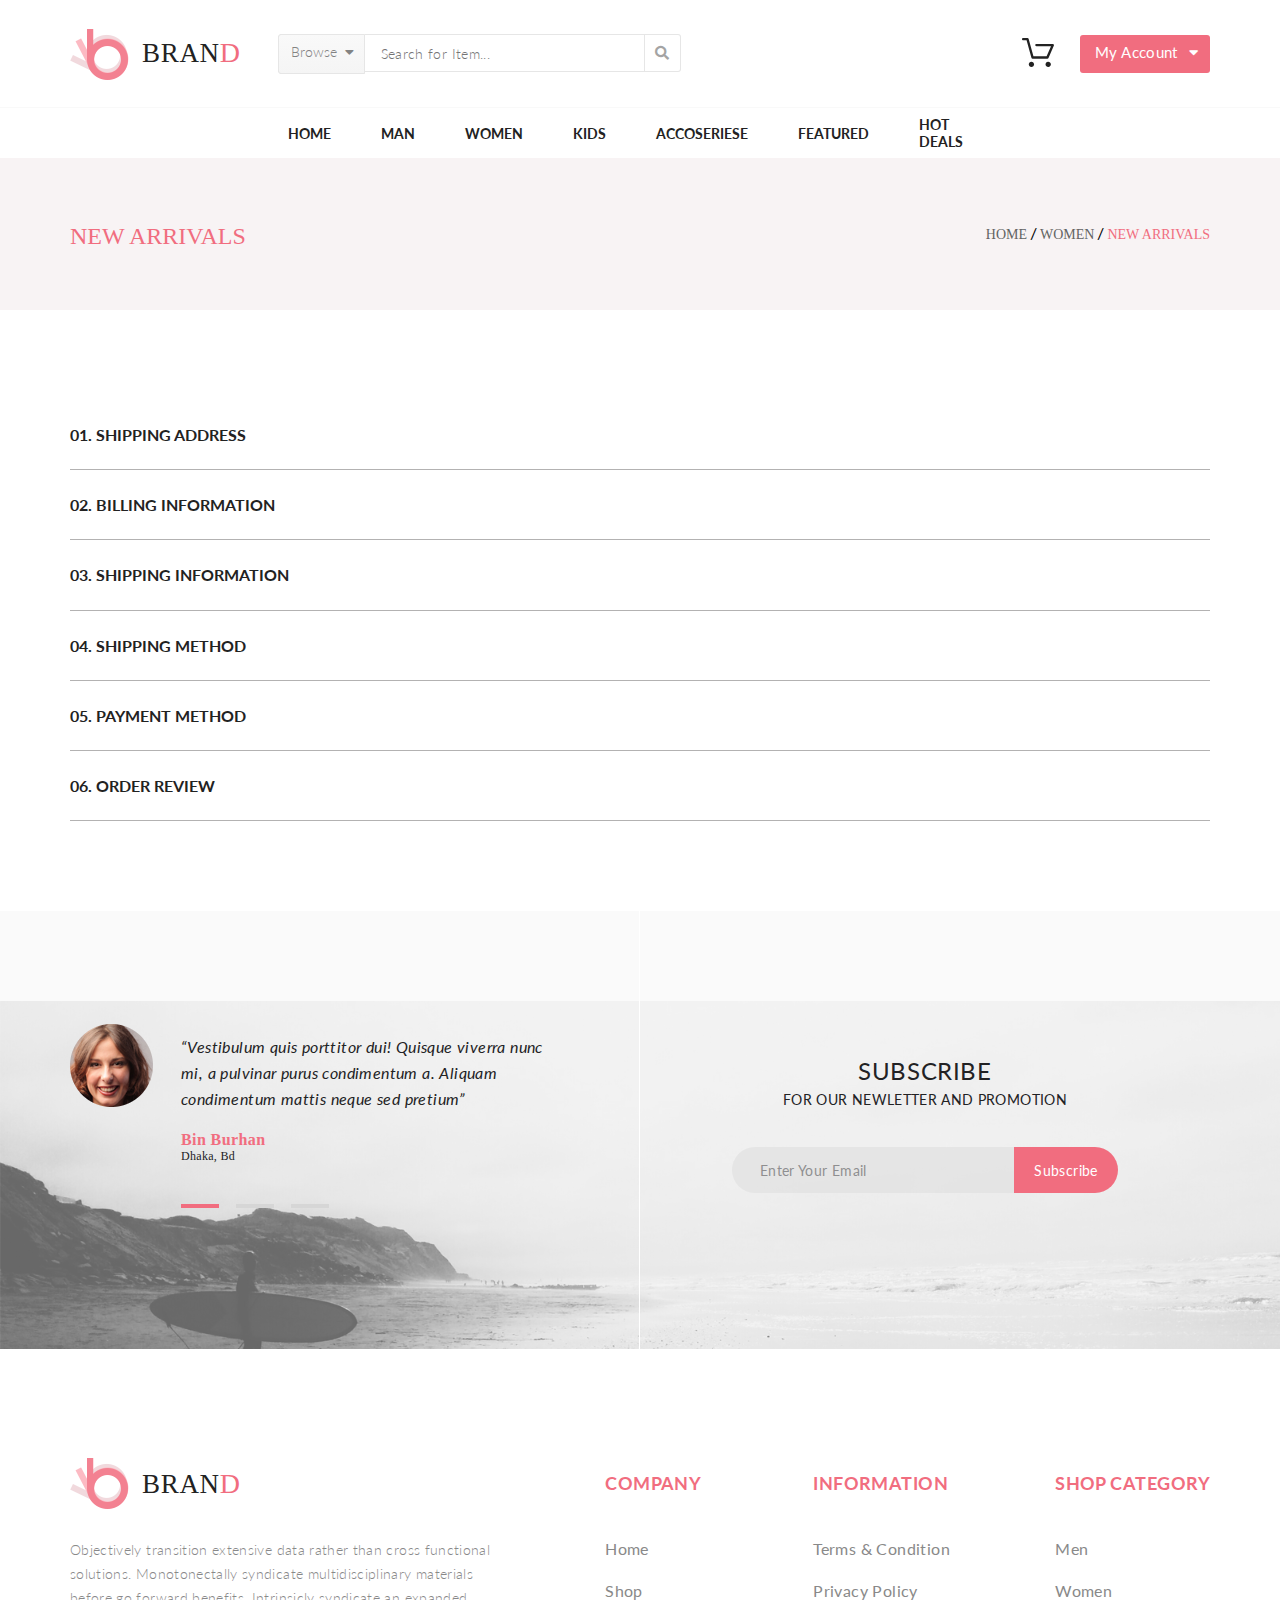
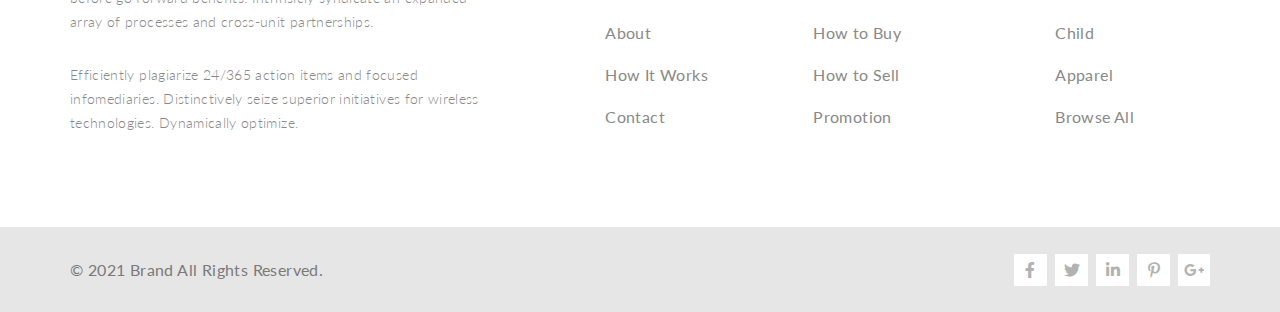
<file: lesson-1/checkout.html>
<!DOCTYPE html>
<html lang="en">

<head>
    <meta charset="UTF-8">
    <meta http-equiv="X-UA-Compatible" content="IE=edge">
    <meta name="viewport" content="width=device-width, initial-scale=1.0">
    <title>BRAND | Checkout</title>
    <link href="https://cdn.jsdelivr.net/npm/bootstrap@5.0.0-beta3/dist/css/bootstrap.min.css" rel="stylesheet"
        integrity="sha384-eOJMYsd53ii+scO/bJGFsiCZc+5NDVN2yr8+0RDqr0Ql0h+rP48ckxlpbzKgwra6" crossorigin="anonymous">
    <link rel="shortcut icon" href="img/logo.ico" type="image/x-icon">
    <link rel="stylesheet" href="css/checkout-style.css">
    <link rel="stylesheet" href="css/style.css">
    <link rel="stylesheet" href="FontAwesome/css/all.css">
</head>

<body>

    <header>
        <div class="center">

            <div class="header_top">
                <div class="header__left">
                    <a href="index.html">
                        <div class="header__logo">
                            <img src="img/logo.svg" alt="logo">
                            <p class="brand">BRAN<span>D</span></p>
                        </div>
                    </a>
                    <form class="header__form">
                        <details class="browse__button">
                            <summary>Browse</summary>
                            <div class="dropdown__container">
                                <div class="dropout">
                                    <div class="triangle"></div>
                                    <div class="browse__menu">
                                        <p>Women</p>
                                        <hr>
                                        <ul>
                                            <li><a href="#">Dresses</a></li>
                                            <li><a href="#">Tops</a></li>
                                            <li><a href="#">Sweaters/Knits</a></li>
                                            <li><a href="#">Jackets/Coats</a></li>
                                            <li><a href="#">Blazers</a></li>
                                            <li><a href="#">Denim</a></li>
                                            <li><a href="#">Leggings/Pants</a></li>
                                            <li><a href="#">Skirts/Shorts</a></li>
                                            <li><a href="#">Accessories</a></li>
                                        </ul>
                                        <p>Men</p>
                                        <hr>
                                        <ul>
                                            <li><a href="#">Tees/Tank tops</a></li>
                                            <li><a href="#">Shirts/Polos</a></li>
                                            <li><a href="#">Sweaters</a></li>
                                            <li><a href="#">Sweatshirts/Hoodies</a></li>
                                            <li><a href="#">Blazers</a></li>
                                            <li><a href="#">Jackets/Vests</a></li>
                                        </ul>
                                    </div>
                                </div>
                            </div>
                        </details>
                        <input class="header__search" type="text" placeholder="Search for Item...">
                        <button class="search__button" type="submit"><i class="fas fa-search"></i></button>
                    </form>
                </div>

                <div class="header__right">
                    <div class="cart__button">
                        <a href="shopping-cart.html" class="cart_icon">
                            <img src="img/cart.svg" alt="">
                        </a>
                        <div class="cart__box">
                            <div class="flex__cart">
                                <div class="cart_item-1">
                                    <figure class="cart__item">
                                        <div class="item_avatar">
                                            <img src="img/cart-item-1.png" alt="">
                                        </div>
                                        <div class="item_title">
                                            <a href="single-page.html">Rebox Zane</a>
                                            <img src="img/stars.png" alt="">
                                            <p>1 x $250</p>
                                        </div>
                                    </figure>
                                    <a href="#" class="close_button">
                                        <i class="fas fa-times-circle"></i>
                                    </a>
                                </div>
                                <div class="cart_item-2">
                                    <figure class="cart__item">
                                        <div class="item_avatar">
                                            <img src="img/cart-item-2.png" alt="">
                                        </div>
                                        <div class="item_title">
                                            <a href="single-page.html">Rebox Zane</a>
                                            <img src="img/stars.png" alt="">
                                            <p>1 x $250</p>
                                        </div>
                                    </figure>
                                    <a href="#" class="close_button">
                                        <i class="fas fa-times-circle"></i>
                                    </a>
                                </div>
                                <div class="total">
                                    <p>Total</p>
                                    <p>$500.00</p>
                                </div>
                                <a href="#" class="checkout">checkout</a>
                                <a href="shopping-cart.html" class="go-to-cart">go to cart</a>
                            </div>
                        </div>
                    </div>
                    <details class="account__button">
                        <summary>My Account</summary>
                    </details>
                </div>
            </div>

        </div>

        <hr>

        <nav class="navigation">
            <div class="center nav_container">
                <ul class="header_bottom">
                    <li class="menu__list">
                        <a href="#" class="menu__link">HOME</a>
                        <div class="mega__box">
                            <div class="flex__item">
                                <h3 class="item__heading">Man</h3>
                                <a href="#" class="item__link">Dresses</a>
                                <a href="#" class="item__link">Tops</a>
                                <a href="#" class="item__link">Sweaters/Knits</a>
                                <a href="#" class="item__link">Jackets/Coats</a>
                                <a href="#" class="item__link">Blazers</a>
                                <a href="#" class="item__link">Denim</a>
                                <a href="#" class="item__link">Leggings/Pants</a>
                                <a href="#" class="item__link">Skirts/Shorts</a>
                                <a href="#" class="item__link">Accessories</a>
                            </div>
                            <div class="item__column">
                                <div class="flex__item">
                                    <h3 class="item__heading">Man</h3>
                                    <a href="#" class="item__link">Dresses</a>
                                    <a href="#" class="item__link">Tops</a>
                                    <a href="#" class="item__link">Sweaters/Knits</a>
                                    <a href="#" class="item__link">Jackets/Coats</a>
                                </div>
                                <div class="flex__item bottom__item">
                                    <h3 class="item__heading">Man</h3>
                                    <a href="#" class="item__link">Dresses</a>
                                    <a href="#" class="item__link">Tops</a>
                                    <a href="#" class="item__link">Sweaters/Knits</a>
                                </div>
                            </div>
                            <div class="item__column">
                                <div class="flex__item last__item">
                                    <h3 class="item__heading">Man</h3>
                                    <a href="#" class="item__link">Dresses</a>
                                    <a href="#" class="item__link">Tops</a>
                                    <a href="#" class="item__link">Sweaters/Knits</a>
                                    <a href="#" class="item__link">Jackets/Coats</a>
                                </div>
                                <div class="item__sale">
                                    <p class="sale-text">Super sale!</p>
                                </div>
                            </div>
                        </div>
                    </li>
                    <li class="menu__list">
                        <a href="product.html" class="menu__link">MAN</a>
                        <div class="mega__box">
                            <div class="flex__item">
                                <h3 class="item__heading">Man</h3>
                                <a href="#" class="item__link">Dresses</a>
                                <a href="#" class="item__link">Tops</a>
                                <a href="#" class="item__link">Sweaters/Knits</a>
                                <a href="#" class="item__link">Jackets/Coats</a>
                                <a href="#" class="item__link">Blazers</a>
                                <a href="#" class="item__link">Denim</a>
                                <a href="#" class="item__link">Leggings/Pants</a>
                                <a href="#" class="item__link">Skirts/Shorts</a>
                                <a href="#" class="item__link">Accessories</a>
                            </div>
                            <div class="item__column">
                                <div class="flex__item">
                                    <h3 class="item__heading">Man</h3>
                                    <a href="#" class="item__link">Dresses</a>
                                    <a href="#" class="item__link">Tops</a>
                                    <a href="#" class="item__link">Sweaters/Knits</a>
                                    <a href="#" class="item__link">Jackets/Coats</a>
                                </div>
                                <div class="flex__item bottom__item">
                                    <h3 class="item__heading">Man</h3>
                                    <a href="#" class="item__link">Dresses</a>
                                    <a href="#" class="item__link">Tops</a>
                                    <a href="#" class="item__link">Sweaters/Knits</a>
                                </div>
                            </div>
                            <div class="item__column">
                                <div class="flex__item last__item">
                                    <h3 class="item__heading">Man</h3>
                                    <a href="#" class="item__link">Dresses</a>
                                    <a href="#" class="item__link">Tops</a>
                                    <a href="#" class="item__link">Sweaters/Knits</a>
                                    <a href="#" class="item__link">Jackets/Coats</a>
                                </div>
                                <div class="item__sale">
                                    <p class="sale-text">Super sale!</p>
                                </div>
                            </div>
                        </div>
                    </li>
                    <li class="menu__list">
                        <a href="#" class="menu__link">WOMEN</a>
                        <div class="mega__box">
                            <div class="flex__item">
                                <h3 class="item__heading">Women</h3>
                                <a href="#" class="item__link">Dresses</a>
                                <a href="#" class="item__link">Tops</a>
                                <a href="#" class="item__link">Sweaters/Knits</a>
                                <a href="#" class="item__link">Jackets/Coats</a>
                                <a href="#" class="item__link">Blazers</a>
                                <a href="#" class="item__link">Denim</a>
                                <a href="#" class="item__link">Leggings/Pants</a>
                                <a href="#" class="item__link">Skirts/Shorts</a>
                                <a href="#" class="item__link">Accessories</a>
                            </div>
                            <div class="item__column">
                                <div class="flex__item">
                                    <h3 class="item__heading">Women</h3>
                                    <a href="#" class="item__link">Dresses</a>
                                    <a href="#" class="item__link">Tops</a>
                                    <a href="#" class="item__link">Sweaters/Knits</a>
                                    <a href="#" class="item__link">Jackets/Coats</a>
                                </div>
                                <div class="flex__item bottom__item">
                                    <h3 class="item__heading">Women</h3>
                                    <a href="#" class="item__link">Dresses</a>
                                    <a href="#" class="item__link">Tops</a>
                                    <a href="#" class="item__link">Sweaters/Knits</a>
                                </div>
                            </div>
                            <div class="item__column">
                                <div class="flex__item last__item">
                                    <h3 class="item__heading">Women</h3>
                                    <a href="#" class="item__link">Dresses</a>
                                    <a href="#" class="item__link">Tops</a>
                                    <a href="#" class="item__link">Sweaters/Knits</a>
                                    <a href="#" class="item__link">Jackets/Coats</a>
                                </div>
                                <div class="item__sale">
                                    <p class="sale-text">Super sale!</p>
                                </div>
                            </div>
                        </div>
                    </li>
                    <li class="menu__list">
                        <a href="#" class="menu__link">KIDS</a>
                        <div class="mega__box">
                            <div class="flex__item">
                                <h3 class="item__heading">Kids</h3>
                                <a href="#" class="item__link">Dresses</a>
                                <a href="#" class="item__link">Tops</a>
                                <a href="#" class="item__link">Sweaters/Knits</a>
                                <a href="#" class="item__link">Jackets/Coats</a>
                                <a href="#" class="item__link">Blazers</a>
                                <a href="#" class="item__link">Denim</a>
                                <a href="#" class="item__link">Leggings/Pants</a>
                                <a href="#" class="item__link">Skirts/Shorts</a>
                                <a href="#" class="item__link">Accessories</a>
                            </div>
                            <div class="item__column">
                                <div class="flex__item">
                                    <h3 class="item__heading">Kids</h3>
                                    <a href="#" class="item__link">Dresses</a>
                                    <a href="#" class="item__link">Tops</a>
                                    <a href="#" class="item__link">Sweaters/Knits</a>
                                    <a href="#" class="item__link">Jackets/Coats</a>
                                </div>
                                <div class="flex__item bottom__item">
                                    <h3 class="item__heading">Kids</h3>
                                    <a href="#" class="item__link">Dresses</a>
                                    <a href="#" class="item__link">Tops</a>
                                    <a href="#" class="item__link">Sweaters/Knits</a>
                                </div>
                            </div>
                            <div class="item__column">
                                <div class="flex__item last__item">
                                    <h3 class="item__heading">Kids</h3>
                                    <a href="#" class="item__link">Dresses</a>
                                    <a href="#" class="item__link">Tops</a>
                                    <a href="#" class="item__link">Sweaters/Knits</a>
                                    <a href="#" class="item__link">Jackets/Coats</a>
                                </div>
                                <div class="item__sale">
                                    <p class="sale-text">Super sale!</p>
                                </div>
                            </div>
                        </div>
                    </li>
                    <li class="menu__list menu__list-last">
                        <a href="#" class="menu__link">ACCOSERIESE</a>
                        <div class="mega__box">
                            <div class="flex__item">
                                <h3 class="item__heading">Accessories</h3>
                                <a href="#" class="item__link">Dresses</a>
                                <a href="#" class="item__link">Tops</a>
                                <a href="#" class="item__link">Sweaters/Knits</a>
                                <a href="#" class="item__link">Jackets/Coats</a>
                                <a href="#" class="item__link">Blazers</a>
                                <a href="#" class="item__link">Denim</a>
                                <a href="#" class="item__link">Leggings/Pants</a>
                                <a href="#" class="item__link">Skirts/Shorts</a>
                                <a href="#" class="item__link">Accessories</a>
                            </div>
                            <div class="item__column">
                                <div class="flex__item">
                                    <h3 class="item__heading">Accessories</h3>
                                    <a href="#" class="item__link">Dresses</a>
                                    <a href="#" class="item__link">Tops</a>
                                    <a href="#" class="item__link">Sweaters/Knits</a>
                                    <a href="#" class="item__link">Jackets/Coats</a>
                                </div>
                                <div class="flex__item bottom__item">
                                    <h3 class="item__heading">Accessories</h3>
                                    <a href="#" class="item__link">Dresses</a>
                                    <a href="#" class="item__link">Tops</a>
                                    <a href="#" class="item__link">Sweaters/Knits</a>
                                </div>
                            </div>
                            <div class="item__column">
                                <div class="flex__item last__item">
                                    <h3 class="item__heading">Accessories</h3>
                                    <a href="#" class="item__link">Dresses</a>
                                    <a href="#" class="item__link">Tops</a>
                                    <a href="#" class="item__link">Sweaters/Knits</a>
                                    <a href="#" class="item__link">Jackets/Coats</a>
                                </div>
                                <div class="item__sale">
                                    <p class="sale-text">Super sale!</p>
                                </div>
                            </div>
                        </div>
                    </li>
                    <li class="menu__list menu__list-last">
                        <a href="#" class="menu__link">FEATURED</a>
                        <div class="mega__box">
                            <div class="flex__item">
                                <h3 class="item__heading">Featured</h3>
                                <a href="#" class="item__link">Dresses</a>
                                <a href="#" class="item__link">Tops</a>
                                <a href="#" class="item__link">Sweaters/Knits</a>
                                <a href="#" class="item__link">Jackets/Coats</a>
                                <a href="#" class="item__link">Blazers</a>
                                <a href="#" class="item__link">Denim</a>
                                <a href="#" class="item__link">Leggings/Pants</a>
                                <a href="#" class="item__link">Skirts/Shorts</a>
                                <a href="#" class="item__link">Accessories</a>
                            </div>
                            <div class="item__column">
                                <div class="flex__item">
                                    <h3 class="item__heading">Featured</h3>
                                    <a href="#" class="item__link">Dresses</a>
                                    <a href="#" class="item__link">Tops</a>
                                    <a href="#" class="item__link">Sweaters/Knits</a>
                                    <a href="#" class="item__link">Jackets/Coats</a>
                                </div>
                                <div class="flex__item bottom__item">
                                    <h3 class="item__heading">Featured</h3>
                                    <a href="#" class="item__link">Dresses</a>
                                    <a href="#" class="item__link">Tops</a>
                                    <a href="#" class="item__link">Sweaters/Knits</a>
                                </div>
                            </div>
                            <div class="item__column">
                                <div class="flex__item last__item">
                                    <h3 class="item__heading">Featured</h3>
                                    <a href="#" class="item__link">Dresses</a>
                                    <a href="#" class="item__link">Tops</a>
                                    <a href="#" class="item__link">Sweaters/Knits</a>
                                    <a href="#" class="item__link">Jackets/Coats</a>
                                </div>
                                <div class="item__sale">
                                    <p class="sale-text">Super sale!</p>
                                </div>
                            </div>
                        </div>
                    </li>
                    <li class="menu__list menu__list-last">
                        <a href="#" class="menu__link">HOT DEALS</a>
                        <div class="mega__box">
                            <div class="flex__item">
                                <h3 class="item__heading">Man</h3>
                                <a href="#" class="item__link">Dresses</a>
                                <a href="#" class="item__link">Tops</a>
                                <a href="#" class="item__link">Sweaters/Knits</a>
                                <a href="#" class="item__link">Jackets/Coats</a>
                                <a href="#" class="item__link">Blazers</a>
                                <a href="#" class="item__link">Denim</a>
                                <a href="#" class="item__link">Leggings/Pants</a>
                                <a href="#" class="item__link">Skirts/Shorts</a>
                                <a href="#" class="item__link">Accessories</a>
                            </div>
                            <div class="item__column">
                                <div class="flex__item">
                                    <h3 class="item__heading">Man</h3>
                                    <a href="#" class="item__link">Dresses</a>
                                    <a href="#" class="item__link">Tops</a>
                                    <a href="#" class="item__link">Sweaters/Knits</a>
                                    <a href="#" class="item__link">Jackets/Coats</a>
                                </div>
                                <div class="flex__item bottom__item">
                                    <h3 class="item__heading">Man</h3>
                                    <a href="#" class="item__link">Dresses</a>
                                    <a href="#" class="item__link">Tops</a>
                                    <a href="#" class="item__link">Sweaters/Knits</a>
                                </div>
                            </div>
                            <div class="item__column">
                                <div class="flex__item last__item">
                                    <h3 class="item__heading">Man</h3>
                                    <a href="#" class="item__link">Dresses</a>
                                    <a href="#" class="item__link">Tops</a>
                                    <a href="#" class="item__link">Sweaters/Knits</a>
                                    <a href="#" class="item__link">Jackets/Coats</a>
                                </div>
                                <div class="item__sale">
                                    <p class="sale-text">Super sale!</p>
                                </div>
                            </div>
                        </div>
                    </li>
                </ul>
            </div>
        </nav>

        <div class="page-name">
            <div class="center page-name__center">
                <h4 class="page-name__heading">new arrivals</h4>
                <nav>
                    <ul class="page-name__ul">
                        <li class="page-name__li"><a class="page-name__link" href="index.html">Home</a></li>
                        <li class="page-name__li"><a class="page-name__link" href="#">Women</a></li>
                        <li class="page-name__li"><a class="page-name__link" href="#">New Arrivals</a></li>
                    </ul>
                </nav>
            </div>
        </div>
    </header>

    <main>

        <div class="center">
            <div class="checkout__box">
                <details>
                    <summary class="checkout__head">01. Shipping Address</summary>
                    <div class="checkout__content">
                        <div class="checkout__left">
                            <div class="checkout__reg">
                                <h3 class="checkout__heading">Check as a guest or register</h3>
                                <p class="checkout__text">Register with us for future convenience</p>
                                <div class="checkout__input">
                                    <div class="checkout__register">
                                        <input id="ch1" type="radio" name="register__type">
                                        <label for="ch1" class="checkout__subtitle">checkout as guest</label>
                                    </div>
                                    <div class="checkout__register">
                                        <input id="ch2" checked type="radio" name="register__type">
                                        <label for="ch2" class="checkout__subtitle">register</label>
                                    </div>
                                </div>
                                <h3 class="checkout__heading">register and save time!</h3>
                                <p class="checkout__text">Register with us for future convenience</p>
                                <div class="checkout__recomend">
                                    <a href="#">
                                        <i class="fas fa-angle-double-right"></i>
                                        <p class="checkout__text">Fast and easy checkout</p>
                                    </a>
                                </div>
                                <div class="checkout__recomend">
                                    <a href="#">
                                        <i class="fas fa-angle-double-right"></i>
                                        <p class="checkout__text">Easy access to your order history and status</p>
                                    </a>
                                </div>
                                <button class="checkout__btn" type="submit">Continue</button>
                            </div>
                        </div>
                        <div class="checkout__right">
                            <h3 class="checkout__heading">Already registered?</h3>
                            <p class="checkout__text">Please log in below</p>
                            <form class="checkout__signup" action="#">
                                <div class="checkout__data">
                                    <p class="checkout__subtitle">EMAIL ADDRESS</p>
                                    <input class="checkout__input__area" type="text" name="username">
                                </div>
                                <div class="checkout__data">
                                    <p class="checkout__subtitle">PASSWORD</p>
                                    <input class="checkout__input__area" type="password" name="userpass">
                                </div>
                                <p class="checkout__alert">* Required Fields</p>
                                <div class="checkout__login">
                                    <button class="checkout__btn" type="submit">Log in</button>
                                    <a class="checkout__help" href="#">Forgot Password?</a>
                                </div>
                            </form>
                        </div>
                    </div>
                </details>
                <details>
                    <summary class="checkout__head">02. BILLING INFORMATION</summary>
                    <div class="checkout__content">
                        <div class="checkout__left">
                            <h3 class="checkout__heading">There will be something to choose from ...</h3>
                            <p class="checkout__text">Please wait, we are updating our site, thanks for your patience.
                            </p>
                        </div>
                    </div>
                </details>
                <details>
                    <summary class="checkout__head">03. SHIPPING INFORMATION</summary>
                    <div class="checkout__content">
                        <div class="checkout__left">
                            <h3 class="checkout__heading">There will be something to choose from ...</h3>
                            <p class="checkout__text">Please wait, we are updating our site, thanks for your patience.
                            </p>
                        </div>
                    </div>
                </details>
                <details>
                    <summary class="checkout__head">04. SHIPPING METHOD</summary>
                    <div class="checkout__content">
                        <div class="checkout__left">
                            <h3 class="checkout__heading">There will be something to choose from ...</h3>
                            <p class="checkout__text">Please wait, we are updating our site, thanks for your patience.
                            </p>
                        </div>
                    </div>
                </details>
                <details>
                    <summary class="checkout__head">05. PAYMENT METHOD</summary>
                    <div class="checkout__content">
                        <div class="checkout__left">
                            <h3 class="checkout__heading">There will be something to choose from ...</h3>
                            <p class="checkout__text">Please wait, we are updating our site, thanks for your patience.
                            </p>
                        </div>
                    </div>
                </details>
                <details>
                    <summary class="checkout__head">06. ORDER REVIEW</summary>
                    <div class="checkout__content">
                        <div class="checkout__left">
                            <h3 class="checkout__heading">There will be something to choose from ...</h3>
                            <p class="checkout__text">Please wait, we are updating our site, thanks for your patience.
                            </p>
                        </div>
                    </div>
                </details>
            </div>
        </div>

        <section class="subscribe">

            <div class="center subscribe__container">

                <div class="reviews">

                    <figure class="review-1">

                        <div class="avatar">

                            <img src="img/avatar.png" alt="">

                        </div>
                        <div class="review__text">

                            <p class="review__comment">
                                “Vestibulum quis porttitor dui! Quisque viverra nunc mi,
                                a pulvinar purus condimentum a. Aliquam condimentum mattis neque sed pretium”
                            </p>
                            <p class="review__name">Bin Burhan</p>
                            <p class="review__loc">Dhaka, Bd</p>

                        </div>

                    </figure>

                    <div class="carousel-review">

                        <div class="form_radio_btn">
                            <input id="radio-1" type="radio" name="radio" value="1" checked>
                            <label for="radio-1"></label>
                        </div>

                        <div class="form_radio_btn">
                            <input id="radio-2" type="radio" name="radio" value="2">
                            <label for="radio-2"></label>
                        </div>

                        <div class="form_radio_btn">
                            <input id="radio-3" type="radio" name="radio" value="3">
                            <label for="radio-3"></label>
                        </div>

                    </div>

                </div>

                <div class="subscribe__bd"></div>

                <div class="subscribe__email">

                    <div class="subscribe__text">

                        <h4>Subscribe</h4>
                        <p>FOR OUR NEWLETTER AND PROMOTION</p>

                    </div>

                    <form class="email__sub">

                        <input type="email" name="email" id="email" placeholder="Enter Your Email">
                        <button type="submit">Subscribe</button>

                    </form>

                </div>

            </div>

        </section>

    </main>

    <footer>

        <div class="center">


            <section class="about_brand">

                <article class="footer__brand">

                    <a href="index.html">
                        <div class="footer__logo">
                            <img src="img/logo.svg" alt="logo" width="59px" height="51px">
                            <p class="brand">BRAN<span>D</span></p>
                        </div>
                    </a>

                    <p class="footer__text footer__text-1">
                        Objectively transition extensive data rather than cross functional solutions. Monotonectally
                        syndicate multidisciplinary
                        materials before go forward benefits. Intrinsicly syndicate an expanded array of processes and
                        cross-unit partnerships.
                    </p>
                    <p class="footer__text">
                        Efficiently plagiarize 24/365 action items and focused infomediaries.
                        Distinctively seize superior initiatives for wireless technologies. Dynamically optimize.
                    </p>

                </article>

                <nav class="footer__company">

                    <h4 class="company__heading">Company</h4>
                    <ul class="company__list">
                        <li>

                            <a href="index.html">Home</a>

                        </li>
                        <li>

                            <a href="product.html">Shop</a>

                        </li>
                        <li>

                            <a href="#">About</a>

                        </li>
                        <li>

                            <a href="#">How It Works</a>

                        </li>
                        <li>

                            <a href="#">Contact</a>

                        </li>
                    </ul>

                </nav>
                <nav class="footer__info">

                    <h4 class="info__heading">Information</h4>
                    <ul class="info__list">
                        <li>

                            <a href="#">Terms & Condition</a>

                        </li>
                        <li>

                            <a href="#">Privacy Policy</a>

                        </li>
                        <li>

                            <a href="#">How to Buy</a>

                        </li>
                        <li>

                            <a href="#">How to Sell</a>

                        </li>
                        <li>

                            <a href="#">Promotion</a>

                        </li>
                    </ul>

                </nav>
                <nav class="footer__shop">

                    <h4 class="shop__heading">Shop category</h4>
                    <ul class="shop__list">
                        <li>

                            <a href="product.html">Men</a>

                        </li>
                        <li>

                            <a href="#">Women</a>

                        </li>
                        <li>

                            <a href="#">Child</a>

                        </li>
                        <li>

                            <a href="#">Apparel</a>

                        </li>
                        <li>

                            <a href="#">Browse All</a>

                        </li>
                    </ul>

                </nav>

            </section>

        </div>

        <section class="copyright">

            <div class="center copy_container">

                <p class="copy">
                    &copy; 2021 Brand All Rights Reserved.
                </p>
                <nav class="copy__social">

                    <a href="#" class="facebook">
                        <i class="fab fa-facebook-f"></i>
                    </a>
                    <a href="#" class="twitter">
                        <i class="fab fa-twitter"></i>
                    </a>
                    <a href="#" class="linkedin">
                        <i class="fab fa-linkedin-in"></i>
                    </a>
                    <a href="#" class="pinterest">
                        <i class="fab fa-pinterest-p"></i>
                    </a>
                    <a href="#" class="google_plus">
                        <i class="fab fa-google-plus-g"></i>
                    </a>

                </nav>

            </div>

        </section>

    </footer>
</body>

</html>
</file>
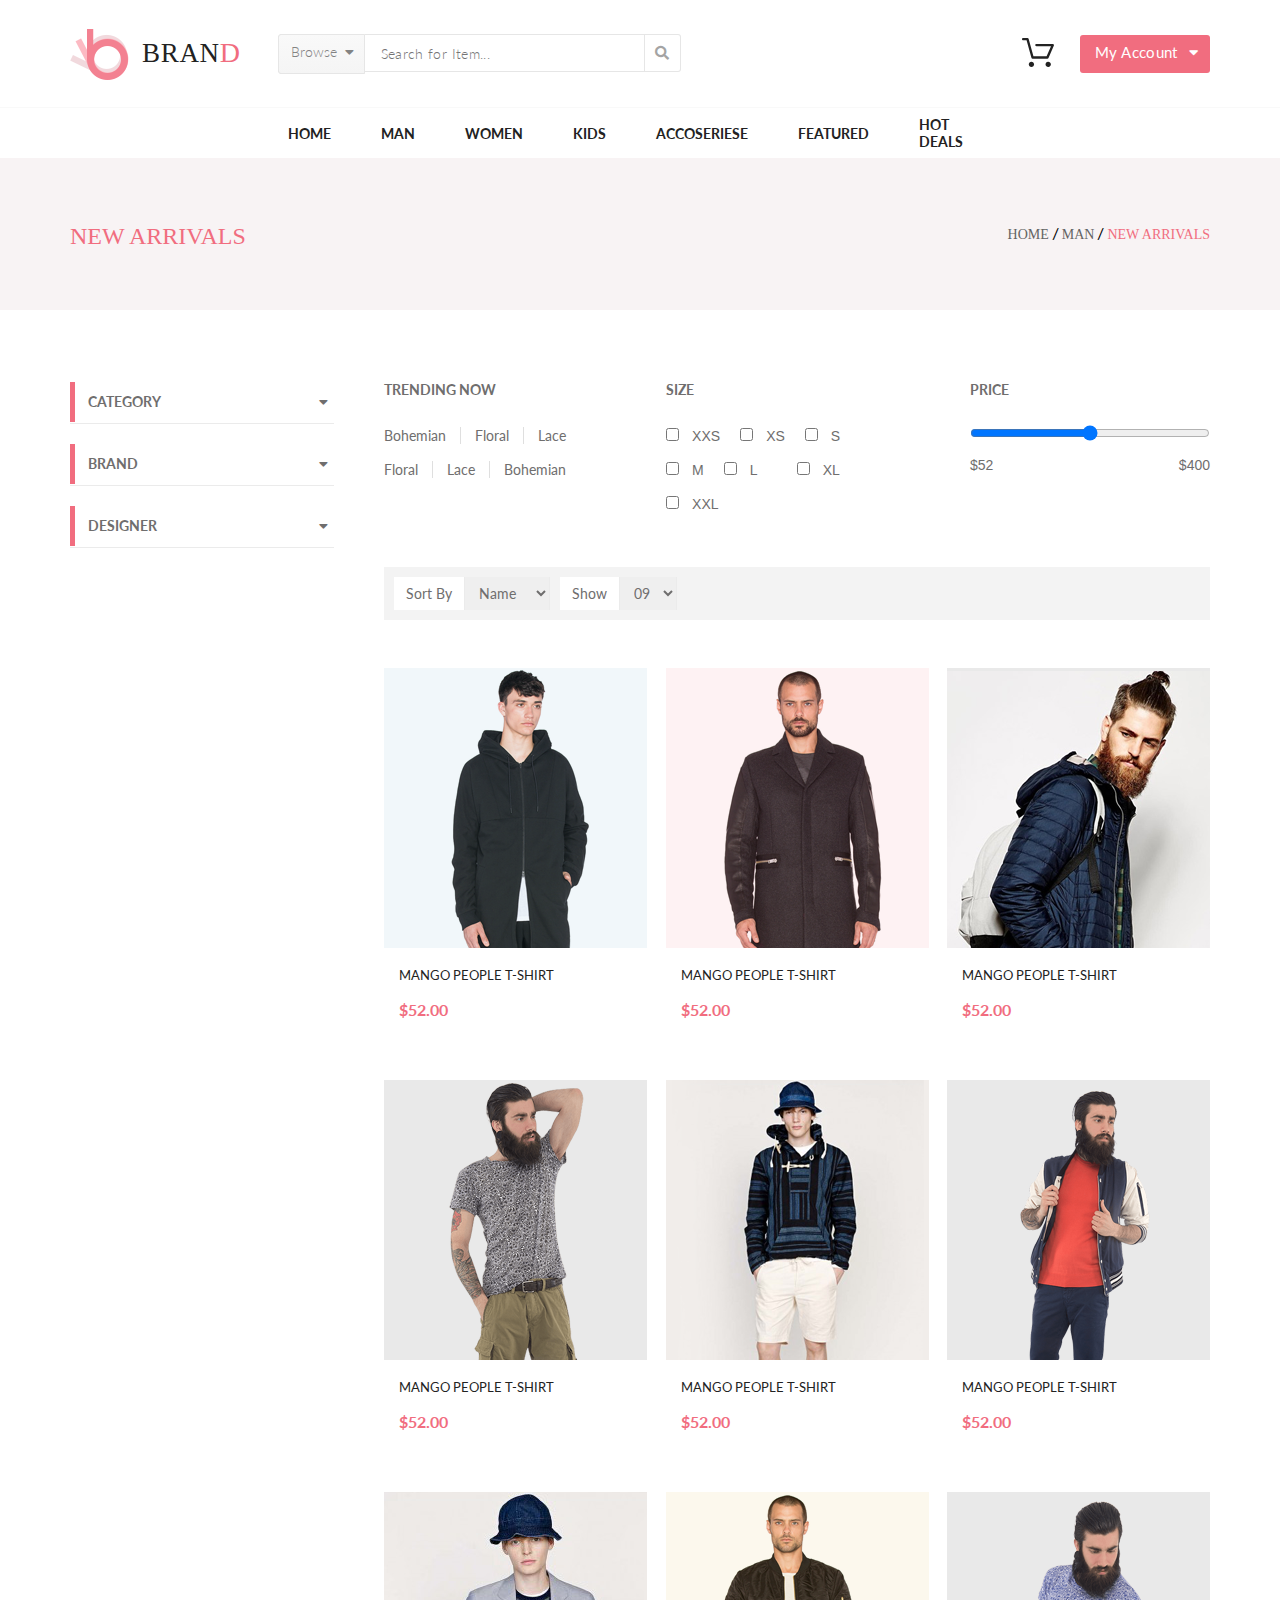
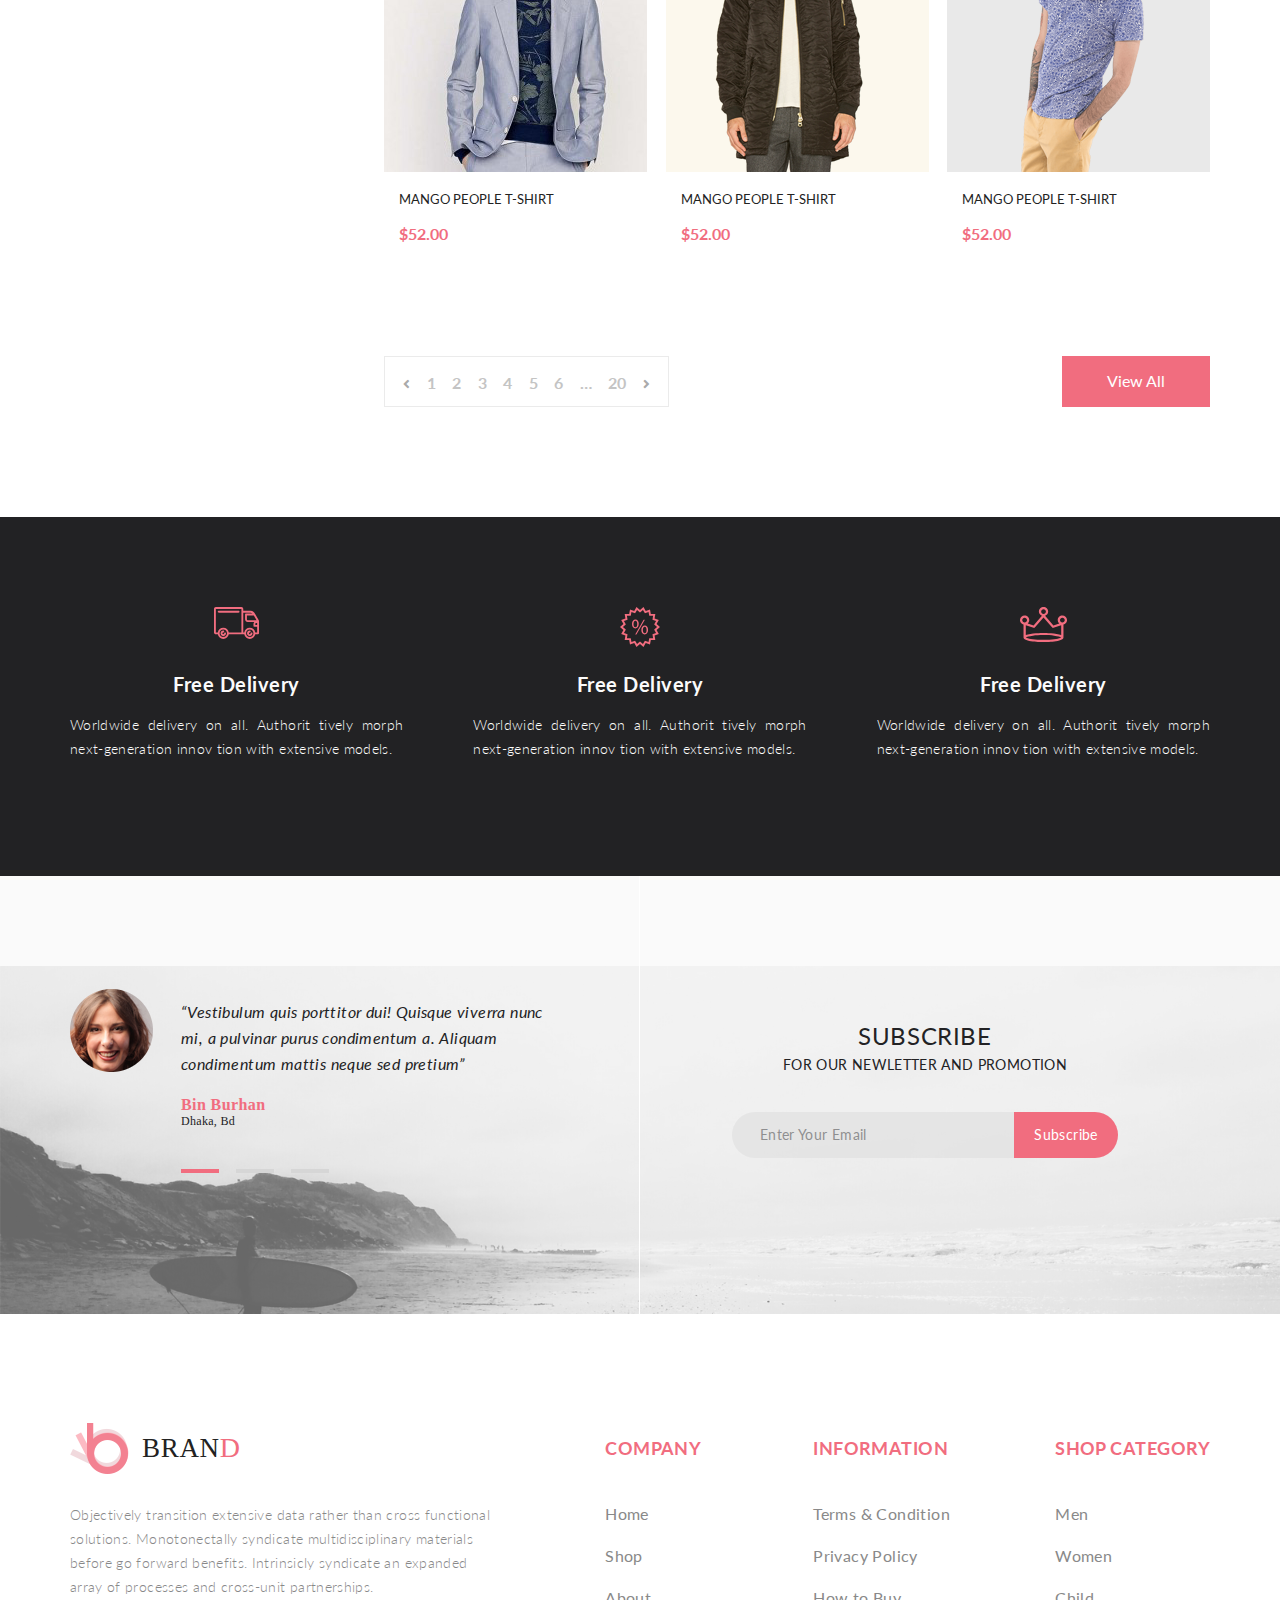
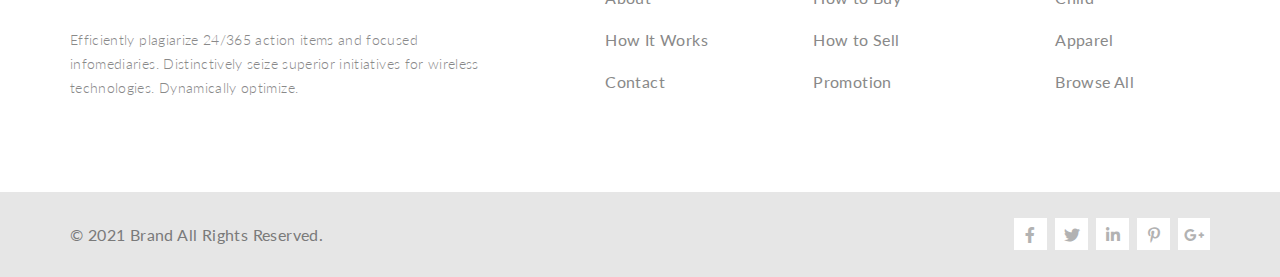
<file: lesson-1/product.html>
<!DOCTYPE html>
<html lang="en">

<head>
    <meta charset="UTF-8">
    <meta http-equiv="X-UA-Compatible" content="IE=edge">
    <meta name="viewport" content="width=device-width, initial-scale=1.0">
    <title>BRAND | Product</title>
    <link href="https://cdn.jsdelivr.net/npm/bootstrap@5.0.0-beta3/dist/css/bootstrap.min.css" rel="stylesheet"
        integrity="sha384-eOJMYsd53ii+scO/bJGFsiCZc+5NDVN2yr8+0RDqr0Ql0h+rP48ckxlpbzKgwra6" crossorigin="anonymous">
    <link rel="shortcut icon" href="img/logo.ico" type="image/x-icon">
    <link rel="stylesheet" href="css/product-style.css">
    <link rel="stylesheet" href="css/style.css">
    <link rel="stylesheet" href="FontAwesome/css/all.css">
</head>

<body>

    <header>
        <div class="center">

            <div class="header_top">
                <div class="header__left">
                    <a href="index.html">
                        <div class="header__logo">
                            <img src="img/logo.svg" alt="logo">
                            <p class="brand">BRAN<span>D</span></p>
                        </div>
                    </a>
                    <form class="header__form">
                        <details class="browse__button">
                            <summary>Browse</summary>
                            <div class="dropdown__container">
                                <div class="dropout">
                                    <div class="triangle"></div>
                                    <div class="browse__menu">
                                        <p>Women</p>
                                        <hr>
                                        <ul>
                                            <li><a href="#">Dresses</a></li>
                                            <li><a href="#">Tops</a></li>
                                            <li><a href="#">Sweaters/Knits</a></li>
                                            <li><a href="#">Jackets/Coats</a></li>
                                            <li><a href="#">Blazers</a></li>
                                            <li><a href="#">Denim</a></li>
                                            <li><a href="#">Leggings/Pants</a></li>
                                            <li><a href="#">Skirts/Shorts</a></li>
                                            <li><a href="#">Accessories</a></li>
                                        </ul>
                                        <p>Men</p>
                                        <hr>
                                        <ul>
                                            <li><a href="#">Tees/Tank tops</a></li>
                                            <li><a href="#">Shirts/Polos</a></li>
                                            <li><a href="#">Sweaters</a></li>
                                            <li><a href="#">Sweatshirts/Hoodies</a></li>
                                            <li><a href="#">Blazers</a></li>
                                            <li><a href="#">Jackets/Vests</a></li>
                                        </ul>
                                    </div>
                                </div>
                            </div>
                        </details>
                        <input class="header__search" type="text" placeholder="Search for Item...">
                        <button class="search__button" type="submit"><i class="fas fa-search"></i></button>
                    </form>
                </div>

                <div class="header__right">
                    <div class="cart__button">
                        <a href="#" class="cart_icon">
                            <img src="img/cart.svg" alt="">
                        </a>
                        <div class="cart__box">
                            <div class="flex__cart">
                                <div class="cart_item-1">
                                    <figure class="cart__item">
                                        <div class="item_avatar">
                                            <img src="img/cart-item-1.png" alt="">
                                        </div>
                                        <div class="item_title">
                                            <a href="single-page.html">Rebox Zane</a>
                                            <img src="img/stars.png" alt="">
                                            <p>1 x $250</p>
                                        </div>
                                    </figure>
                                    <a href="#" class="close_button">
                                        <i class="fas fa-times-circle"></i>
                                    </a>
                                </div>
                                <div class="cart_item-2">
                                    <figure class="cart__item">
                                        <div class="item_avatar">
                                            <img src="img/cart-item-2.png" alt="">
                                        </div>
                                        <div class="item_title">
                                            <a href="single-page.html">Rebox Zane</a>
                                            <img src="img/stars.png" alt="">
                                            <p>1 x $250</p>
                                        </div>
                                    </figure>
                                    <a href="#" class="close_button">
                                        <i class="fas fa-times-circle"></i>
                                    </a>
                                </div>
                                <div class="total">
                                    <p>Total</p>
                                    <p>$500.00</p>
                                </div>
                                <a href="checkout.html" class="checkout">checkout</a>
                                <a href="shopping-cart.html" class="go-to-cart">go to cart</a>
                            </div>
                        </div>
                    </div>
                    <details class="account__button">
                        <summary>My Account</summary>
                    </details>
                </div>
            </div>

        </div>

        <hr>

        <nav class="navigation">
            <div class="center nav_container">
                <ul class="header_bottom">
                    <li class="menu__list">
                        <a href="#" class="menu__link">HOME</a>
                        <div class="mega__box">
                            <div class="flex__item">
                                <h3 class="item__heading">Man</h3>
                                <a href="#" class="item__link">Dresses</a>
                                <a href="#" class="item__link">Tops</a>
                                <a href="#" class="item__link">Sweaters/Knits</a>
                                <a href="#" class="item__link">Jackets/Coats</a>
                                <a href="#" class="item__link">Blazers</a>
                                <a href="#" class="item__link">Denim</a>
                                <a href="#" class="item__link">Leggings/Pants</a>
                                <a href="#" class="item__link">Skirts/Shorts</a>
                                <a href="#" class="item__link">Accessories</a>
                            </div>
                            <div class="item__column">
                                <div class="flex__item">
                                    <h3 class="item__heading">Man</h3>
                                    <a href="#" class="item__link">Dresses</a>
                                    <a href="#" class="item__link">Tops</a>
                                    <a href="#" class="item__link">Sweaters/Knits</a>
                                    <a href="#" class="item__link">Jackets/Coats</a>
                                </div>
                                <div class="flex__item bottom__item">
                                    <h3 class="item__heading">Man</h3>
                                    <a href="#" class="item__link">Dresses</a>
                                    <a href="#" class="item__link">Tops</a>
                                    <a href="#" class="item__link">Sweaters/Knits</a>
                                </div>
                            </div>
                            <div class="item__column">
                                <div class="flex__item last__item">
                                    <h3 class="item__heading">Man</h3>
                                    <a href="#" class="item__link">Dresses</a>
                                    <a href="#" class="item__link">Tops</a>
                                    <a href="#" class="item__link">Sweaters/Knits</a>
                                    <a href="#" class="item__link">Jackets/Coats</a>
                                </div>
                                <div class="item__sale">
                                    <p class="sale-text">Super sale!</p>
                                </div>
                            </div>
                        </div>
                    </li>
                    <li class="menu__list">
                        <a href="product.html" class="menu__link">MAN</a>
                        <div class="mega__box">
                            <div class="flex__item">
                                <h3 class="item__heading">Man</h3>
                                <a href="#" class="item__link">Dresses</a>
                                <a href="#" class="item__link">Tops</a>
                                <a href="#" class="item__link">Sweaters/Knits</a>
                                <a href="#" class="item__link">Jackets/Coats</a>
                                <a href="#" class="item__link">Blazers</a>
                                <a href="#" class="item__link">Denim</a>
                                <a href="#" class="item__link">Leggings/Pants</a>
                                <a href="#" class="item__link">Skirts/Shorts</a>
                                <a href="#" class="item__link">Accessories</a>
                            </div>
                            <div class="item__column">
                                <div class="flex__item">
                                    <h3 class="item__heading">Man</h3>
                                    <a href="#" class="item__link">Dresses</a>
                                    <a href="#" class="item__link">Tops</a>
                                    <a href="#" class="item__link">Sweaters/Knits</a>
                                    <a href="#" class="item__link">Jackets/Coats</a>
                                </div>
                                <div class="flex__item bottom__item">
                                    <h3 class="item__heading">Man</h3>
                                    <a href="#" class="item__link">Dresses</a>
                                    <a href="#" class="item__link">Tops</a>
                                    <a href="#" class="item__link">Sweaters/Knits</a>
                                </div>
                            </div>
                            <div class="item__column">
                                <div class="flex__item last__item">
                                    <h3 class="item__heading">Man</h3>
                                    <a href="#" class="item__link">Dresses</a>
                                    <a href="#" class="item__link">Tops</a>
                                    <a href="#" class="item__link">Sweaters/Knits</a>
                                    <a href="#" class="item__link">Jackets/Coats</a>
                                </div>
                                <div class="item__sale">
                                    <p class="sale-text">Super sale!</p>
                                </div>
                            </div>
                        </div>
                    </li>
                    <li class="menu__list">
                        <a href="#" class="menu__link">WOMEN</a>
                        <div class="mega__box">
                            <div class="flex__item">
                                <h3 class="item__heading">Women</h3>
                                <a href="#" class="item__link">Dresses</a>
                                <a href="#" class="item__link">Tops</a>
                                <a href="#" class="item__link">Sweaters/Knits</a>
                                <a href="#" class="item__link">Jackets/Coats</a>
                                <a href="#" class="item__link">Blazers</a>
                                <a href="#" class="item__link">Denim</a>
                                <a href="#" class="item__link">Leggings/Pants</a>
                                <a href="#" class="item__link">Skirts/Shorts</a>
                                <a href="#" class="item__link">Accessories</a>
                            </div>
                            <div class="item__column">
                                <div class="flex__item">
                                    <h3 class="item__heading">Women</h3>
                                    <a href="#" class="item__link">Dresses</a>
                                    <a href="#" class="item__link">Tops</a>
                                    <a href="#" class="item__link">Sweaters/Knits</a>
                                    <a href="#" class="item__link">Jackets/Coats</a>
                                </div>
                                <div class="flex__item bottom__item">
                                    <h3 class="item__heading">Women</h3>
                                    <a href="#" class="item__link">Dresses</a>
                                    <a href="#" class="item__link">Tops</a>
                                    <a href="#" class="item__link">Sweaters/Knits</a>
                                </div>
                            </div>
                            <div class="item__column">
                                <div class="flex__item last__item">
                                    <h3 class="item__heading">Women</h3>
                                    <a href="#" class="item__link">Dresses</a>
                                    <a href="#" class="item__link">Tops</a>
                                    <a href="#" class="item__link">Sweaters/Knits</a>
                                    <a href="#" class="item__link">Jackets/Coats</a>
                                </div>
                                <div class="item__sale">
                                    <p class="sale-text">Super sale!</p>
                                </div>
                            </div>
                        </div>
                    </li>
                    <li class="menu__list">
                        <a href="#" class="menu__link">KIDS</a>
                        <div class="mega__box">
                            <div class="flex__item">
                                <h3 class="item__heading">Kids</h3>
                                <a href="#" class="item__link">Dresses</a>
                                <a href="#" class="item__link">Tops</a>
                                <a href="#" class="item__link">Sweaters/Knits</a>
                                <a href="#" class="item__link">Jackets/Coats</a>
                                <a href="#" class="item__link">Blazers</a>
                                <a href="#" class="item__link">Denim</a>
                                <a href="#" class="item__link">Leggings/Pants</a>
                                <a href="#" class="item__link">Skirts/Shorts</a>
                                <a href="#" class="item__link">Accessories</a>
                            </div>
                            <div class="item__column">
                                <div class="flex__item">
                                    <h3 class="item__heading">Kids</h3>
                                    <a href="#" class="item__link">Dresses</a>
                                    <a href="#" class="item__link">Tops</a>
                                    <a href="#" class="item__link">Sweaters/Knits</a>
                                    <a href="#" class="item__link">Jackets/Coats</a>
                                </div>
                                <div class="flex__item bottom__item">
                                    <h3 class="item__heading">Kids</h3>
                                    <a href="#" class="item__link">Dresses</a>
                                    <a href="#" class="item__link">Tops</a>
                                    <a href="#" class="item__link">Sweaters/Knits</a>
                                </div>
                            </div>
                            <div class="item__column">
                                <div class="flex__item last__item">
                                    <h3 class="item__heading">Kids</h3>
                                    <a href="#" class="item__link">Dresses</a>
                                    <a href="#" class="item__link">Tops</a>
                                    <a href="#" class="item__link">Sweaters/Knits</a>
                                    <a href="#" class="item__link">Jackets/Coats</a>
                                </div>
                                <div class="item__sale">
                                    <p class="sale-text">Super sale!</p>
                                </div>
                            </div>
                        </div>
                    </li>
                    <li class="menu__list menu__list-last">
                        <a href="#" class="menu__link">ACCOSERIESE</a>
                        <div class="mega__box">
                            <div class="flex__item">
                                <h3 class="item__heading">Accessories</h3>
                                <a href="#" class="item__link">Dresses</a>
                                <a href="#" class="item__link">Tops</a>
                                <a href="#" class="item__link">Sweaters/Knits</a>
                                <a href="#" class="item__link">Jackets/Coats</a>
                                <a href="#" class="item__link">Blazers</a>
                                <a href="#" class="item__link">Denim</a>
                                <a href="#" class="item__link">Leggings/Pants</a>
                                <a href="#" class="item__link">Skirts/Shorts</a>
                                <a href="#" class="item__link">Accessories</a>
                            </div>
                            <div class="item__column">
                                <div class="flex__item">
                                    <h3 class="item__heading">Accessories</h3>
                                    <a href="#" class="item__link">Dresses</a>
                                    <a href="#" class="item__link">Tops</a>
                                    <a href="#" class="item__link">Sweaters/Knits</a>
                                    <a href="#" class="item__link">Jackets/Coats</a>
                                </div>
                                <div class="flex__item bottom__item">
                                    <h3 class="item__heading">Accessories</h3>
                                    <a href="#" class="item__link">Dresses</a>
                                    <a href="#" class="item__link">Tops</a>
                                    <a href="#" class="item__link">Sweaters/Knits</a>
                                </div>
                            </div>
                            <div class="item__column">
                                <div class="flex__item last__item">
                                    <h3 class="item__heading">Accessories</h3>
                                    <a href="#" class="item__link">Dresses</a>
                                    <a href="#" class="item__link">Tops</a>
                                    <a href="#" class="item__link">Sweaters/Knits</a>
                                    <a href="#" class="item__link">Jackets/Coats</a>
                                </div>
                                <div class="item__sale">
                                    <p class="sale-text">Super sale!</p>
                                </div>
                            </div>
                        </div>
                    </li>
                    <li class="menu__list menu__list-last">
                        <a href="#" class="menu__link">FEATURED</a>
                        <div class="mega__box">
                            <div class="flex__item">
                                <h3 class="item__heading">Featured</h3>
                                <a href="#" class="item__link">Dresses</a>
                                <a href="#" class="item__link">Tops</a>
                                <a href="#" class="item__link">Sweaters/Knits</a>
                                <a href="#" class="item__link">Jackets/Coats</a>
                                <a href="#" class="item__link">Blazers</a>
                                <a href="#" class="item__link">Denim</a>
                                <a href="#" class="item__link">Leggings/Pants</a>
                                <a href="#" class="item__link">Skirts/Shorts</a>
                                <a href="#" class="item__link">Accessories</a>
                            </div>
                            <div class="item__column">
                                <div class="flex__item">
                                    <h3 class="item__heading">Featured</h3>
                                    <a href="#" class="item__link">Dresses</a>
                                    <a href="#" class="item__link">Tops</a>
                                    <a href="#" class="item__link">Sweaters/Knits</a>
                                    <a href="#" class="item__link">Jackets/Coats</a>
                                </div>
                                <div class="flex__item bottom__item">
                                    <h3 class="item__heading">Featured</h3>
                                    <a href="#" class="item__link">Dresses</a>
                                    <a href="#" class="item__link">Tops</a>
                                    <a href="#" class="item__link">Sweaters/Knits</a>
                                </div>
                            </div>
                            <div class="item__column">
                                <div class="flex__item last__item">
                                    <h3 class="item__heading">Featured</h3>
                                    <a href="#" class="item__link">Dresses</a>
                                    <a href="#" class="item__link">Tops</a>
                                    <a href="#" class="item__link">Sweaters/Knits</a>
                                    <a href="#" class="item__link">Jackets/Coats</a>
                                </div>
                                <div class="item__sale">
                                    <p class="sale-text">Super sale!</p>
                                </div>
                            </div>
                        </div>
                    </li>
                    <li class="menu__list menu__list-last">
                        <a href="#" class="menu__link">HOT DEALS</a>
                        <div class="mega__box">
                            <div class="flex__item">
                                <h3 class="item__heading">Man</h3>
                                <a href="#" class="item__link">Dresses</a>
                                <a href="#" class="item__link">Tops</a>
                                <a href="#" class="item__link">Sweaters/Knits</a>
                                <a href="#" class="item__link">Jackets/Coats</a>
                                <a href="#" class="item__link">Blazers</a>
                                <a href="#" class="item__link">Denim</a>
                                <a href="#" class="item__link">Leggings/Pants</a>
                                <a href="#" class="item__link">Skirts/Shorts</a>
                                <a href="#" class="item__link">Accessories</a>
                            </div>
                            <div class="item__column">
                                <div class="flex__item">
                                    <h3 class="item__heading">Man</h3>
                                    <a href="#" class="item__link">Dresses</a>
                                    <a href="#" class="item__link">Tops</a>
                                    <a href="#" class="item__link">Sweaters/Knits</a>
                                    <a href="#" class="item__link">Jackets/Coats</a>
                                </div>
                                <div class="flex__item bottom__item">
                                    <h3 class="item__heading">Man</h3>
                                    <a href="#" class="item__link">Dresses</a>
                                    <a href="#" class="item__link">Tops</a>
                                    <a href="#" class="item__link">Sweaters/Knits</a>
                                </div>
                            </div>
                            <div class="item__column">
                                <div class="flex__item last__item">
                                    <h3 class="item__heading">Man</h3>
                                    <a href="#" class="item__link">Dresses</a>
                                    <a href="#" class="item__link">Tops</a>
                                    <a href="#" class="item__link">Sweaters/Knits</a>
                                    <a href="#" class="item__link">Jackets/Coats</a>
                                </div>
                                <div class="item__sale">
                                    <p class="sale-text">Super sale!</p>
                                </div>
                            </div>
                        </div>
                    </li>
                </ul>
            </div>
        </nav>

        <div class="page-name">
            <div class="center page-name__center">
                <h4 class="page-name__heading">new arrivals</h4>
                <nav>
                    <ul class="page-name__ul">
                        <li class="page-name__li"><a class="page-name__link" href="index.html">Home</a></li>
                        <li class="page-name__li"><a class="page-name__link" href="#">Man</a></li>
                        <li class="page-name__li"><a class="page-name__link" href="#">New Arrivals</a></li>
                    </ul>
                </nav>
            </div>
        </div>
    </header>

    <main>

        <div class="center">
            <div class="product__box">
                <section class="product__menu">
                    <details class="product__acco">
                        <summary class="product__heading">
                            <span class="product__logo">Category</span>
                            <i class="fas fa-caret-down"></i>
                        </summary>
                        <ul class="product__list">
                            <li>
                                <a class="product__link" href="#">Accessories</a>
                            </li>
                            <li>
                                <a class="product__link" href="#">Bags</a>
                            </li>
                            <li>
                                <a class="product__link" href="#">Denim</a>
                            </li>
                            <li>
                                <a class="product__link" href="#">Hoodies & Sweatshirts</a>
                            </li>
                            <li>
                                <a class="product__link" href="#">Jackets & Coats</a>
                            </li>
                            <li>
                                <a class="product__link" href="#">Pants</a>
                            </li>
                            <li>
                                <a class="product__link" href="#">Polos</a>
                            </li>
                            <li>
                                <a class="product__link" href="#">Shirts</a>
                            </li>
                            <li>
                                <a class="product__link" href="#">Shoes</a>
                            </li>
                            <li>
                                <a class="product__link" href="#">Shorts</a>
                            </li>
                            <li>
                                <a class="product__link" href="#">Sweaters & Knits</a>
                            </li>
                            <li>
                                <a class="product__link" href="#">T-Shirts</a>
                            </li>
                            <li>
                                <a class="product__link" href="#">Tanks</a>
                            </li>
                        </ul>
                    </details>
                    <details class="product__acco">
                        <summary class="product__heading">
                            <span class="product__logo">BRAND</span>
                            <i class="fas fa-caret-down"></i>
                        </summary>
                        <ul class="product__list">
                            <li>
                                <a class="product__link" href="#">Accessories</a>
                            </li>
                            <li>
                                <a class="product__link" href="#">Bags</a>
                            </li>
                            <li>
                                <a class="product__link" href="#">Denim</a>
                            </li>
                            <li>
                                <a class="product__link" href="#">Hoodies & Sweatshirts</a>
                            </li>
                            <li>
                                <a class="product__link" href="#">Jackets & Coats</a>
                            </li>
                            <li>
                                <a class="product__link" href="#">Pants</a>
                            </li>
                            <li>
                                <a class="product__link" href="#">Polos</a>
                            </li>
                            <li>
                                <a class="product__link" href="#">Shirts</a>
                            </li>
                        </ul>
                    </details>
                    <details class="product__acco">
                        <summary class="product__heading">
                            <span class="product__logo">dESIGNER</span>
                            <i class="fas fa-caret-down"></i>
                        </summary>
                        <ul class="product__list">
                            <li>
                                <a class="product__link" href="#">Accessories</a>
                            </li>
                            <li>
                                <a class="product__link" href="#">Bags</a>
                            </li>
                            <li>
                                <a class="product__link" href="#">Denim</a>
                            </li>
                            <li>
                                <a class="product__link" href="#">Hoodies & Sweatshirts</a>
                            </li>
                            <li>
                                <a class="product__link" href="#">Jackets & Coats</a>
                            </li>
                            <li>
                                <a class="product__link" href="#">Pants</a>
                            </li>
                            <li>
                                <a class="product__link" href="#">Polos</a>
                            </li>
                            <li>
                                <a class="product__link" href="#">Shirts</a>
                            </li>
                            <li>
                                <a class="product__link" href="#">Shoes</a>
                            </li>
                        </ul>
                    </details>
                </section>
                <div class="product__place">
                    <form class="product__char">
                        <div class="product__spec">
                            <div class="spec">
                                <h4 class="spec__heading">Trending now</h4>
                                <ul class="product__option">
                                    <li class="product__space">
                                        <a class="product__description product__bdr" href="#">Bohemian</a>
                                    </li>
                                    <li class="product__space">
                                        <a class="product__description product__bdr" href="#">Floral</a>
                                    </li>
                                    <li class="product__space">
                                        <a class="product__description product__bdr last__prod" href="#">Lace</a>
                                    </li>
                                    <li class="product__space">
                                        <a class="product__description product__bdr" href="#">Floral</a>
                                    </li>
                                    <li class="product__space">
                                        <a class="product__description product__bdr" href="#">Lace</a>
                                    </li>
                                    <li class="product__space">
                                        <a class="product__description product__bdr last__prod" href="#">Bohemian</a>
                                    </li>
                                </ul>
                            </div>
                        </div>
                        <div class="product__spec">
                            <div class="spec">
                                <h4 class="spec__heading">Size</h4>
                                <div class="product__option">
                                    <div class="product__size__check product__space">
                                        <input type="checkbox" name="size" value="xxs">
                                        <span class="product__description">XXS</span>
                                    </div>
                                    <div class="product__size__check product__space">
                                        <input type="checkbox" name="size" value="xs">
                                        <span class="product__description">XS</span>
                                    </div>
                                    <div class="product__size__check product__space">
                                        <input type="checkbox" name="size" value="s">
                                        <span class="product__description">S</span>
                                    </div>
                                    <div class="product__size__check product__space">
                                        <input type="checkbox" name="size" value="m">
                                        <span class="product__description">M</span>
                                    </div>
                                    <div class="product__size__check product__space product__size_l">
                                        <input type="checkbox" name="size" value="l">
                                        <span class="product__description">L</span>
                                    </div>
                                    <div class="product__size__check product__space product__size_xl">
                                        <input type="checkbox" name="size" value="xl">
                                        <span class="product__description">XL</span>
                                    </div>
                                    <div class="product__size__check product__space">
                                        <input type="checkbox" name="size" value="xxl">
                                        <span class="product__description">XXL</span>
                                    </div>
                                </div>
                            </div>
                        </div>
                        <div class="product__spec">
                            <div class="spec">
                                <h4 class="spec__heading">pRICE</h4>
                                <div class="product__option">
                                    <div class="product__range">
                                        <input class="range__length" type="range">
                                        <div class="product__price">
                                            <p class="range__price">$52</p>
                                            <p class="range__price">$400</p>
                                        </div>
                                    </div>
                                </div>
                            </div>
                        </div>
                    </form>
                    <div class="product__sort">
                        <div class="sorting__menu">
                            <p class="sort__heading">Sort By</p>
                            <select class="sort__select" name="sort">
                                <option selected class="sorting__option" value="name">Name</option>
                                <option class="sorting__option" value="season">Season</option>
                                <option class="sorting__option" value="price">Price</option>
                                <option class="sorting__option" value="a-z">A - Z</option>
                                <option class="sorting__option" value="z-a">Z - A</option>
                            </select>
                        </div>
                        <div class="sorting__menu">
                            <p class="sort__heading">Show</p>
                            <select class="sort__select" name="show">
                                <option class="sorting__option" value="3">03</option>
                                <option class="sorting__option" value="6">06</option>
                                <option selected class="sorting__option" value="9">09</option>
                                <option class="sorting__option" value="12">12</option>
                                <option class="sorting__option" value="15">15</option>
                            </select>
                        </div>
                    </div>
                    <div class="card_box">
                        <div class="card card__1">

                            <div class="card__top view">
                                <img src="img/product-1.png" alt="card-1">
                                <div class="mask">
                                    <a href="#"><img src="img/cart-white.svg" alt=""><span>Add to Cart</span></a>
                                </div>
                            </div>
                            <div class="card__bottom">
                                <a href="#">
                                    <p class="card__title">
                                        Mango People T-shirt
                                    </p>
                                    <p class="card__price">$52.00</p>
                                </a>
                            </div>

                        </div>
                        <div class="card card__2">

                            <div class="card__top view">
                                <img src="img/product-2.png" alt="card-2">
                                <div class="mask">
                                    <a href="#"><img src="img/cart-white.svg" alt=""><span>Add to Cart</span></a>
                                </div>
                            </div>
                            <div class="card__bottom">
                                <a href="#">
                                    <p class="card__title">
                                        Mango People T-shirt
                                    </p>
                                    <p class="card__price">$52.00</p>
                                </a>
                            </div>

                        </div>
                        <div class="card card__3">

                            <div class="card__top view">
                                <img src="img/product-3.png" alt="card-3">
                                <div class="mask">
                                    <a href="#"><img src="img/cart-white.svg" alt=""><span>Add to Cart</span></a>
                                </div>
                            </div>
                            <div class="card__bottom">
                                <a href="#">
                                    <p class="card__title">
                                        Mango People T-shirt
                                    </p>
                                    <p class="card__price">$52.00</p>
                                </a>
                            </div>

                        </div>
                        <div class="card card__4">

                            <div class="card__top view">
                                <img src="img/product-4.png" alt="card-4">
                                <div class="mask">
                                    <a href="#"><img src="img/cart-white.svg" alt=""><span>Add to Cart</span></a>
                                </div>
                            </div>
                            <div class="card__bottom">
                                <a href="#">
                                    <p class="card__title">
                                        Mango People T-shirt
                                    </p>
                                    <p class="card__price">$52.00</p>
                                </a>
                            </div>

                        </div>
                        <div class="card card__5">

                            <div class="card__top view">
                                <img src="img/product-5.png" alt="card-5">
                                <div class="mask">
                                    <a href="#"><img src="img/cart-white.svg" alt=""><span>Add to Cart</span></a>
                                </div>
                            </div>
                            <div class="card__bottom">
                                <a href="#">
                                    <p class="card__title">
                                        Mango People T-shirt
                                    </p>
                                    <p class="card__price">$52.00</p>
                                </a>
                            </div>

                        </div>
                        <div class="card card__6">

                            <div class="card__top view">
                                <img src="img/product-6.png" alt="card-6">
                                <div class="mask">
                                    <a href="#"><img src="img/cart-white.svg" alt=""><span>Add to Cart</span></a>
                                </div>
                            </div>
                            <div class="card__bottom">
                                <a href="#">
                                    <p class="card__title">
                                        Mango People T-shirt
                                    </p>
                                    <p class="card__price">$52.00</p>
                                </a>
                            </div>

                        </div>
                        <div class="card card__7">

                            <div class="card__top view">
                                <img src="img/product-7.png" alt="card-7">
                                <div class="mask">
                                    <a href="#"><img src="img/cart-white.svg" alt=""><span>Add to Cart</span></a>
                                </div>
                            </div>
                            <div class="card__bottom">
                                <a href="#">
                                    <p class="card__title">
                                        Mango People T-shirt
                                    </p>
                                    <p class="card__price">$52.00</p>
                                </a>
                            </div>

                        </div>
                        <div class="card card__8">

                            <div class="card__top view">
                                <img src="img/product-8.png" alt="card-8">
                                <div class="mask">
                                    <a href="#"><img src="img/cart-white.svg" alt=""><span>Add to Cart</span></a>
                                </div>
                            </div>
                            <div class="card__bottom">
                                <a href="#">
                                    <p class="card__title">
                                        Mango People T-shirt
                                    </p>
                                    <p class="card__price">$52.00</p>
                                </a>
                            </div>

                        </div>
                        <div class="card card__9">

                            <div class="card__top view">
                                <img src="img/product-9.png" alt="card-8">
                                <div class="mask">
                                    <a href="#"><img src="img/cart-white.svg" alt=""><span>Add to Cart</span></a>
                                </div>
                            </div>
                            <div class="card__bottom">
                                <a href="#">
                                    <p class="card__title">
                                        Mango People T-shirt
                                    </p>
                                    <p class="card__price">$52.00</p>
                                </a>
                            </div>

                        </div>
                    </div>
                    <div class="product__pages">
                        <div class="product__counter">
                            <div class="changer__list">
                                <button class="changer__arrow">
                                    <i class="fas fa-angle-left"></i>
                                </button>
                                <a class="changer__link" href="">1</a>
                                <a class="changer__link" href="">2</a>
                                <a class="changer__link" href="">3</a>
                                <a class="changer__link" href="">4</a>
                                <a class="changer__link" href="">5</a>
                                <a class="changer__link" href="">6</a>
                                <span>&hellip;</span>
                                <a class="changer__link" href="">20</a>
                                <button class="changer__arrow">
                                    <i class="fas fa-angle-right"></i>
                                </button>
                            </div>
                        </div>
                        <div class="product__all__button">
                            <a href="#">View All</a>
                        </div>
                    </div>
                </div>
            </div>
        </div>

        <div class="conditions">
            <div class="center">
                <article class="conditions__all">
                    <div class="conditions__column">
                        <img src="img/delivery.svg" alt="delivery">
                        <h2 class="conditions__heading conditions__heading_first">Free Delivery</h2>
                        <p>Worldwide delivery on all. Authorit tively morph next-generation innov tion with extensive
                            models.
                        </p>
                    </div>
                    <div class="conditions__column">
                        <img src="img/sales.svg" alt="delivery">
                        <h2 class="conditions__heading">Free Delivery</h2>
                        <p>Worldwide delivery on all. Authorit tively morph next-generation innov tion with extensive
                            models.
                        </p>
                    </div>
                    <div class="conditions__column conditions__column_last">
                        <img src="img/quality.svg" alt="delivery">
                        <h2 class="conditions__heading conditions__heading_last">Free Delivery</h2>
                        <p>Worldwide delivery on all. Authorit tively morph next-generation innov tion with extensive
                            models.
                        </p>
                    </div>
                </article>
            </div>
        </div>

        <section class="subscribe">

            <div class="center subscribe__container">

                <div class="reviews">

                    <figure class="review-1">

                        <div class="avatar">

                            <img src="img/avatar.png" alt="">

                        </div>
                        <div class="review__text">

                            <p class="review__comment">
                                “Vestibulum quis porttitor dui! Quisque viverra nunc mi,
                                a pulvinar purus condimentum a. Aliquam condimentum mattis neque sed pretium”
                            </p>
                            <p class="review__name">Bin Burhan</p>
                            <p class="review__loc">Dhaka, Bd</p>

                        </div>

                    </figure>

                    <div class="carousel-review">

                        <div class="form_radio_btn">
                            <input id="radio-1" type="radio" name="radio" value="1" checked>
                            <label for="radio-1"></label>
                        </div>

                        <div class="form_radio_btn">
                            <input id="radio-2" type="radio" name="radio" value="2">
                            <label for="radio-2"></label>
                        </div>

                        <div class="form_radio_btn">
                            <input id="radio-3" type="radio" name="radio" value="3">
                            <label for="radio-3"></label>
                        </div>

                    </div>

                </div>

                <div class="subscribe__bd"></div>

                <div class="subscribe__email">

                    <div class="subscribe__text">

                        <h4>Subscribe</h4>
                        <p>FOR OUR NEWLETTER AND PROMOTION</p>

                    </div>

                    <form class="email__sub">

                        <input type="email" name="email" id="email" placeholder="Enter Your Email">
                        <button type="submit">Subscribe</button>

                    </form>

                </div>

            </div>

        </section>

    </main>

    <footer>

        <div class="center">


            <section class="about_brand">

                <article class="footer__brand">

                    <a href="index.html">
                        <div class="footer__logo">
                            <img src="img/logo.svg" alt="logo" width="59px" height="51px">
                            <p class="brand">BRAN<span>D</span></p>
                        </div>
                    </a>

                    <p class="footer__text footer__text-1">
                        Objectively transition extensive data rather than cross functional solutions. Monotonectally
                        syndicate multidisciplinary
                        materials before go forward benefits. Intrinsicly syndicate an expanded array of processes and
                        cross-unit partnerships.
                    </p>
                    <p class="footer__text">
                        Efficiently plagiarize 24/365 action items and focused infomediaries.
                        Distinctively seize superior initiatives for wireless technologies. Dynamically optimize.
                    </p>

                </article>

                <nav class="footer__company">

                    <h4 class="company__heading">Company</h4>
                    <ul class="company__list">
                        <li>

                            <a href="index.html">Home</a>

                        </li>
                        <li>

                            <a href="#">Shop</a>

                        </li>
                        <li>

                            <a href="#">About</a>

                        </li>
                        <li>

                            <a href="#">How It Works</a>

                        </li>
                        <li>

                            <a href="#">Contact</a>

                        </li>
                    </ul>

                </nav>
                <nav class="footer__info">

                    <h4 class="info__heading">Information</h4>
                    <ul class="info__list">
                        <li>

                            <a href="#">Terms & Condition</a>

                        </li>
                        <li>

                            <a href="#">Privacy Policy</a>

                        </li>
                        <li>

                            <a href="#">How to Buy</a>

                        </li>
                        <li>

                            <a href="#">How to Sell</a>

                        </li>
                        <li>

                            <a href="#">Promotion</a>

                        </li>
                    </ul>

                </nav>
                <nav class="footer__shop">

                    <h4 class="shop__heading">Shop category</h4>
                    <ul class="shop__list">
                        <li>

                            <a href="#">Men</a>

                        </li>
                        <li>

                            <a href="#">Women</a>

                        </li>
                        <li>

                            <a href="#">Child</a>

                        </li>
                        <li>

                            <a href="#">Apparel</a>

                        </li>
                        <li>

                            <a href="#">Browse All</a>

                        </li>
                    </ul>

                </nav>

            </section>

        </div>

        <section class="copyright">

            <div class="center copy_container">

                <p class="copy">
                    &copy; 2021 Brand All Rights Reserved.
                </p>
                <nav class="copy__social">

                    <a href="#" class="facebook">
                        <i class="fab fa-facebook-f"></i>
                    </a>
                    <a href="#" class="twitter">
                        <i class="fab fa-twitter"></i>
                    </a>
                    <a href="#" class="linkedin">
                        <i class="fab fa-linkedin-in"></i>
                    </a>
                    <a href="#" class="pinterest">
                        <i class="fab fa-pinterest-p"></i>
                    </a>
                    <a href="#" class="google_plus">
                        <i class="fab fa-google-plus-g"></i>
                    </a>

                </nav>

            </div>

        </section>

    </footer>
</body>

</html>
</file>
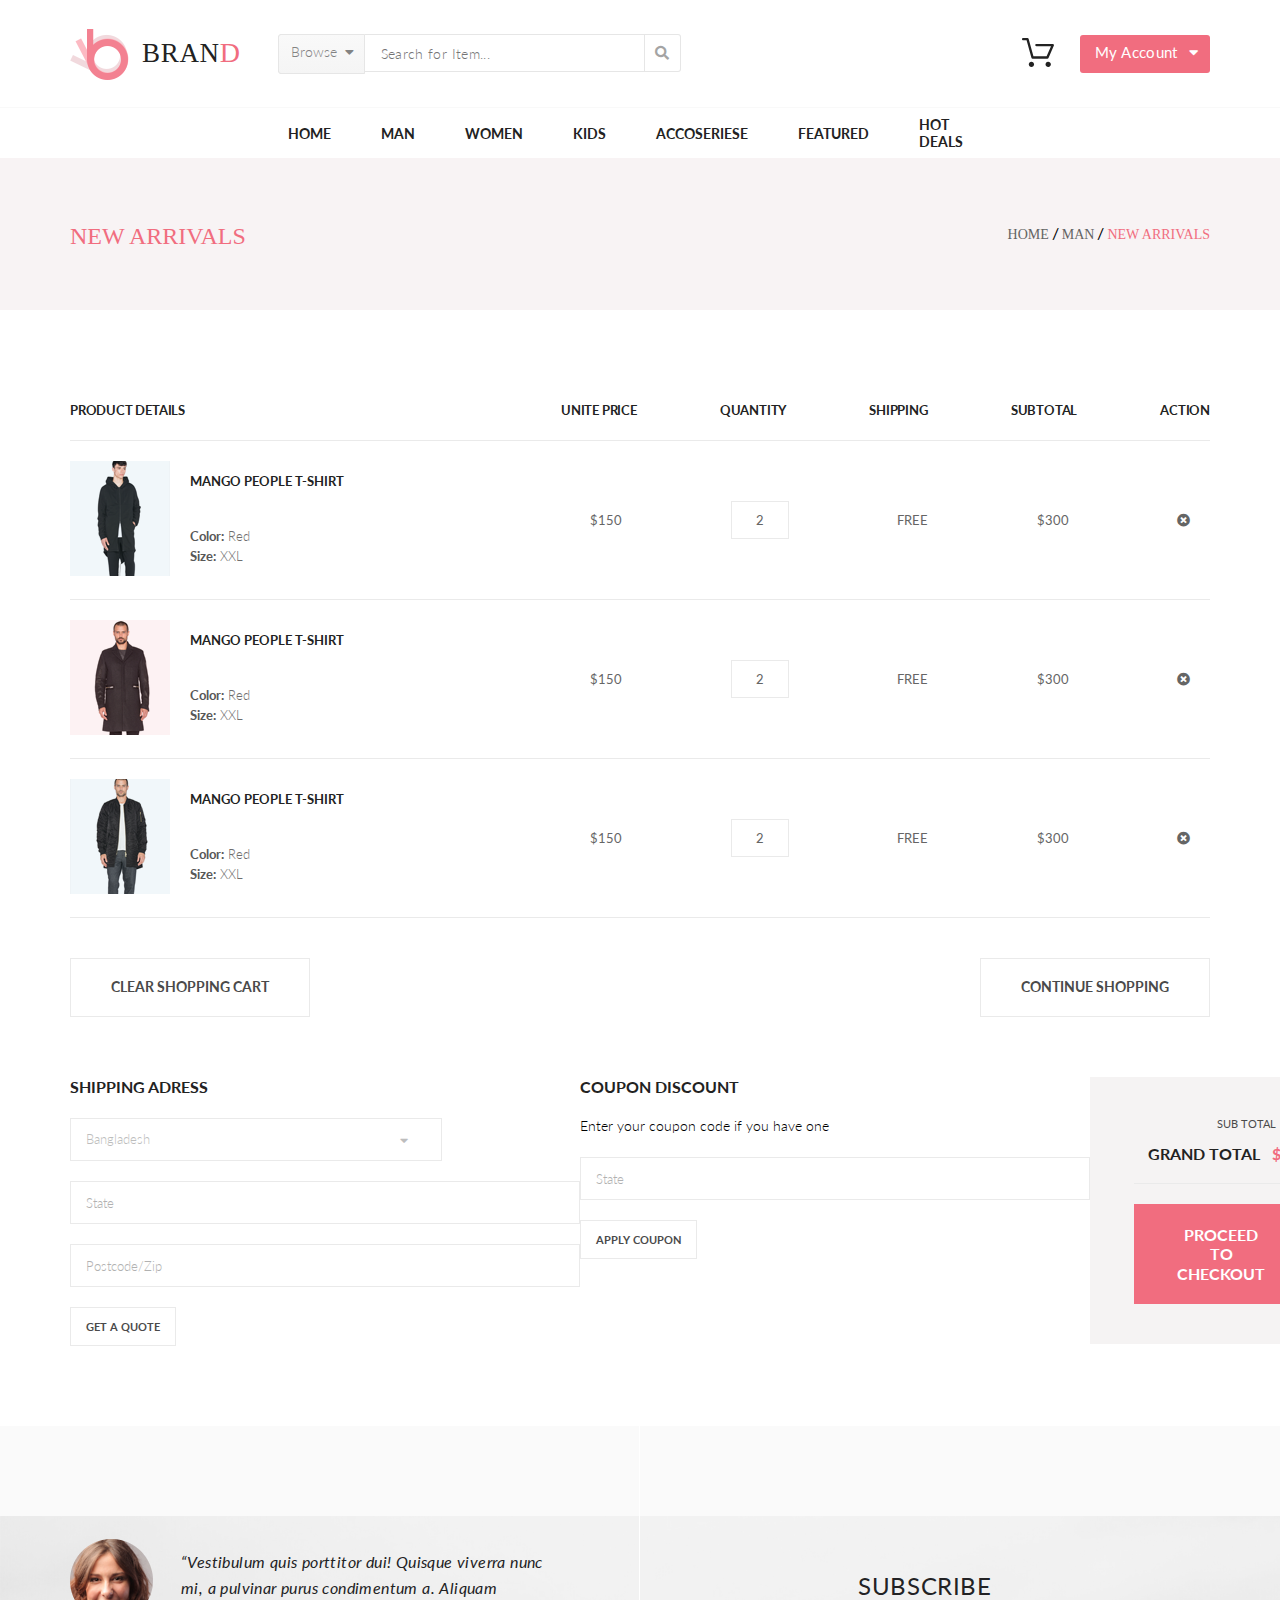
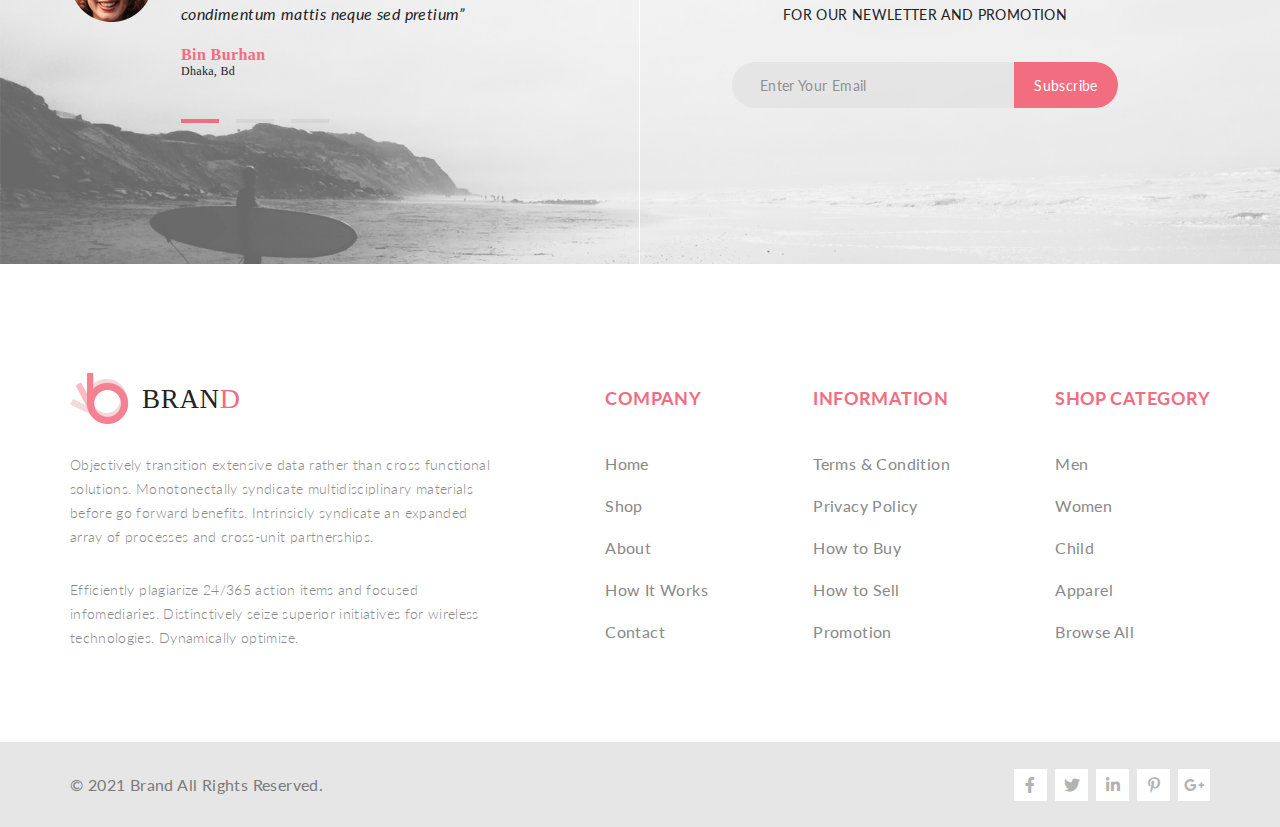
<file: lesson-1/shopping-cart.html>
<!DOCTYPE html>
<html lang="en">

<head>
    <meta charset="UTF-8">
    <meta http-equiv="X-UA-Compatible" content="IE=edge">
    <meta name="viewport" content="width=device-width, initial-scale=1.0">
    <title>BRAND | Cart</title>
    <link href="https://cdn.jsdelivr.net/npm/bootstrap@5.0.0-beta3/dist/css/bootstrap.min.css" rel="stylesheet"
        integrity="sha384-eOJMYsd53ii+scO/bJGFsiCZc+5NDVN2yr8+0RDqr0Ql0h+rP48ckxlpbzKgwra6" crossorigin="anonymous">
    <link rel="shortcut icon" href="img/logo.ico" type="image/x-icon">
    <link rel="stylesheet" href="css/shopping-cart-style.css">
    <link rel="stylesheet" href="css/style.css">
    <link rel="stylesheet" href="FontAwesome/css/all.css">
</head>

<body>

    <header>
        <div class="center">

            <div class="header_top">
                <div class="header__left">
                    <a href="index.html">
                        <div class="header__logo">
                            <img src="img/logo.svg" alt="logo">
                            <p class="brand">BRAN<span>D</span></p>
                        </div>
                    </a>
                    <form class="header__form">
                        <details class="browse__button">
                            <summary>Browse</summary>
                            <div class="dropdown__container">
                                <div class="dropout">
                                    <div class="triangle"></div>
                                    <div class="browse__menu">
                                        <p>Women</p>
                                        <hr>
                                        <ul>
                                            <li><a href="#">Dresses</a></li>
                                            <li><a href="#">Tops</a></li>
                                            <li><a href="#">Sweaters/Knits</a></li>
                                            <li><a href="#">Jackets/Coats</a></li>
                                            <li><a href="#">Blazers</a></li>
                                            <li><a href="#">Denim</a></li>
                                            <li><a href="#">Leggings/Pants</a></li>
                                            <li><a href="#">Skirts/Shorts</a></li>
                                            <li><a href="#">Accessories</a></li>
                                        </ul>
                                        <p>Men</p>
                                        <hr>
                                        <ul>
                                            <li><a href="#">Tees/Tank tops</a></li>
                                            <li><a href="#">Shirts/Polos</a></li>
                                            <li><a href="#">Sweaters</a></li>
                                            <li><a href="#">Sweatshirts/Hoodies</a></li>
                                            <li><a href="#">Blazers</a></li>
                                            <li><a href="#">Jackets/Vests</a></li>
                                        </ul>
                                    </div>
                                </div>
                            </div>
                        </details>
                        <input class="header__search" type="text" placeholder="Search for Item...">
                        <button class="search__button" type="submit"><i class="fas fa-search"></i></button>
                    </form>
                </div>

                <div class="header__right">
                    <div class="cart__button">
                        <a href="#" class="cart_icon">
                            <img src="img/cart.svg" alt="">
                        </a>
                        <div class="cart__box">
                            <div class="flex__cart">
                                <div class="cart_item-1">
                                    <figure class="cart__item">
                                        <div class="item_avatar">
                                            <img src="img/cart-item-1.png" alt="">
                                        </div>
                                        <div class="item_title">
                                            <a href="single-page.html">Rebox Zane</a>
                                            <img src="img/stars.png" alt="">
                                            <p>1 x $250</p>
                                        </div>
                                    </figure>
                                    <a href="#" class="close_button">
                                        <i class="fas fa-times-circle"></i>
                                    </a>
                                </div>
                                <div class="cart_item-2">
                                    <figure class="cart__item">
                                        <div class="item_avatar">
                                            <img src="img/cart-item-2.png" alt="">
                                        </div>
                                        <div class="item_title">
                                            <a href="single-page.html">Rebox Zane</a>
                                            <img src="img/stars.png" alt="">
                                            <p>1 x $250</p>
                                        </div>
                                    </figure>
                                    <a href="#" class="close_button">
                                        <i class="fas fa-times-circle"></i>
                                    </a>
                                </div>
                                <div class="total">
                                    <p>Total</p>
                                    <p>$500.00</p>
                                </div>
                                <a href="checkout.html" class="checkout">checkout</a>
                                <a href="#" class="go-to-cart">go to cart</a>
                            </div>
                        </div>
                    </div>
                    <details class="account__button">
                        <summary>My Account</summary>
                    </details>
                </div>
            </div>

        </div>

        <hr>

        <nav class="navigation">
            <div class="center nav_container">
                <ul class="header_bottom">
                    <li class="menu__list">
                        <a href="#" class="menu__link">HOME</a>
                        <div class="mega__box">
                            <div class="flex__item">
                                <h3 class="item__heading">Man</h3>
                                <a href="#" class="item__link">Dresses</a>
                                <a href="#" class="item__link">Tops</a>
                                <a href="#" class="item__link">Sweaters/Knits</a>
                                <a href="#" class="item__link">Jackets/Coats</a>
                                <a href="#" class="item__link">Blazers</a>
                                <a href="#" class="item__link">Denim</a>
                                <a href="#" class="item__link">Leggings/Pants</a>
                                <a href="#" class="item__link">Skirts/Shorts</a>
                                <a href="#" class="item__link">Accessories</a>
                            </div>
                            <div class="item__column">
                                <div class="flex__item">
                                    <h3 class="item__heading">Man</h3>
                                    <a href="#" class="item__link">Dresses</a>
                                    <a href="#" class="item__link">Tops</a>
                                    <a href="#" class="item__link">Sweaters/Knits</a>
                                    <a href="#" class="item__link">Jackets/Coats</a>
                                </div>
                                <div class="flex__item bottom__item">
                                    <h3 class="item__heading">Man</h3>
                                    <a href="#" class="item__link">Dresses</a>
                                    <a href="#" class="item__link">Tops</a>
                                    <a href="#" class="item__link">Sweaters/Knits</a>
                                </div>
                            </div>
                            <div class="item__column">
                                <div class="flex__item last__item">
                                    <h3 class="item__heading">Man</h3>
                                    <a href="#" class="item__link">Dresses</a>
                                    <a href="#" class="item__link">Tops</a>
                                    <a href="#" class="item__link">Sweaters/Knits</a>
                                    <a href="#" class="item__link">Jackets/Coats</a>
                                </div>
                                <div class="item__sale">
                                    <p class="sale-text">Super sale!</p>
                                </div>
                            </div>
                        </div>
                    </li>
                    <li class="menu__list">
                        <a href="product.html" class="menu__link">MAN</a>
                        <div class="mega__box">
                            <div class="flex__item">
                                <h3 class="item__heading">Man</h3>
                                <a href="#" class="item__link">Dresses</a>
                                <a href="#" class="item__link">Tops</a>
                                <a href="#" class="item__link">Sweaters/Knits</a>
                                <a href="#" class="item__link">Jackets/Coats</a>
                                <a href="#" class="item__link">Blazers</a>
                                <a href="#" class="item__link">Denim</a>
                                <a href="#" class="item__link">Leggings/Pants</a>
                                <a href="#" class="item__link">Skirts/Shorts</a>
                                <a href="#" class="item__link">Accessories</a>
                            </div>
                            <div class="item__column">
                                <div class="flex__item">
                                    <h3 class="item__heading">Man</h3>
                                    <a href="#" class="item__link">Dresses</a>
                                    <a href="#" class="item__link">Tops</a>
                                    <a href="#" class="item__link">Sweaters/Knits</a>
                                    <a href="#" class="item__link">Jackets/Coats</a>
                                </div>
                                <div class="flex__item bottom__item">
                                    <h3 class="item__heading">Man</h3>
                                    <a href="#" class="item__link">Dresses</a>
                                    <a href="#" class="item__link">Tops</a>
                                    <a href="#" class="item__link">Sweaters/Knits</a>
                                </div>
                            </div>
                            <div class="item__column">
                                <div class="flex__item last__item">
                                    <h3 class="item__heading">Man</h3>
                                    <a href="#" class="item__link">Dresses</a>
                                    <a href="#" class="item__link">Tops</a>
                                    <a href="#" class="item__link">Sweaters/Knits</a>
                                    <a href="#" class="item__link">Jackets/Coats</a>
                                </div>
                                <div class="item__sale">
                                    <p class="sale-text">Super sale!</p>
                                </div>
                            </div>
                        </div>
                    </li>
                    <li class="menu__list">
                        <a href="#" class="menu__link">WOMEN</a>
                        <div class="mega__box">
                            <div class="flex__item">
                                <h3 class="item__heading">Women</h3>
                                <a href="#" class="item__link">Dresses</a>
                                <a href="#" class="item__link">Tops</a>
                                <a href="#" class="item__link">Sweaters/Knits</a>
                                <a href="#" class="item__link">Jackets/Coats</a>
                                <a href="#" class="item__link">Blazers</a>
                                <a href="#" class="item__link">Denim</a>
                                <a href="#" class="item__link">Leggings/Pants</a>
                                <a href="#" class="item__link">Skirts/Shorts</a>
                                <a href="#" class="item__link">Accessories</a>
                            </div>
                            <div class="item__column">
                                <div class="flex__item">
                                    <h3 class="item__heading">Women</h3>
                                    <a href="#" class="item__link">Dresses</a>
                                    <a href="#" class="item__link">Tops</a>
                                    <a href="#" class="item__link">Sweaters/Knits</a>
                                    <a href="#" class="item__link">Jackets/Coats</a>
                                </div>
                                <div class="flex__item bottom__item">
                                    <h3 class="item__heading">Women</h3>
                                    <a href="#" class="item__link">Dresses</a>
                                    <a href="#" class="item__link">Tops</a>
                                    <a href="#" class="item__link">Sweaters/Knits</a>
                                </div>
                            </div>
                            <div class="item__column">
                                <div class="flex__item last__item">
                                    <h3 class="item__heading">Women</h3>
                                    <a href="#" class="item__link">Dresses</a>
                                    <a href="#" class="item__link">Tops</a>
                                    <a href="#" class="item__link">Sweaters/Knits</a>
                                    <a href="#" class="item__link">Jackets/Coats</a>
                                </div>
                                <div class="item__sale">
                                    <p class="sale-text">Super sale!</p>
                                </div>
                            </div>
                        </div>
                    </li>
                    <li class="menu__list">
                        <a href="#" class="menu__link">KIDS</a>
                        <div class="mega__box">
                            <div class="flex__item">
                                <h3 class="item__heading">Kids</h3>
                                <a href="#" class="item__link">Dresses</a>
                                <a href="#" class="item__link">Tops</a>
                                <a href="#" class="item__link">Sweaters/Knits</a>
                                <a href="#" class="item__link">Jackets/Coats</a>
                                <a href="#" class="item__link">Blazers</a>
                                <a href="#" class="item__link">Denim</a>
                                <a href="#" class="item__link">Leggings/Pants</a>
                                <a href="#" class="item__link">Skirts/Shorts</a>
                                <a href="#" class="item__link">Accessories</a>
                            </div>
                            <div class="item__column">
                                <div class="flex__item">
                                    <h3 class="item__heading">Kids</h3>
                                    <a href="#" class="item__link">Dresses</a>
                                    <a href="#" class="item__link">Tops</a>
                                    <a href="#" class="item__link">Sweaters/Knits</a>
                                    <a href="#" class="item__link">Jackets/Coats</a>
                                </div>
                                <div class="flex__item bottom__item">
                                    <h3 class="item__heading">Kids</h3>
                                    <a href="#" class="item__link">Dresses</a>
                                    <a href="#" class="item__link">Tops</a>
                                    <a href="#" class="item__link">Sweaters/Knits</a>
                                </div>
                            </div>
                            <div class="item__column">
                                <div class="flex__item last__item">
                                    <h3 class="item__heading">Kids</h3>
                                    <a href="#" class="item__link">Dresses</a>
                                    <a href="#" class="item__link">Tops</a>
                                    <a href="#" class="item__link">Sweaters/Knits</a>
                                    <a href="#" class="item__link">Jackets/Coats</a>
                                </div>
                                <div class="item__sale">
                                    <p class="sale-text">Super sale!</p>
                                </div>
                            </div>
                        </div>
                    </li>
                    <li class="menu__list menu__list-last">
                        <a href="#" class="menu__link">ACCOSERIESE</a>
                        <div class="mega__box">
                            <div class="flex__item">
                                <h3 class="item__heading">Accessories</h3>
                                <a href="#" class="item__link">Dresses</a>
                                <a href="#" class="item__link">Tops</a>
                                <a href="#" class="item__link">Sweaters/Knits</a>
                                <a href="#" class="item__link">Jackets/Coats</a>
                                <a href="#" class="item__link">Blazers</a>
                                <a href="#" class="item__link">Denim</a>
                                <a href="#" class="item__link">Leggings/Pants</a>
                                <a href="#" class="item__link">Skirts/Shorts</a>
                                <a href="#" class="item__link">Accessories</a>
                            </div>
                            <div class="item__column">
                                <div class="flex__item">
                                    <h3 class="item__heading">Accessories</h3>
                                    <a href="#" class="item__link">Dresses</a>
                                    <a href="#" class="item__link">Tops</a>
                                    <a href="#" class="item__link">Sweaters/Knits</a>
                                    <a href="#" class="item__link">Jackets/Coats</a>
                                </div>
                                <div class="flex__item bottom__item">
                                    <h3 class="item__heading">Accessories</h3>
                                    <a href="#" class="item__link">Dresses</a>
                                    <a href="#" class="item__link">Tops</a>
                                    <a href="#" class="item__link">Sweaters/Knits</a>
                                </div>
                            </div>
                            <div class="item__column">
                                <div class="flex__item last__item">
                                    <h3 class="item__heading">Accessories</h3>
                                    <a href="#" class="item__link">Dresses</a>
                                    <a href="#" class="item__link">Tops</a>
                                    <a href="#" class="item__link">Sweaters/Knits</a>
                                    <a href="#" class="item__link">Jackets/Coats</a>
                                </div>
                                <div class="item__sale">
                                    <p class="sale-text">Super sale!</p>
                                </div>
                            </div>
                        </div>
                    </li>
                    <li class="menu__list menu__list-last">
                        <a href="#" class="menu__link">FEATURED</a>
                        <div class="mega__box">
                            <div class="flex__item">
                                <h3 class="item__heading">Featured</h3>
                                <a href="#" class="item__link">Dresses</a>
                                <a href="#" class="item__link">Tops</a>
                                <a href="#" class="item__link">Sweaters/Knits</a>
                                <a href="#" class="item__link">Jackets/Coats</a>
                                <a href="#" class="item__link">Blazers</a>
                                <a href="#" class="item__link">Denim</a>
                                <a href="#" class="item__link">Leggings/Pants</a>
                                <a href="#" class="item__link">Skirts/Shorts</a>
                                <a href="#" class="item__link">Accessories</a>
                            </div>
                            <div class="item__column">
                                <div class="flex__item">
                                    <h3 class="item__heading">Featured</h3>
                                    <a href="#" class="item__link">Dresses</a>
                                    <a href="#" class="item__link">Tops</a>
                                    <a href="#" class="item__link">Sweaters/Knits</a>
                                    <a href="#" class="item__link">Jackets/Coats</a>
                                </div>
                                <div class="flex__item bottom__item">
                                    <h3 class="item__heading">Featured</h3>
                                    <a href="#" class="item__link">Dresses</a>
                                    <a href="#" class="item__link">Tops</a>
                                    <a href="#" class="item__link">Sweaters/Knits</a>
                                </div>
                            </div>
                            <div class="item__column">
                                <div class="flex__item last__item">
                                    <h3 class="item__heading">Featured</h3>
                                    <a href="#" class="item__link">Dresses</a>
                                    <a href="#" class="item__link">Tops</a>
                                    <a href="#" class="item__link">Sweaters/Knits</a>
                                    <a href="#" class="item__link">Jackets/Coats</a>
                                </div>
                                <div class="item__sale">
                                    <p class="sale-text">Super sale!</p>
                                </div>
                            </div>
                        </div>
                    </li>
                    <li class="menu__list menu__list-last">
                        <a href="#" class="menu__link">HOT DEALS</a>
                        <div class="mega__box">
                            <div class="flex__item">
                                <h3 class="item__heading">Man</h3>
                                <a href="#" class="item__link">Dresses</a>
                                <a href="#" class="item__link">Tops</a>
                                <a href="#" class="item__link">Sweaters/Knits</a>
                                <a href="#" class="item__link">Jackets/Coats</a>
                                <a href="#" class="item__link">Blazers</a>
                                <a href="#" class="item__link">Denim</a>
                                <a href="#" class="item__link">Leggings/Pants</a>
                                <a href="#" class="item__link">Skirts/Shorts</a>
                                <a href="#" class="item__link">Accessories</a>
                            </div>
                            <div class="item__column">
                                <div class="flex__item">
                                    <h3 class="item__heading">Man</h3>
                                    <a href="#" class="item__link">Dresses</a>
                                    <a href="#" class="item__link">Tops</a>
                                    <a href="#" class="item__link">Sweaters/Knits</a>
                                    <a href="#" class="item__link">Jackets/Coats</a>
                                </div>
                                <div class="flex__item bottom__item">
                                    <h3 class="item__heading">Man</h3>
                                    <a href="#" class="item__link">Dresses</a>
                                    <a href="#" class="item__link">Tops</a>
                                    <a href="#" class="item__link">Sweaters/Knits</a>
                                </div>
                            </div>
                            <div class="item__column">
                                <div class="flex__item last__item">
                                    <h3 class="item__heading">Man</h3>
                                    <a href="#" class="item__link">Dresses</a>
                                    <a href="#" class="item__link">Tops</a>
                                    <a href="#" class="item__link">Sweaters/Knits</a>
                                    <a href="#" class="item__link">Jackets/Coats</a>
                                </div>
                                <div class="item__sale">
                                    <p class="sale-text">Super sale!</p>
                                </div>
                            </div>
                        </div>
                    </li>
                </ul>
            </div>
        </nav>

        <div class="page-name">
            <div class="center page-name__center">
                <h4 class="page-name__heading">new arrivals</h4>
                <nav>
                    <ul class="page-name__ul">
                        <li class="page-name__li"><a class="page-name__link" href="index.html">Home</a></li>
                        <li class="page-name__li"><a class="page-name__link" href="#">Man</a></li>
                        <li class="page-name__li"><a class="page-name__link" href="#">New Arrivals</a></li>
                    </ul>
                </nav>
            </div>
        </div>
    </header>

    <main>

        <div class="center">
            <div class="shopping__box">
                <div class="shopping__contents">
                    <div class="shopping__details">
                        <h2 class="shopping__heading">Product Details</h2>
                    </div>
                    <div class="shopping__char">
                        <h2 class="shopping__heading">unite Price</h2>
                        <h2 class="shopping__heading">Quantity</h2>
                        <h2 class="shopping__heading">shipping</h2>
                        <h2 class="shopping__heading">Subtotal</h2>
                        <h2 class="shopping__heading">ACTION</h2>
                    </div>
                </div>
                <div class="shopping__cart">
                    <div class="shopping__single">
                        <div class="shopping__item">
                            <a href="#"><img src="img/shopping-1.png" alt="product"></a>
                            <div class="item__prop">
                                <a href="#" class="item__prop__heading">Mango People T-shirt</a>
                                <div class="item__prop__all">
                                    <p class="item__prop__text"><span>Color:</span> Red</p>
                                    <p class="item__prop__text"><span>Size:</span> XXL</p>
                                </div>
                            </div>
                        </div>
                        <div class="shopping__item__char">
                            <p class="char__text">$150</p>
                            <p class="char__text">2</p>
                            <p class="char__text">FREE</p>
                            <p class="char__text">$300</p>
                            <button type="reset"><i class="fas fa-times-circle char__text"></i></button>
                        </div>
                    </div>
                    <div class="shopping__single">
                        <div class="shopping__item">
                            <a href="#"><img src="img/shopping-2.png" alt="product"></a>
                            <div class="item__prop">
                                <a href="#" class="item__prop__heading">Mango People T-shirt</a>
                                <div class="item__prop__all">
                                    <p class="item__prop__text"><span>Color:</span> Red</p>
                                    <p class="item__prop__text"><span>Size:</span> XXL</p>
                                </div>
                            </div>
                        </div>
                        <div class="shopping__item__char">
                            <p class="char__text">$150</p>
                            <p class="char__text">2</p>
                            <p class="char__text">FREE</p>
                            <p class="char__text">$300</p>
                            <button type="reset"><i class="fas fa-times-circle char__text"></i></button>
                        </div>
                    </div>
                    <div class="shopping__single">
                        <div class="shopping__item">
                            <a href="#"><img src="img/shopping-3.png" alt="product"></a>
                            <div class="item__prop">
                                <a href="#" class="item__prop__heading">Mango People T-shirt</a>
                                <div class="item__prop__all">
                                    <p class="item__prop__text"><span>Color:</span> Red</p>
                                    <p class="item__prop__text"><span>Size:</span> XXL</p>
                                </div>
                            </div>
                        </div>
                        <div class="shopping__item__char">
                            <p class="char__text">$150</p>
                            <p class="char__text">2</p>
                            <p class="char__text">FREE</p>
                            <p class="char__text">$300</p>
                            <button type="reset"><i class="fas fa-times-circle char__text"></i></button>
                        </div>
                    </div>
                </div>
            </div>
            <div class="shopping__submit">
                <button class="shopping__btn" type="reset">cLEAR SHOPPING CART</button>
                <a class="shopping__btn" href="#">cONTINUE sHOPPING</a>
            </div>
            <div class="shipping__continuing">
                <div class="shipping__data">
                    <h2 class="shipping__heading">Shipping Adress</h2>
                    <details>
                        <summary class="shipping__country shipping__country_padding">Bangladesh<i
                                class="fas fa-caret-down"></i> </summary>
                        <div class="shipping__list">
                            <span>Bangladesh</span>
                            <span>Russian Federation</span>
                            <span>United States</span>
                            <span>United Arabian Emirates</span>
                            <span>Ukraine</span>
                            <span>Italia</span>
                            <span>Germany</span>
                            <span>France</span>
                            <span>China</span>
                        </div>
                    </details>
                    <input class="paddinger shipping__country" type="text" placeholder="State">
                    <input class="paddinger shipping__country" type="text" placeholder="Postcode/Zip">
                    <a class="shipping__quote" href="#">get a quote</a>
                </div>
                <div class="shipping__data">
                    <h2 class="shipping__heading">coupon discount</h2>
                    <p class="shipping__text">Enter your coupon code if you have one</p>
                    <input class="paddinger shipping__country" type="text" placeholder="State">
                    <a class="shipping__quote" href="#">Apply coupon</a>
                </div>
                <div class="shipping__data">
                    <div class="shipping__proceed">
                        <div class="shipping__total">
                            <p class="proceed__text">Sub total&emsp;$900</p>
                            <h2 class="proceed__heading">GRAND TOTAL&emsp;<span>$900</span></h2>
                        </div>
                        <button class="proceed__btn" type="submit">proceed to checkout</button>
                    </div>
                </div>
            </div>
        </div>

        <section class="subscribe">

            <div class="center subscribe__container">

                <div class="reviews">

                    <figure class="review-1">

                        <div class="avatar">

                            <img src="img/avatar.png" alt="">

                        </div>
                        <div class="review__text">

                            <p class="review__comment">
                                “Vestibulum quis porttitor dui! Quisque viverra nunc mi,
                                a pulvinar purus condimentum a. Aliquam condimentum mattis neque sed pretium”
                            </p>
                            <p class="review__name">Bin Burhan</p>
                            <p class="review__loc">Dhaka, Bd</p>

                        </div>

                    </figure>

                    <div class="carousel-review">

                        <div class="form_radio_btn">
                            <input id="radio-1" type="radio" name="radio" value="1" checked>
                            <label for="radio-1"></label>
                        </div>

                        <div class="form_radio_btn">
                            <input id="radio-2" type="radio" name="radio" value="2">
                            <label for="radio-2"></label>
                        </div>

                        <div class="form_radio_btn">
                            <input id="radio-3" type="radio" name="radio" value="3">
                            <label for="radio-3"></label>
                        </div>

                    </div>

                </div>

                <div class="subscribe__bd"></div>

                <div class="subscribe__email">

                    <div class="subscribe__text">

                        <h4>Subscribe</h4>
                        <p>FOR OUR NEWLETTER AND PROMOTION</p>

                    </div>

                    <form class="email__sub">

                        <input type="email" name="email" id="email" placeholder="Enter Your Email">
                        <button type="submit">Subscribe</button>

                    </form>

                </div>

            </div>

        </section>

    </main>

    <footer>

        <div class="center">


            <section class="about_brand">

                <article class="footer__brand">

                    <a href="index.html">
                        <div class="footer__logo">
                            <img src="img/logo.svg" alt="logo" width="59px" height="51px">
                            <p class="brand">BRAN<span>D</span></p>
                        </div>
                    </a>

                    <p class="footer__text footer__text-1">
                        Objectively transition extensive data rather than cross functional solutions. Monotonectally
                        syndicate multidisciplinary
                        materials before go forward benefits. Intrinsicly syndicate an expanded array of processes and
                        cross-unit partnerships.
                    </p>
                    <p class="footer__text">
                        Efficiently plagiarize 24/365 action items and focused infomediaries.
                        Distinctively seize superior initiatives for wireless technologies. Dynamically optimize.
                    </p>

                </article>

                <nav class="footer__company">

                    <h4 class="company__heading">Company</h4>
                    <ul class="company__list">
                        <li>

                            <a href="index.html">Home</a>

                        </li>
                        <li>

                            <a href="product.html">Shop</a>

                        </li>
                        <li>

                            <a href="#">About</a>

                        </li>
                        <li>

                            <a href="#">How It Works</a>

                        </li>
                        <li>

                            <a href="#">Contact</a>

                        </li>
                    </ul>

                </nav>
                <nav class="footer__info">

                    <h4 class="info__heading">Information</h4>
                    <ul class="info__list">
                        <li>

                            <a href="#">Terms & Condition</a>

                        </li>
                        <li>

                            <a href="#">Privacy Policy</a>

                        </li>
                        <li>

                            <a href="#">How to Buy</a>

                        </li>
                        <li>

                            <a href="#">How to Sell</a>

                        </li>
                        <li>

                            <a href="#">Promotion</a>

                        </li>
                    </ul>

                </nav>
                <nav class="footer__shop">

                    <h4 class="shop__heading">Shop category</h4>
                    <ul class="shop__list">
                        <li>

                            <a href="product.html">Men</a>

                        </li>
                        <li>

                            <a href="#">Women</a>

                        </li>
                        <li>

                            <a href="#">Child</a>

                        </li>
                        <li>

                            <a href="#">Apparel</a>

                        </li>
                        <li>

                            <a href="#">Browse All</a>

                        </li>
                    </ul>

                </nav>

            </section>

        </div>

        <section class="copyright">

            <div class="center copy_container">

                <p class="copy">
                    &copy; 2021 Brand All Rights Reserved.
                </p>
                <nav class="copy__social">

                    <a href="#" class="facebook">
                        <i class="fab fa-facebook-f"></i>
                    </a>
                    <a href="#" class="twitter">
                        <i class="fab fa-twitter"></i>
                    </a>
                    <a href="#" class="linkedin">
                        <i class="fab fa-linkedin-in"></i>
                    </a>
                    <a href="#" class="pinterest">
                        <i class="fab fa-pinterest-p"></i>
                    </a>
                    <a href="#" class="google_plus">
                        <i class="fab fa-google-plus-g"></i>
                    </a>

                </nav>

            </div>

        </section>

    </footer>
</body>

</html>
</file>
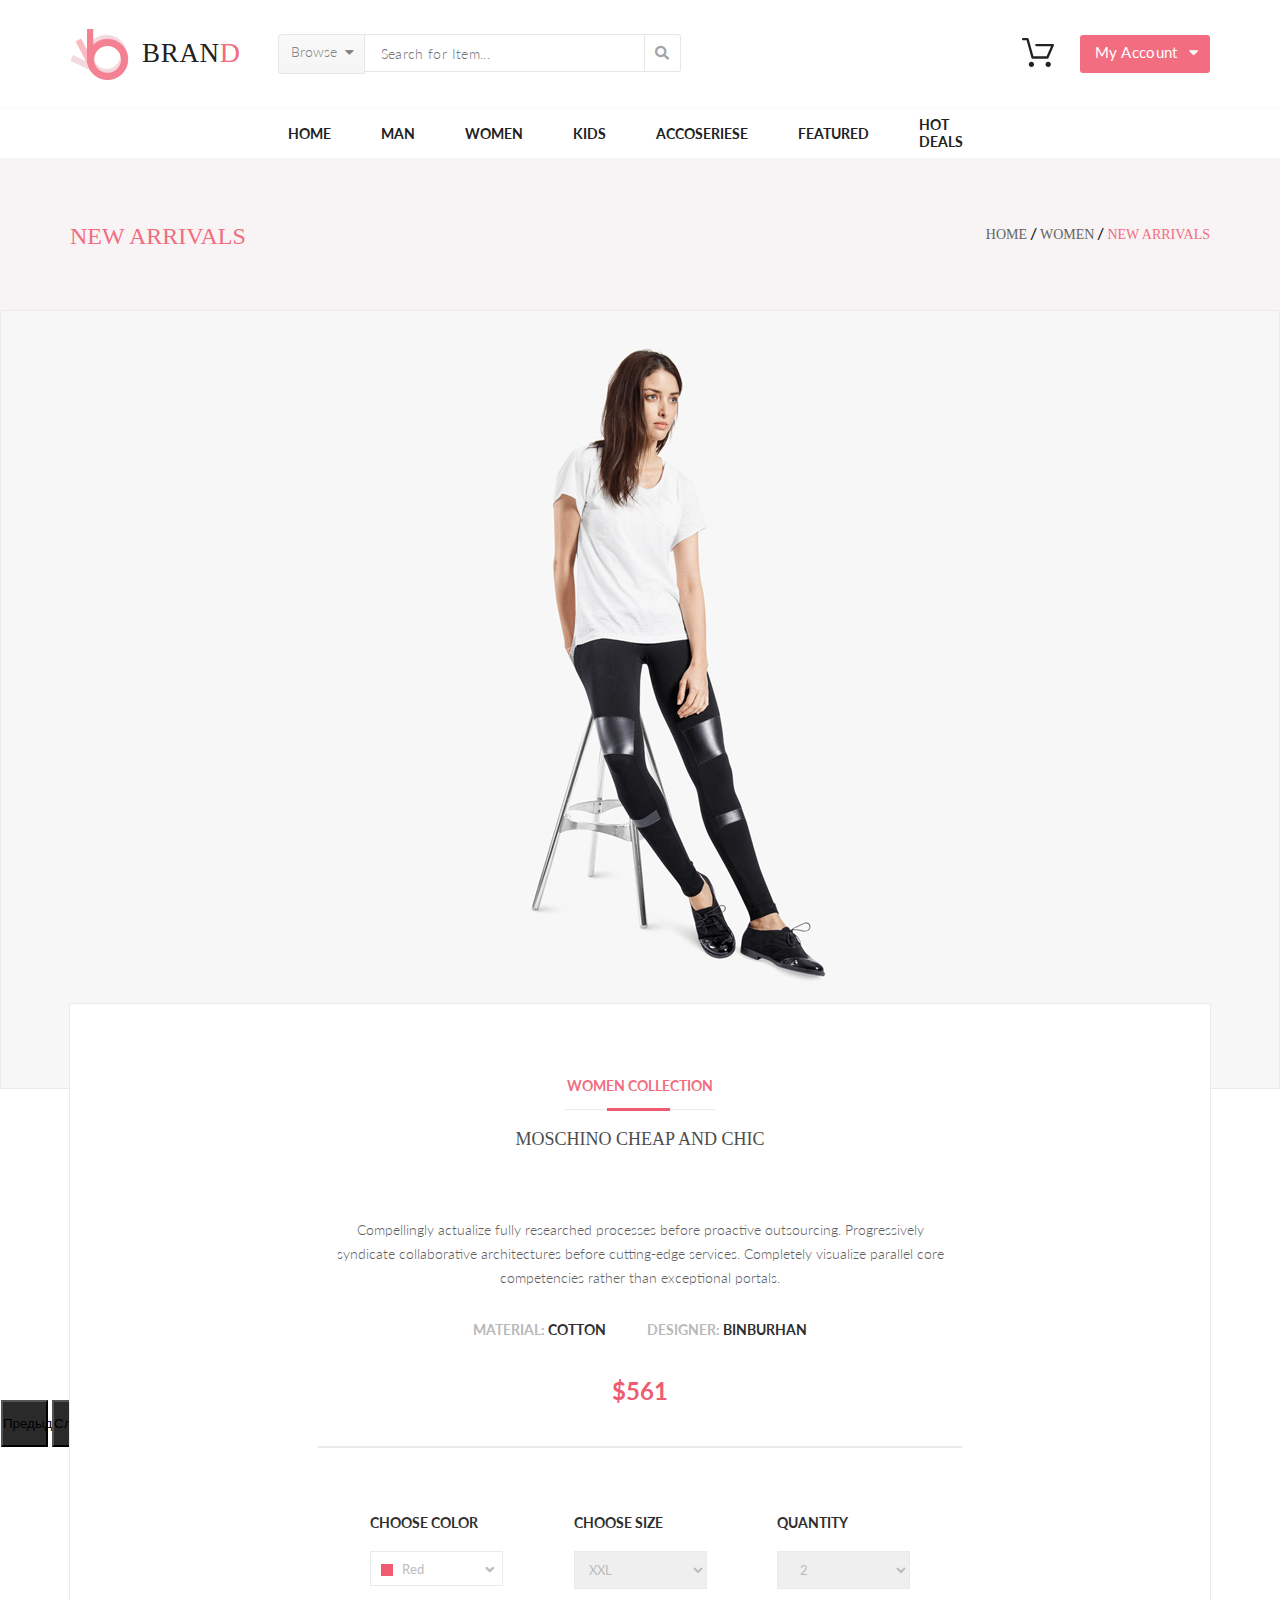
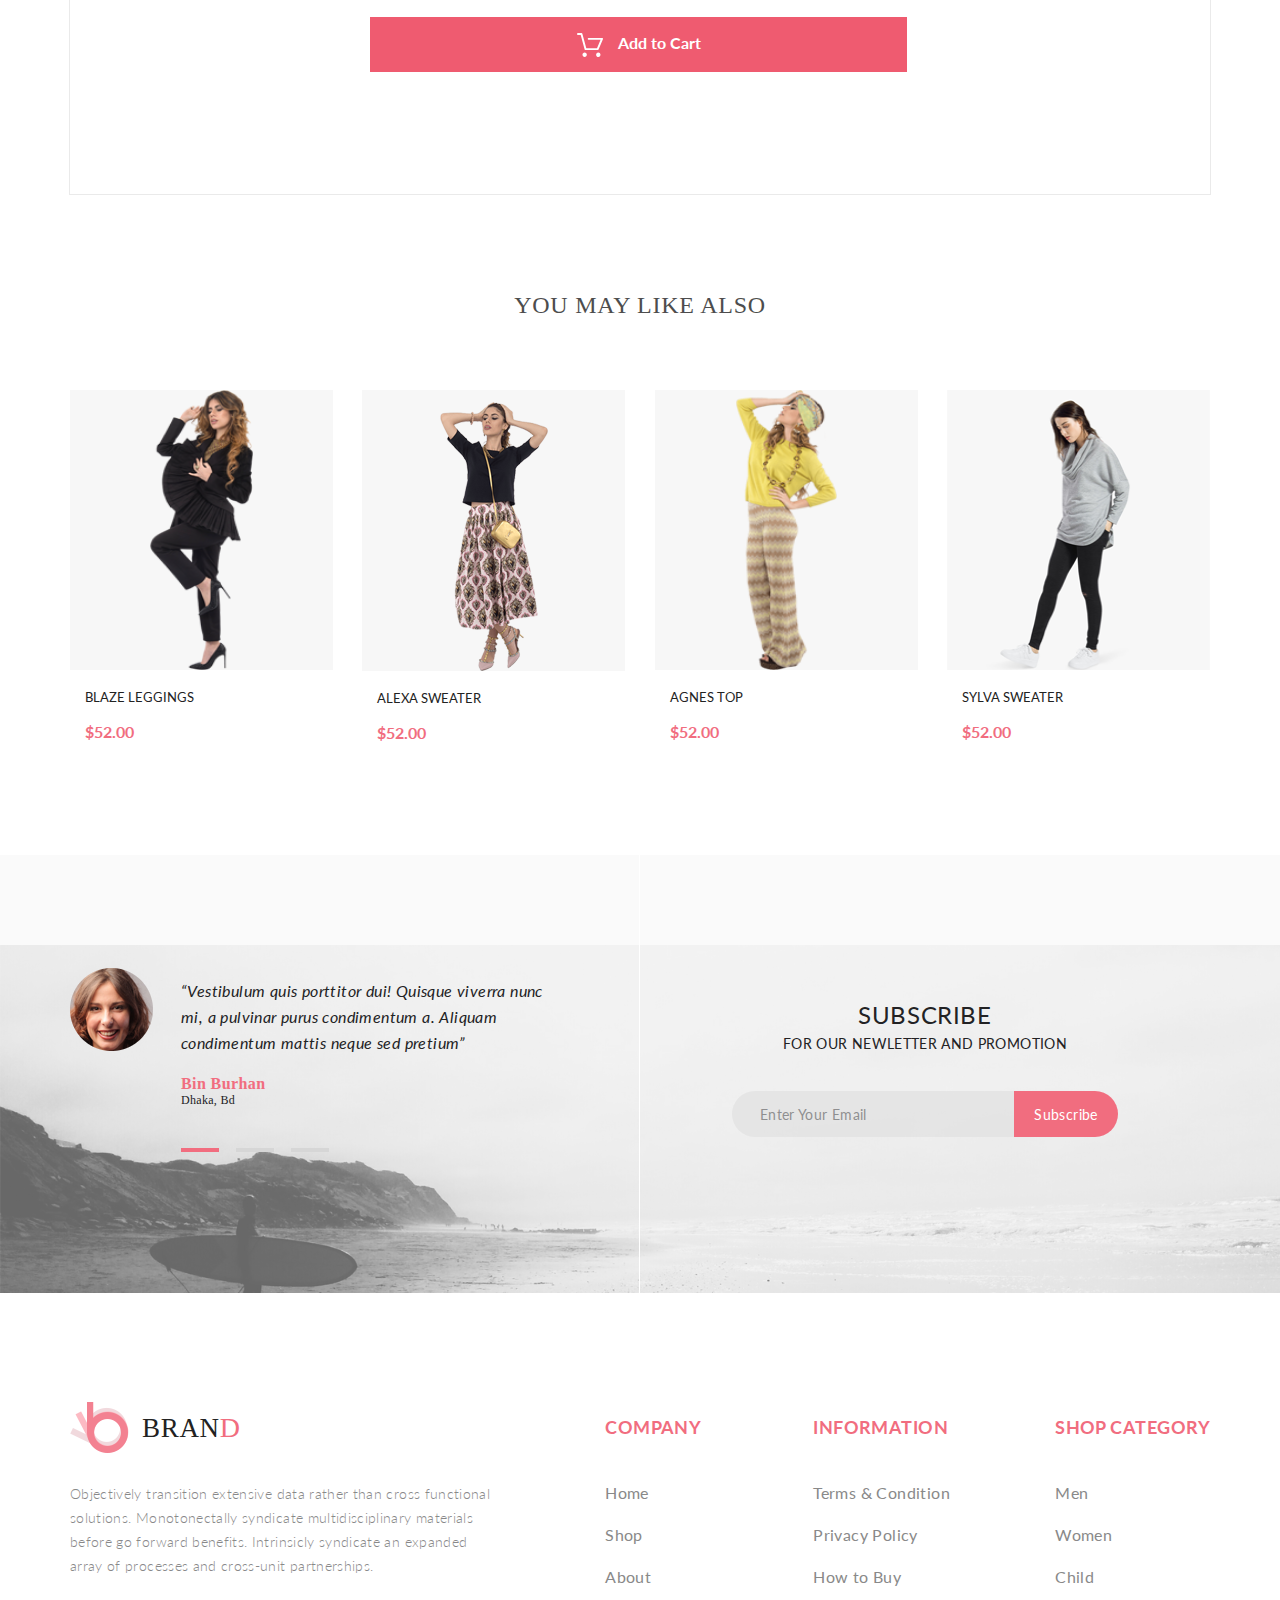
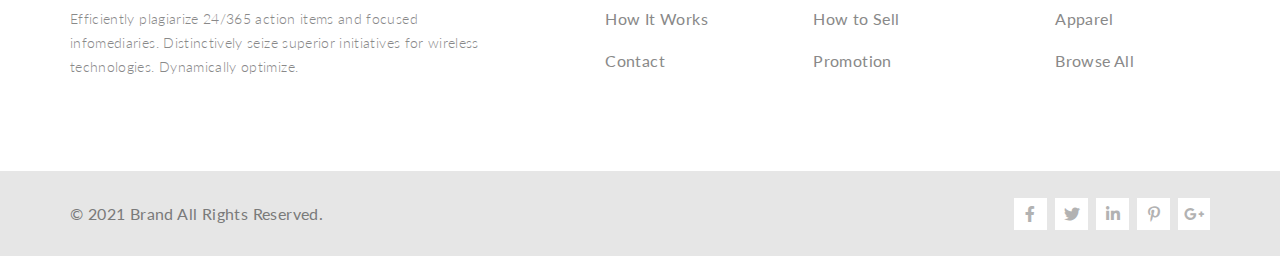
<file: lesson-1/single-page.html>
<!DOCTYPE html>
<html lang="en">

<head>
    <meta charset="UTF-8">
    <meta http-equiv="X-UA-Compatible" content="IE=edge">
    <meta name="viewport" content="width=device-width, initial-scale=1.0">
    <title>BRAND | Single Page</title>
    <link href="https://cdn.jsdelivr.net/npm/bootstrap@5.0.0-beta3/dist/css/bootstrap.min.css" rel="stylesheet"
        integrity="sha384-eOJMYsd53ii+scO/bJGFsiCZc+5NDVN2yr8+0RDqr0Ql0h+rP48ckxlpbzKgwra6" crossorigin="anonymous">
    <link rel="shortcut icon" href="img/logo.ico" type="image/x-icon">
    <link rel="stylesheet" href="css/style-single-page.css">
    <link rel="stylesheet" href="css/style.css">
    <link rel="stylesheet" href="FontAwesome/css/all.css">
</head>

<body>

    <header>
        <div class="center">

            <div class="header_top">
                <div class="header__left">
                    <a href="index.html">
                        <div class="header__logo">
                            <img src="img/logo.svg" alt="logo">
                            <p class="brand">BRAN<span>D</span></p>
                        </div>
                    </a>
                    <form class="header__form">
                        <details class="browse__button">
                            <summary>Browse</summary>
                            <div class="dropdown__container">
                                <div class="dropout">
                                    <div class="triangle"></div>
                                    <div class="browse__menu">
                                        <p>Women</p>
                                        <hr>
                                        <ul>
                                            <li><a href="#">Dresses</a></li>
                                            <li><a href="#">Tops</a></li>
                                            <li><a href="#">Sweaters/Knits</a></li>
                                            <li><a href="#">Jackets/Coats</a></li>
                                            <li><a href="#">Blazers</a></li>
                                            <li><a href="#">Denim</a></li>
                                            <li><a href="#">Leggings/Pants</a></li>
                                            <li><a href="#">Skirts/Shorts</a></li>
                                            <li><a href="#">Accessories</a></li>
                                        </ul>
                                        <p>Men</p>
                                        <hr>
                                        <ul>
                                            <li><a href="#">Tees/Tank tops</a></li>
                                            <li><a href="#">Shirts/Polos</a></li>
                                            <li><a href="#">Sweaters</a></li>
                                            <li><a href="#">Sweatshirts/Hoodies</a></li>
                                            <li><a href="#">Blazers</a></li>
                                            <li><a href="#">Jackets/Vests</a></li>
                                        </ul>
                                    </div>
                                </div>
                            </div>
                        </details>
                        <input class="header__search" type="text" placeholder="Search for Item...">
                        <button class="search__button" type="submit"><i class="fas fa-search"></i></button>
                    </form>
                </div>

                <div class="header__right">
                    <div class="cart__button">
                        <a href="shopping-cart.html" class="cart_icon">
                            <img src="img/cart.svg" alt="">
                        </a>
                        <div class="cart__box">
                            <div class="flex__cart">
                                <div class="cart_item-1">
                                    <figure class="cart__item">
                                        <div class="item_avatar">
                                            <img src="img/cart-item-1.png" alt="">
                                        </div>
                                        <div class="item_title">
                                            <a href="single-page.html">Rebox Zane</a>
                                            <img src="img/stars.png" alt="">
                                            <p>1 x $250</p>
                                        </div>
                                    </figure>
                                    <a href="#" class="close_button">
                                        <i class="fas fa-times-circle"></i>
                                    </a>
                                </div>
                                <div class="cart_item-2">
                                    <figure class="cart__item">
                                        <div class="item_avatar">
                                            <img src="img/cart-item-2.png" alt="">
                                        </div>
                                        <div class="item_title">
                                            <a href="#">Rebox Zane</a>
                                            <img src="img/stars.png" alt="">
                                            <p>1 x $250</p>
                                        </div>
                                    </figure>
                                    <a href="#" class="close_button">
                                        <i class="fas fa-times-circle"></i>
                                    </a>
                                </div>
                                <div class="total">
                                    <p>Total</p>
                                    <p>$500.00</p>
                                </div>
                                <a href="checkout.html" class="checkout">checkout</a>
                                <a href="shopping-cart.html" class="go-to-cart">go to cart</a>
                            </div>
                        </div>
                    </div>
                    <details class="account__button">
                        <summary>My Account</summary>
                    </details>
                </div>
            </div>

        </div>

        <hr>

        <nav class="navigation">
            <div class="center nav_container">
                <ul class="header_bottom">
                    <li class="menu__list">
                        <a href="#" class="menu__link">HOME</a>
                        <div class="mega__box">
                            <div class="flex__item">
                                <h3 class="item__heading">Man</h3>
                                <a href="#" class="item__link">Dresses</a>
                                <a href="#" class="item__link">Tops</a>
                                <a href="#" class="item__link">Sweaters/Knits</a>
                                <a href="#" class="item__link">Jackets/Coats</a>
                                <a href="#" class="item__link">Blazers</a>
                                <a href="#" class="item__link">Denim</a>
                                <a href="#" class="item__link">Leggings/Pants</a>
                                <a href="#" class="item__link">Skirts/Shorts</a>
                                <a href="#" class="item__link">Accessories</a>
                            </div>
                            <div class="item__column">
                                <div class="flex__item">
                                    <h3 class="item__heading">Man</h3>
                                    <a href="#" class="item__link">Dresses</a>
                                    <a href="#" class="item__link">Tops</a>
                                    <a href="#" class="item__link">Sweaters/Knits</a>
                                    <a href="#" class="item__link">Jackets/Coats</a>
                                </div>
                                <div class="flex__item bottom__item">
                                    <h3 class="item__heading">Man</h3>
                                    <a href="#" class="item__link">Dresses</a>
                                    <a href="#" class="item__link">Tops</a>
                                    <a href="#" class="item__link">Sweaters/Knits</a>
                                </div>
                            </div>
                            <div class="item__column">
                                <div class="flex__item last__item">
                                    <h3 class="item__heading">Man</h3>
                                    <a href="#" class="item__link">Dresses</a>
                                    <a href="#" class="item__link">Tops</a>
                                    <a href="#" class="item__link">Sweaters/Knits</a>
                                    <a href="#" class="item__link">Jackets/Coats</a>
                                </div>
                                <div class="item__sale">
                                    <p class="sale-text">Super sale!</p>
                                </div>
                            </div>
                        </div>
                    </li>
                    <li class="menu__list">
                        <a href="product.html" class="menu__link">MAN</a>
                        <div class="mega__box">
                            <div class="flex__item">
                                <h3 class="item__heading">Man</h3>
                                <a href="#" class="item__link">Dresses</a>
                                <a href="#" class="item__link">Tops</a>
                                <a href="#" class="item__link">Sweaters/Knits</a>
                                <a href="#" class="item__link">Jackets/Coats</a>
                                <a href="#" class="item__link">Blazers</a>
                                <a href="#" class="item__link">Denim</a>
                                <a href="#" class="item__link">Leggings/Pants</a>
                                <a href="#" class="item__link">Skirts/Shorts</a>
                                <a href="#" class="item__link">Accessories</a>
                            </div>
                            <div class="item__column">
                                <div class="flex__item">
                                    <h3 class="item__heading">Man</h3>
                                    <a href="#" class="item__link">Dresses</a>
                                    <a href="#" class="item__link">Tops</a>
                                    <a href="#" class="item__link">Sweaters/Knits</a>
                                    <a href="#" class="item__link">Jackets/Coats</a>
                                </div>
                                <div class="flex__item bottom__item">
                                    <h3 class="item__heading">Man</h3>
                                    <a href="#" class="item__link">Dresses</a>
                                    <a href="#" class="item__link">Tops</a>
                                    <a href="#" class="item__link">Sweaters/Knits</a>
                                </div>
                            </div>
                            <div class="item__column">
                                <div class="flex__item last__item">
                                    <h3 class="item__heading">Man</h3>
                                    <a href="#" class="item__link">Dresses</a>
                                    <a href="#" class="item__link">Tops</a>
                                    <a href="#" class="item__link">Sweaters/Knits</a>
                                    <a href="#" class="item__link">Jackets/Coats</a>
                                </div>
                                <div class="item__sale">
                                    <p class="sale-text">Super sale!</p>
                                </div>
                            </div>
                        </div>
                    </li>
                    <li class="menu__list">
                        <a href="#" class="menu__link">WOMEN</a>
                        <div class="mega__box">
                            <div class="flex__item">
                                <h3 class="item__heading">Women</h3>
                                <a href="#" class="item__link">Dresses</a>
                                <a href="#" class="item__link">Tops</a>
                                <a href="#" class="item__link">Sweaters/Knits</a>
                                <a href="#" class="item__link">Jackets/Coats</a>
                                <a href="#" class="item__link">Blazers</a>
                                <a href="#" class="item__link">Denim</a>
                                <a href="#" class="item__link">Leggings/Pants</a>
                                <a href="#" class="item__link">Skirts/Shorts</a>
                                <a href="#" class="item__link">Accessories</a>
                            </div>
                            <div class="item__column">
                                <div class="flex__item">
                                    <h3 class="item__heading">Women</h3>
                                    <a href="#" class="item__link">Dresses</a>
                                    <a href="#" class="item__link">Tops</a>
                                    <a href="#" class="item__link">Sweaters/Knits</a>
                                    <a href="#" class="item__link">Jackets/Coats</a>
                                </div>
                                <div class="flex__item bottom__item">
                                    <h3 class="item__heading">Women</h3>
                                    <a href="#" class="item__link">Dresses</a>
                                    <a href="#" class="item__link">Tops</a>
                                    <a href="#" class="item__link">Sweaters/Knits</a>
                                </div>
                            </div>
                            <div class="item__column">
                                <div class="flex__item last__item">
                                    <h3 class="item__heading">Women</h3>
                                    <a href="#" class="item__link">Dresses</a>
                                    <a href="#" class="item__link">Tops</a>
                                    <a href="#" class="item__link">Sweaters/Knits</a>
                                    <a href="#" class="item__link">Jackets/Coats</a>
                                </div>
                                <div class="item__sale">
                                    <p class="sale-text">Super sale!</p>
                                </div>
                            </div>
                        </div>
                    </li>
                    <li class="menu__list">
                        <a href="#" class="menu__link">KIDS</a>
                        <div class="mega__box">
                            <div class="flex__item">
                                <h3 class="item__heading">Kids</h3>
                                <a href="#" class="item__link">Dresses</a>
                                <a href="#" class="item__link">Tops</a>
                                <a href="#" class="item__link">Sweaters/Knits</a>
                                <a href="#" class="item__link">Jackets/Coats</a>
                                <a href="#" class="item__link">Blazers</a>
                                <a href="#" class="item__link">Denim</a>
                                <a href="#" class="item__link">Leggings/Pants</a>
                                <a href="#" class="item__link">Skirts/Shorts</a>
                                <a href="#" class="item__link">Accessories</a>
                            </div>
                            <div class="item__column">
                                <div class="flex__item">
                                    <h3 class="item__heading">Kids</h3>
                                    <a href="#" class="item__link">Dresses</a>
                                    <a href="#" class="item__link">Tops</a>
                                    <a href="#" class="item__link">Sweaters/Knits</a>
                                    <a href="#" class="item__link">Jackets/Coats</a>
                                </div>
                                <div class="flex__item bottom__item">
                                    <h3 class="item__heading">Kids</h3>
                                    <a href="#" class="item__link">Dresses</a>
                                    <a href="#" class="item__link">Tops</a>
                                    <a href="#" class="item__link">Sweaters/Knits</a>
                                </div>
                            </div>
                            <div class="item__column">
                                <div class="flex__item last__item">
                                    <h3 class="item__heading">Kids</h3>
                                    <a href="#" class="item__link">Dresses</a>
                                    <a href="#" class="item__link">Tops</a>
                                    <a href="#" class="item__link">Sweaters/Knits</a>
                                    <a href="#" class="item__link">Jackets/Coats</a>
                                </div>
                                <div class="item__sale">
                                    <p class="sale-text">Super sale!</p>
                                </div>
                            </div>
                        </div>
                    </li>
                    <li class="menu__list menu__list-last">
                        <a href="#" class="menu__link">ACCOSERIESE</a>
                        <div class="mega__box">
                            <div class="flex__item">
                                <h3 class="item__heading">Accessories</h3>
                                <a href="#" class="item__link">Dresses</a>
                                <a href="#" class="item__link">Tops</a>
                                <a href="#" class="item__link">Sweaters/Knits</a>
                                <a href="#" class="item__link">Jackets/Coats</a>
                                <a href="#" class="item__link">Blazers</a>
                                <a href="#" class="item__link">Denim</a>
                                <a href="#" class="item__link">Leggings/Pants</a>
                                <a href="#" class="item__link">Skirts/Shorts</a>
                                <a href="#" class="item__link">Accessories</a>
                            </div>
                            <div class="item__column">
                                <div class="flex__item">
                                    <h3 class="item__heading">Accessories</h3>
                                    <a href="#" class="item__link">Dresses</a>
                                    <a href="#" class="item__link">Tops</a>
                                    <a href="#" class="item__link">Sweaters/Knits</a>
                                    <a href="#" class="item__link">Jackets/Coats</a>
                                </div>
                                <div class="flex__item bottom__item">
                                    <h3 class="item__heading">Accessories</h3>
                                    <a href="#" class="item__link">Dresses</a>
                                    <a href="#" class="item__link">Tops</a>
                                    <a href="#" class="item__link">Sweaters/Knits</a>
                                </div>
                            </div>
                            <div class="item__column">
                                <div class="flex__item last__item">
                                    <h3 class="item__heading">Accessories</h3>
                                    <a href="#" class="item__link">Dresses</a>
                                    <a href="#" class="item__link">Tops</a>
                                    <a href="#" class="item__link">Sweaters/Knits</a>
                                    <a href="#" class="item__link">Jackets/Coats</a>
                                </div>
                                <div class="item__sale">
                                    <p class="sale-text">Super sale!</p>
                                </div>
                            </div>
                        </div>
                    </li>
                    <li class="menu__list menu__list-last">
                        <a href="#" class="menu__link">FEATURED</a>
                        <div class="mega__box">
                            <div class="flex__item">
                                <h3 class="item__heading">Featured</h3>
                                <a href="#" class="item__link">Dresses</a>
                                <a href="#" class="item__link">Tops</a>
                                <a href="#" class="item__link">Sweaters/Knits</a>
                                <a href="#" class="item__link">Jackets/Coats</a>
                                <a href="#" class="item__link">Blazers</a>
                                <a href="#" class="item__link">Denim</a>
                                <a href="#" class="item__link">Leggings/Pants</a>
                                <a href="#" class="item__link">Skirts/Shorts</a>
                                <a href="#" class="item__link">Accessories</a>
                            </div>
                            <div class="item__column">
                                <div class="flex__item">
                                    <h3 class="item__heading">Featured</h3>
                                    <a href="#" class="item__link">Dresses</a>
                                    <a href="#" class="item__link">Tops</a>
                                    <a href="#" class="item__link">Sweaters/Knits</a>
                                    <a href="#" class="item__link">Jackets/Coats</a>
                                </div>
                                <div class="flex__item bottom__item">
                                    <h3 class="item__heading">Featured</h3>
                                    <a href="#" class="item__link">Dresses</a>
                                    <a href="#" class="item__link">Tops</a>
                                    <a href="#" class="item__link">Sweaters/Knits</a>
                                </div>
                            </div>
                            <div class="item__column">
                                <div class="flex__item last__item">
                                    <h3 class="item__heading">Featured</h3>
                                    <a href="#" class="item__link">Dresses</a>
                                    <a href="#" class="item__link">Tops</a>
                                    <a href="#" class="item__link">Sweaters/Knits</a>
                                    <a href="#" class="item__link">Jackets/Coats</a>
                                </div>
                                <div class="item__sale">
                                    <p class="sale-text">Super sale!</p>
                                </div>
                            </div>
                        </div>
                    </li>
                    <li class="menu__list menu__list-last">
                        <a href="#" class="menu__link">HOT DEALS</a>
                        <div class="mega__box">
                            <div class="flex__item">
                                <h3 class="item__heading">Man</h3>
                                <a href="#" class="item__link">Dresses</a>
                                <a href="#" class="item__link">Tops</a>
                                <a href="#" class="item__link">Sweaters/Knits</a>
                                <a href="#" class="item__link">Jackets/Coats</a>
                                <a href="#" class="item__link">Blazers</a>
                                <a href="#" class="item__link">Denim</a>
                                <a href="#" class="item__link">Leggings/Pants</a>
                                <a href="#" class="item__link">Skirts/Shorts</a>
                                <a href="#" class="item__link">Accessories</a>
                            </div>
                            <div class="item__column">
                                <div class="flex__item">
                                    <h3 class="item__heading">Man</h3>
                                    <a href="#" class="item__link">Dresses</a>
                                    <a href="#" class="item__link">Tops</a>
                                    <a href="#" class="item__link">Sweaters/Knits</a>
                                    <a href="#" class="item__link">Jackets/Coats</a>
                                </div>
                                <div class="flex__item bottom__item">
                                    <h3 class="item__heading">Man</h3>
                                    <a href="#" class="item__link">Dresses</a>
                                    <a href="#" class="item__link">Tops</a>
                                    <a href="#" class="item__link">Sweaters/Knits</a>
                                </div>
                            </div>
                            <div class="item__column">
                                <div class="flex__item last__item">
                                    <h3 class="item__heading">Man</h3>
                                    <a href="#" class="item__link">Dresses</a>
                                    <a href="#" class="item__link">Tops</a>
                                    <a href="#" class="item__link">Sweaters/Knits</a>
                                    <a href="#" class="item__link">Jackets/Coats</a>
                                </div>
                                <div class="item__sale">
                                    <p class="sale-text">Super sale!</p>
                                </div>
                            </div>
                        </div>
                    </li>
                </ul>
            </div>
        </nav>

        <div class="page-name">
            <div class="center page-name__center">
                <h4 class="page-name__heading">new arrivals</h4>
                <nav>
                    <ul class="page-name__ul">
                        <li class="page-name__li"><a class="page-name__link" href="index.html">Home</a></li>
                        <li class="page-name__li"><a class="page-name__link" href="#">Women</a></li>
                        <li class="page-name__li"><a class="page-name__link" href="#">New Arrivals</a></li>
                    </ul>
                </nav>
            </div>
        </div>
    </header>

    <main>
        <div id="carouselExampleInterval" class="carousel slide" data-bs-ride="carousel">
            <div class="carousel-inner">
                <div class="carousel-item active" data-bs-interval="10000">
                    <img src="img/single-page-carusel.png" class="d-block" alt="">
                </div>
            </div>
            <button class="carousel-control-prev" type="button" data-bs-target="#carouselExampleInterval"
                data-bs-slide="prev">
                <span class="carousel-control-prev-icon" aria-hidden="true"></span>
                <span class="visually-hidden">Предыдущий</span>
            </button>
            <button class="carousel-control-next" type="button" data-bs-target="#carouselExampleInterval"
                data-bs-slide="next">
                <span class="carousel-control-next-icon" aria-hidden="true"></span>
                <span class="visually-hidden">Следующий</span>
            </button>
        </div>

        <div class="product-description center">
            <h4 class="collection-heading">WOMEN COLLECTION</h4>
            <span class="for-border"></span>
            <h2 class="product-item">Moschino Cheap And Chic</h2>
            <p class="product-text">
                Compellingly actualize fully researched processes before proactive outsourcing. Progressively syndicate
                collaborative
                architectures before cutting-edge services. Completely visualize parallel core competencies rather than
                exceptional
                portals.
            </p>
            <div class="product-material-design">
                <p class="product-material"><span>MATERIAL:</span> COTTON</p>
                <p class="product-design"><span>DESIGNER:</span> BINBURHAN</p>
            </div>
            <p class="product-price">$561</p>
            <hr class="product-hr">
            <div class="filter__block">
                <div class="filter">
                    <h3 class="filter__heading">choose color</h3>

                    <details class="filter__menu">
                        <summary class="filter__option">
                            <span class="filter__text">
                                Red
                                <i class="fas fa-angle-left"></i>
                            </span>
                        </summary>
                        <div class="filter__color">
                            <span class="filter__color__block">Green</span>
                            <span class="filter__color__block">Blue</span>
                            <span class="filter__color__block">Grey</span>
                        </div>
                    </details>
                </div>
                <div class="filter">
                    <h3 class="filter__heading">choose size</h3>
                    <select name="size">
                        <option class="filter__value" value="s">S</option>
                        <option class="filter__value" value="m">M</option>
                        <option class="filter__value" value="l">L</option>
                        <option class="filter__value" value="xl">XL</option>
                        <option selected class="filter__value" value="xxl">XXL</option>
                    </select>
                </div>
                <div class="filter">
                    <h3 class="filter__heading">quantity</h3>
                    <select name="quantity">
                        <option class="filter__value" value="1">1</option>
                        <option selected class="filter__value" value="2">2</option>
                        <option class="filter__value" value="3">3</option>
                        <option class="filter__value" value="4">4</option>
                        <option class="filter__value" value="5">5</option>
                    </select>
                </div>
            </div>
            <a class="product-add" href="#">
                <div class="product-cart-button">
                    <svg id="SVGDoc" width="26" height="24" xmlns="http://www.w3.org/2000/svg" version="1.1"
                        xmlns:xlink="http://www.w3.org/1999/xlink" xmlns:avocode="https://avocode.com/"
                        viewBox="0 0 26 24">
                        <path
                            d="M-0.00025,0.97751c0,-0.53791 0.43278,-0.97808 0.96169,-0.97808h3.47824c0.43278,0 0.81739,0.29344 0.92964,0.71768l3.92685,14.44501h10.707l3.55825,-8.31495h-11.86094c-0.529,0 -0.96178,-0.44016 -0.96178,-0.97828c0,-0.53791 0.43278,-0.97808 0.96178,-0.97808h13.33542c0.32063,0 0.62523,0.16305 0.80147,0.44016c0.17633,0.27712 0.20838,0.61954 0.0802,0.9295l-4.39186,10.27131c-0.16022,0.35894 -0.49677,0.58709 -0.88148,0.58709h-12.06932c-0.43287,0 -0.81749,-0.29344 -0.92964,-0.71728l-3.92694,-14.44561h-2.75688c-0.52891,0 -0.96169,-0.43997 -0.96169,-0.97848zM5.48137,21.78192c0,-1.22255 0.97771,-2.21735 2.17991,-2.21735c1.20211,0 2.17981,0.995 2.17981,2.21735c0,1.22275 -0.97771,2.21755 -2.17981,2.21755c-1.2022,0 -2.17991,-0.9948 -2.17991,-2.21755zM19.12149,21.92884c-0.08001,-1.20662 0.81758,-2.28265 2.01969,-2.36427c1.2022,-0.08162 2.2439,0.84788 2.3241,2.0545c0.03204,0.60301 -0.14429,1.17417 -0.529,1.61414c-0.38462,0.45649 -0.91352,0.71748 -1.49069,0.76626c-0.04807,0 -0.11206,0 -0.16012,0c-1.13802,0 -2.08368,-0.91318 -2.16398,-2.07063z"
                            fill-opacity="1"></path>
                    </svg>
                    <p class="product-cart-text">Add to Cart</p>
                </div>
            </a>
        </div>

        <div class="center">

            <section class="featured_items">
                <h4 class="items_heading">YOU MAY LIKE ALSO</h4>

                <div class="card_box">
                    <div class="card card__1">

                        <div class="card__top view">
                            <img class="card-1-img" src="img/blaze.png" alt="card-1">
                            <div class="mask">
                                <a href="#"><img src="img/cart-white.svg" alt=""><span>Add to Cart</span></a>
                            </div>
                        </div>
                        <div class="card__bottom">
                            <a href="#">
                                <p class="card__title">
                                    BLAZE LEGGINGS
                                </p>
                                <p class="card__price">$52.00</p>
                            </a>
                        </div>

                    </div>
                    <div class="card card__2">

                        <div class="card__top view">
                            <img class="card-2-img" src="img/sweater.png" alt="card-2">
                            <div class="mask">
                                <a href="#"><img src="img/cart-white.svg" alt=""><span>Add to Cart</span></a>
                            </div>
                        </div>
                        <div class="card__bottom">
                            <a href="#">
                                <p class="card__title">
                                    ALEXA SWEATER
                                </p>
                                <p class="card__price">$52.00</p>
                            </a>
                        </div>

                    </div>
                    <div class="card card__3">

                        <div class="card__top view">
                            <img class="card-3-img" src="img/top.png" alt="card-3">
                            <div class="mask">
                                <a href="#"><img src="img/cart-white.svg" alt=""><span>Add to Cart</span></a>
                            </div>
                        </div>
                        <div class="card__bottom">
                            <a href="#">
                                <p class="card__title">
                                    AGNES TOP
                                </p>
                                <p class="card__price">$52.00</p>
                            </a>
                        </div>

                    </div>
                    <div class="card card__4">

                        <div class="card__top view">
                            <img src="img/sylva.png" alt="card-4">
                            <div class="mask">
                                <a href="#"><img src="img/cart-white.svg" alt=""><span>Add to Cart</span></a>
                            </div>
                        </div>
                        <div class="card__bottom">
                            <a href="#">
                                <p class="card__title">
                                    SYLVA SWEATER
                                </p>
                                <p class="card__price">$52.00</p>
                            </a>
                        </div>

                    </div>
                </div>
            </section>

        </div>

        <section class="subscribe">

            <div class="center subscribe__container">

                <div class="reviews">

                    <figure class="review-1">

                        <div class="avatar">

                            <img src="img/avatar.png" alt="">

                        </div>
                        <div class="review__text">

                            <p class="review__comment">
                                “Vestibulum quis porttitor dui! Quisque viverra nunc mi,
                                a pulvinar purus condimentum a. Aliquam condimentum mattis neque sed pretium”
                            </p>
                            <p class="review__name">Bin Burhan</p>
                            <p class="review__loc">Dhaka, Bd</p>

                        </div>

                    </figure>

                    <div class="carousel-review">

                        <div class="form_radio_btn">
                            <input id="radio-1" type="radio" name="radio" value="1" checked>
                            <label for="radio-1"></label>
                        </div>

                        <div class="form_radio_btn">
                            <input id="radio-2" type="radio" name="radio" value="2">
                            <label for="radio-2"></label>
                        </div>

                        <div class="form_radio_btn">
                            <input id="radio-3" type="radio" name="radio" value="3">
                            <label for="radio-3"></label>
                        </div>

                    </div>

                </div>

                <div class="subscribe__bd"></div>

                <div class="subscribe__email">

                    <div class="subscribe__text">

                        <h4>Subscribe</h4>
                        <p>FOR OUR NEWLETTER AND PROMOTION</p>

                    </div>

                    <form class="email__sub">

                        <input type="email" name="email" id="email" placeholder="Enter Your Email">
                        <button type="submit">Subscribe</button>

                    </form>

                </div>

            </div>

        </section>

    </main>

    <footer>

        <div class="center">


            <section class="about_brand">

                <article class="footer__brand">

                    <a href="index.html">
                        <div class="footer__logo">
                            <img src="img/logo.svg" alt="logo" width="59px" height="51px">
                            <p class="brand">BRAN<span>D</span></p>
                        </div>
                    </a>

                    <p class="footer__text footer__text-1">
                        Objectively transition extensive data rather than cross functional solutions. Monotonectally
                        syndicate multidisciplinary
                        materials before go forward benefits. Intrinsicly syndicate an expanded array of processes and
                        cross-unit partnerships.
                    </p>
                    <p class="footer__text">
                        Efficiently plagiarize 24/365 action items and focused infomediaries.
                        Distinctively seize superior initiatives for wireless technologies. Dynamically optimize.
                    </p>

                </article>

                <nav class="footer__company">

                    <h4 class="company__heading">Company</h4>
                    <ul class="company__list">
                        <li>

                            <a href="index.html">Home</a>

                        </li>
                        <li>

                            <a href="product.html">Shop</a>

                        </li>
                        <li>

                            <a href="#">About</a>

                        </li>
                        <li>

                            <a href="#">How It Works</a>

                        </li>
                        <li>

                            <a href="#">Contact</a>

                        </li>
                    </ul>

                </nav>
                <nav class="footer__info">

                    <h4 class="info__heading">Information</h4>
                    <ul class="info__list">
                        <li>

                            <a href="#">Terms & Condition</a>

                        </li>
                        <li>

                            <a href="#">Privacy Policy</a>

                        </li>
                        <li>

                            <a href="#">How to Buy</a>

                        </li>
                        <li>

                            <a href="#">How to Sell</a>

                        </li>
                        <li>

                            <a href="#">Promotion</a>

                        </li>
                    </ul>

                </nav>
                <nav class="footer__shop">

                    <h4 class="shop__heading">Shop category</h4>
                    <ul class="shop__list">
                        <li>

                            <a href="product.html">Men</a>

                        </li>
                        <li>

                            <a href="#">Women</a>

                        </li>
                        <li>

                            <a href="#">Child</a>

                        </li>
                        <li>

                            <a href="#">Apparel</a>

                        </li>
                        <li>

                            <a href="#">Browse All</a>

                        </li>
                    </ul>

                </nav>

            </section>

        </div>

        <section class="copyright">

            <div class="center copy_container">

                <p class="copy">
                    &copy; 2021 Brand All Rights Reserved.
                </p>
                <nav class="copy__social">

                    <a href="#" class="facebook">
                        <i class="fab fa-facebook-f"></i>
                    </a>
                    <a href="#" class="twitter">
                        <i class="fab fa-twitter"></i>
                    </a>
                    <a href="#" class="linkedin">
                        <i class="fab fa-linkedin-in"></i>
                    </a>
                    <a href="#" class="pinterest">
                        <i class="fab fa-pinterest-p"></i>
                    </a>
                    <a href="#" class="google_plus">
                        <i class="fab fa-google-plus-g"></i>
                    </a>

                </nav>

            </div>

        </section>

    </footer>
</body>

</html>
</file>
<file: lesson-1/css/checkout-style.css>
@import url("https://fonts.googleapis.com/css2?family=Lato:ital,wght@0,100;0,300;0,400;0,700;0,900;1,100;1,300;1,400;1,700;1,900&display=swap");
@import url(../FontAwesome/css/all.css);
header .brand {
  -webkit-margin-after: 8px;
          margin-block-end: 8px;
}

header .browse__button {
  height: 38px !important;
  z-index: 2 !important;
}

header .browse__button summary {
  padding: 8px 12px !important;
}

header .dropout {
  margin-top: -2px !important;
  width: 265px !important;
}

header .browse__menu p {
  margin-bottom: 0;
}

header .browse__menu ul {
  margin-bottom: 0;
}

header .browse__menu hr {
  margin-top: 18px !important;
}

header .account__button summary {
  padding: 8px 11px 8px 15px !important;
}

header .account__button[open] {
  width: 130px !important;
  height: 38px !important;
}

header .account__button[open] summary {
  padding: 7px 10px 8px 13px !important;
}

header .account__button:hover {
  width: 130px !important;
  height: 38px !important;
}

header .account__button:hover summary {
  padding: 7px 10px 8px 13px !important;
}

header .cart__box {
  z-index: 2;
}

header .cart__item {
  -webkit-box-align: center !important;
      -ms-flex-align: center !important;
          align-items: center !important;
  margin: 0;
}

header .item_title {
  width: 88px;
  -webkit-box-sizing: content-box !important;
          box-sizing: content-box !important;
}

header .item_title img {
  padding-top: 0;
}

header hr {
  border: 1px solid #ececec;
}

header .header_bottom {
  -webkit-padding-start: 0;
          padding-inline-start: 0;
}

header .mega__box {
  z-index: 2;
}

header .sale-text {
  line-height: normal;
}

header .page-name {
  background-color: #f8f3f4;
}

header .page-name .page-name__center {
  padding-top: 65px;
  padding-bottom: 60px;
  display: -webkit-box;
  display: -ms-flexbox;
  display: flex;
  -webkit-box-pack: justify;
      -ms-flex-pack: justify;
          justify-content: space-between;
}

header .page-name .page-name__center .page-name__heading {
  color: #f16d7f;
  font-family: "Lato Black";
  font-size: 24px;
  font-weight: 400;
  text-transform: uppercase;
  margin-bottom: 0;
}

header .page-name .page-name__center .page-name__ul {
  margin-bottom: 0;
  padding: 0;
  list-style-type: none;
  display: -webkit-box;
  display: -ms-flexbox;
  display: flex;
}

header .page-name .page-name__center .page-name__ul .page-name__li .page-name__link {
  font-size: 14px;
  font-weight: 700;
  line-height: 20px;
  text-transform: uppercase;
  color: #636363;
  font-family: "Lato Light";
  font-weight: 300;
}

header .page-name .page-name__center .page-name__ul .page-name__li .page-name__link:hover {
  color: #f16d7f;
}

header .page-name .page-name__center .page-name__ul .page-name__li:last-child .page-name__link {
  font-family: "Lato Black";
  color: #f16d7f;
}

header .page-name .page-name__center .page-name__ul .page-name__li:not(:last-child)::after {
  content: '/';
  padding-left: 3px;
  padding-right: 3px;
}

main {
  margin-top: 0px !important;
}

main .checkout__box {
  margin: 90px 0 90px 0;
}

main .checkout__box details {
  border-bottom: 1px solid #b3b2b2;
  padding: 25px 0;
  -webkit-user-select: none;
     -moz-user-select: none;
      -ms-user-select: none;
          user-select: none;
}

main .checkout__box details > summary {
  list-style: none;
}

main .checkout__content {
  display: -webkit-box;
  display: -ms-flexbox;
  display: flex;
  -webkit-box-pack: justify;
      -ms-flex-pack: justify;
          justify-content: space-between;
  margin: 40px 0 50px 35px;
}

main .checkout__head {
  font-family: Lato;
  font-size: 16px;
  line-height: 1.2;
  font-weight: 700;
  text-transform: uppercase;
  color: #222222;
}

main .checkout__head::-webkit-details-marker {
  display: none;
}

main .checkout__right {
  margin: 0 160px 0 0;
}

main .checkout__heading {
  font-family: Lato;
  font-size: 16px;
  font-weight: 700;
  text-transform: uppercase;
  color: #222222;
  margin: 0 0 10px 0;
}

main .checkout__text {
  font-family: Lato;
  font-size: 13px;
  font-weight: 400;
  color: #b3b2b2;
  margin: 0 0 35px 0;
}

main .checkout__subtitle {
  font-family: Lato;
  font-size: 12px;
  line-height: 1.2;
  font-weight: bold;
  text-transform: uppercase;
  color: #222222;
  display: -webkit-box;
  display: -ms-flexbox;
  display: flex;
  -webkit-box-align: center;
      -ms-flex-align: center;
          align-items: center;
  margin-bottom: 0;
}

main .checkout__register {
  display: -webkit-box;
  display: -ms-flexbox;
  display: flex;
  margin: 0 0 16px 0;
}

main .checkout__register input {
  margin: 0 14px 0 0;
}

main .checkout__input {
  margin: 0 0 32px 0;
}

main .checkout__recomend a {
  display: -webkit-box;
  display: -ms-flexbox;
  display: flex;
  -webkit-box-align: baseline;
      -ms-flex-align: baseline;
          align-items: baseline;
  text-decoration: none;
}

main .checkout__recomend .checkout__text {
  margin: 0 0 15px 0;
}

main .checkout__recomend .fa-angle-double-right {
  font-size: 13px;
  line-height: 20px;
  color: #b3b2b2;
  padding: 0 4px 0 0;
}

main .checkout__btn {
  font-family: Lato;
  font-size: 14px;
  line-height: 1.2;
  font-weight: 700;
  text-transform: uppercase;
  color: #4a4a4a;
  background-color: #ffffff;
  border: 1px solid #eaeaea;
  padding: 19px 54px;
  margin: 38px 0 0 0;
}

main .checkout__btn:hover {
  background: #f16d7f;
  color: #ffffff;
}

main .checkout__input__area {
  width: 390px;
  height: 45px;
  background-color: #ffffff;
  border: 1px solid #eaeaea;
  margin: 15px 0 20px 0;
  padding: 0 15px;
  outline: none;
}

main .checkout__input__area:last-of-type {
  margin-bottom: 15px;
}

main .checkout__right .checkout__subtitle:after {
  content: "*";
  margin: 0 0 0 5px;
  font-family: Lato;
  font-size: 17px;
  line-height: 20px;
  font-weight: 400;
  color: #ff0d0d;
}

main .checkout__alert {
  font-family: Lato;
  font-size: 13px;
  line-height: 20px;
  font-weight: 400;
  color: #ff0d0d;
}

main .checkout__help {
  font-family: Lato;
  font-size: 14px;
  font-weight: bold;
  color: #222222;
  margin: 0 0 0 32px;
  text-decoration: none;
}

main .checkout__help:hover {
  color: #f16d7f;
}

main .review__text p {
  margin-bottom: 0;
}

main .subscribe__text p {
  margin-bottom: 0px;
}

main .email__sub input,
main .email__sub button {
  line-height: normal !important;
}

footer .footer__logo .brand {
  margin-bottom: 5px;
}

footer .footer__brand .footer__text {
  margin-bottom: 0;
}

footer .footer__company h4,
footer .footer__info h4,
footer .footer__shop h4 {
  margin-bottom: 0;
}

footer .footer__company ul,
footer .footer__info ul,
footer .footer__shop ul {
  margin-bottom: 0;
  padding-left: 0;
}

footer .copy {
  margin-bottom: 0;
}
/*# sourceMappingURL=checkout-style.css.map */
</file>
<file: lesson-1/css/style.css>
@import url("https://fonts.googleapis.com/css2?family=Lato:ital,wght@0,100;0,300;0,400;0,700;0,900;1,100;1,300;1,400;1,700;1,900&display=swap");
@import url(../FontAwesome/css/all.css);
* {
  margin: 0;
  padding: 0;
}

body {
  font-family: Lato;
}

.center {
  width: 1140px;
  margin: 0 auto;
}

header {
  margin-top: 25px;
}

header .header_top {
  display: -webkit-box;
  display: -ms-flexbox;
  display: flex;
  -webkit-box-pack: justify;
      -ms-flex-pack: justify;
          justify-content: space-between;
}

header .header__left {
  display: -webkit-box;
  display: -ms-flexbox;
  display: flex;
  -webkit-box-align: center;
      -ms-flex-align: center;
          align-items: center;
}

header .header__logo {
  display: -webkit-box;
  display: -ms-flexbox;
  display: flex;
  -webkit-box-align: center;
      -ms-flex-align: center;
          align-items: center;
}

header .header__logo img {
  width: 59px;
  height: 51px;
}

header a {
  text-decoration: none;
}

header p {
  padding-left: 13px;
  color: #222222;
  font-size: 27px;
  font-weight: 300;
  letter-spacing: 0.68px;
  font-family: "Lato Light";
  height: 27px;
}

header p span {
  color: #f16d7f;
  font-family: "Lato Black";
  font-weight: 400;
  font-size: 28px;
}

header form {
  display: -webkit-box;
  display: -ms-flexbox;
  display: flex;
  padding-left: 37px;
}

header .browse__button {
  display: block;
  width: 85px;
  height: 35.5px;
  border-radius: 3px 0 0 3px;
  border: 1px solid #e6e6e6;
  background-color: #cdcdcc;
  background-image: -webkit-gradient(linear, left top, left bottom, from(#f9f9f9), to(#f5f5f5));
  background-image: linear-gradient(to bottom, #f9f9f9 0%, #f5f5f5 100%);
  z-index: 1;
}

header .browse__button summary {
  display: block;
  -webkit-user-select: none;
     -moz-user-select: none;
      -ms-user-select: none;
          user-select: none;
  padding: 10px 12px;
  color: #838383;
  font-family: Lato;
  font-size: 14px;
  font-weight: 300;
}

header .browse__button summary::-webkit-details-marker {
  display: none;
}

header .browse__button details > summary {
  list-style: none;
}

header .browse__button summary::after {
  font-family: 'Font Awesome 5 Free';
  content: "\f0d7";
  margin-left: 8px;
  font-weight: 600;
}

header .browse__button[open] {
  cursor: pointer;
  background: #e6e6e6;
}

header .browse__button[open] summary::after {
  font-family: 'Font Awesome 5 Free';
  content: "\f0d8";
  font-weight: 600;
  color: #838383;
}

header .browse__button[open] .dropdown__container {
  width: 262px;
  cursor: default;
}

header .browse__button[open] .dropdown__container .dropout {
  position: relative;
  margin-top: 0px;
  -webkit-transition: all 0.1s ease-out;
  transition: all 0.1s ease-out;
  width: 262px;
  border-radius: 5px;
  background-color: #ffffff;
  -webkit-box-shadow: 0 3px 6px rgba(0, 0, 0, 0.08);
          box-shadow: 0 3px 6px rgba(0, 0, 0, 0.08);
  border: 1px solid #e9e9e9;
}

header .browse__button[open] .dropdown__container .dropout .triangle {
  width: 0;
  height: 0;
  position: absolute;
  border-left: 8px solid transparent;
  border-right: 8px solid transparent;
  border-bottom: 8px solid white;
  top: -8px;
  left: 28%;
  margin-left: -11px;
}

header .browse__button[open] .dropdown__container .dropout .browse__menu p {
  color: #232323;
  font-family: Lato;
  font-size: 14px;
  font-weight: 600;
  text-align: left;
  text-transform: uppercase;
  letter-spacing: 0.35px;
  padding-top: 15px;
  padding-left: 15px;
}

header .browse__button[open] .dropdown__container .dropout .browse__menu hr {
  margin-top: 0px;
  width: 236px;
  margin-left: 13px;
  margin-bottom: 16px;
}

header .browse__button[open] .dropdown__container .dropout .browse__menu ul {
  list-style-type: none;
  padding-left: 20px;
  text-align: left;
}

header .browse__button[open] .dropdown__container .dropout .browse__menu ul li {
  padding-bottom: 10px;
}

header .browse__button[open] .dropdown__container .dropout .browse__menu ul li a {
  width: 99px;
  height: 234px;
  color: #4f4f4f;
  font-family: Lato;
  font-size: 14px;
  font-weight: 400;
  text-align: right;
  letter-spacing: 0.35px;
  line-height: normal;
  padding-right: 146px;
}

header .browse__button[open] .dropdown__container .dropout .browse__menu ul li a:hover {
  color: #f16d7f;
}

header .browse__button[open] .dropdown__container .dropout .browse__menu ul:last-of-type {
  padding-bottom: 10px;
}

header .browse__button:hover {
  cursor: pointer;
  background: #e6e6e6;
}

header input {
  height: 38px;
  -webkit-box-sizing: border-box;
          box-sizing: border-box;
  width: 280px;
  border: 1px solid #e6e6e6;
  background-color: #ffffff;
  padding-left: 16px;
  color: #a4a4a4;
  font-family: Lato;
  font-size: 14px;
  font-weight: 300;
  letter-spacing: 0.35px;
  border-left: 0;
  outline: none;
}

header .search__button {
  height: 38px;
  -webkit-box-sizing: border-box;
          box-sizing: border-box;
  cursor: pointer;
  width: 36px;
  border-radius: 0 3px 3px 0;
  border: 1px solid #e6e6e6;
  background-color: #ffffff;
  color: #a4a4a4;
  font-size: 14px;
  border-left: 0;
}

header .search__button:hover {
  background: #e6e6e6;
}

header .header__right {
  display: -webkit-box;
  display: -ms-flexbox;
  display: flex;
  -webkit-box-align: center;
      -ms-flex-align: center;
          align-items: center;
}

header .cart__button {
  margin-right: 13px;
  display: block;
  position: relative;
}

header .cart__button .cart_icon {
  display: block;
  padding: 13px;
}

header .cart__button .cart__box {
  position: absolute;
  z-index: 1;
  border-radius: 5px;
  border: 1px solid #e8e8e8;
  background-color: #ffffff;
  -webkit-box-shadow: 0 3px 6px #0000004d;
          box-shadow: 0 3px 6px #0000004d;
  padding: 20px;
  display: none;
  top: 56px;
  left: -11px;
}

header .cart__button .cart__box .flex__cart {
  display: -webkit-box;
  display: -ms-flexbox;
  display: flex;
  -webkit-box-orient: vertical;
  -webkit-box-direction: normal;
      -ms-flex-direction: column;
          flex-direction: column;
}

header .cart__button .cart__box .flex__cart .cart_item-1,
header .cart__button .cart__box .flex__cart .cart_item-2 {
  padding-bottom: 16px;
  margin-bottom: 16px;
  border-bottom: 1px solid #ededed;
  display: -webkit-box;
  display: -ms-flexbox;
  display: flex;
  -webkit-box-align: center;
      -ms-flex-align: center;
          align-items: center;
}

header .cart__button .cart__box .flex__cart .cart_item-1 .cart__item,
header .cart__button .cart__box .flex__cart .cart_item-2 .cart__item {
  display: -webkit-box;
  display: -ms-flexbox;
  display: flex;
}

header .cart__button .cart__box .flex__cart .cart_item-1 .cart__item .item_title,
header .cart__button .cart__box .flex__cart .cart_item-2 .cart__item .item_title {
  padding-left: 13px;
  width: 75px;
}

header .cart__button .cart__box .flex__cart .cart_item-1 .cart__item .item_title a,
header .cart__button .cart__box .flex__cart .cart_item-2 .cart__item .item_title a {
  color: #222222;
  font-size: 12px;
  font-weight: 700;
  text-transform: uppercase;
  padding-top: 7px;
}

header .cart__button .cart__box .flex__cart .cart_item-1 .cart__item .item_title a:hover,
header .cart__button .cart__box .flex__cart .cart_item-2 .cart__item .item_title a:hover {
  color: #f16d7f;
}

header .cart__button .cart__box .flex__cart .cart_item-1 .cart__item .item_title img,
header .cart__button .cart__box .flex__cart .cart_item-2 .cart__item .item_title img {
  padding-top: 10px;
}

header .cart__button .cart__box .flex__cart .cart_item-1 .cart__item .item_title p,
header .cart__button .cart__box .flex__cart .cart_item-2 .cart__item .item_title p {
  color: #f16d7f;
  font-size: 12px;
  font-weight: 400;
  font-style: normal;
  letter-spacing: normal;
  line-height: normal;
  padding-left: 0;
  font-family: 'Lato';
  padding-top: 12px;
}

header .cart__button .cart__box .flex__cart .cart_item-1 .close_button,
header .cart__button .cart__box .flex__cart .cart_item-2 .close_button {
  color: #c0c0c0;
  margin-left: 55px;
}

header .cart__button .cart__box .flex__cart .cart_item-1 .close_button .fas .fa-times-cicrcle,
header .cart__button .cart__box .flex__cart .cart_item-2 .close_button .fas .fa-times-cicrcle {
  width: 15px;
  height: 15px;
  font-family: "Font Awesome";
  font-size: 16px;
  font-weight: 400;
}

header .cart__button .cart__box .flex__cart .total {
  display: -webkit-box;
  display: -ms-flexbox;
  display: flex;
  -webkit-box-pack: justify;
      -ms-flex-pack: justify;
          justify-content: space-between;
  padding-bottom: 32px;
}

header .cart__button .cart__box .flex__cart .total p {
  color: #222222;
  font-family: Lato;
  font-size: 16px;
  font-weight: 700;
  text-transform: uppercase;
  padding-left: 0;
}

header .cart__button .cart__box .flex__cart .checkout {
  background-color: #f16d7f;
  font-size: 14px;
  font-weight: 700;
  text-transform: uppercase;
  display: -webkit-box;
  display: -ms-flexbox;
  display: flex;
  -webkit-box-pack: center;
      -ms-flex-pack: center;
          justify-content: center;
  color: #ffffff;
  padding-top: 19px;
  padding-bottom: 19px;
  margin-bottom: 11px;
}

header .cart__button .cart__box .flex__cart .checkout:hover {
  background-color: #ffffff;
  border: 1px solid #f16d7f;
  color: #f16d7f;
  padding-top: 18px;
  padding-bottom: 18px;
}

header .cart__button .cart__box .flex__cart .go-to-cart {
  color: #fff;
  font-size: 14px;
  font-weight: 700;
  text-transform: uppercase;
  display: -webkit-box;
  display: -ms-flexbox;
  display: flex;
  -webkit-box-pack: center;
      -ms-flex-pack: center;
          justify-content: center;
  border: 1px solid #f16d7f;
  background-color: #f16d7f;
  padding-top: 19px;
  padding-bottom: 19px;
}

header .cart__button .cart__box .flex__cart .go-to-cart:hover {
  color: #f16d7f;
  background-color: #fff;
}

header .cart__button .cart__box::before {
  content: "";
  display: block;
  width: 12px;
  height: 12px;
  background-color: #ffffff;
  position: absolute;
  top: -7px;
  left: 35px;
  -webkit-transform: rotate(45deg);
          transform: rotate(45deg);
  border-top: 1px solid #e8e8e8;
  border-left: 1px solid #e8e8e8;
}

header .cart__button:hover .cart__box {
  display: -webkit-box;
  display: -ms-flexbox;
  display: flex;
}

header .account__button {
  display: block;
  width: 130px;
  height: 38px;
  background-color: #f16d7f;
  border-radius: 3px;
}

header .account__button summary {
  display: block;
  -webkit-user-select: none;
     -moz-user-select: none;
      -ms-user-select: none;
          user-select: none;
  color: #ffffff;
  font-family: Lato;
  font-size: 15px;
  font-weight: 400;
  letter-spacing: 0.38px;
  padding: 10px 11px 10px 15px;
}

header .account__button summary::-webkit-details-marker {
  display: none;
}

header .account__button details > summary {
  list-style: none;
}

header .account__button summary::after {
  font-family: 'Font Awesome 5 Free';
  content: "\f0d7";
  margin-left: 11px;
  font-weight: 600;
}

header .account__button[open] {
  cursor: pointer;
  background-color: #ffffff;
  border: 1px solid #f16d7f;
  width: 128px;
  height: 36px;
}

header .account__button[open] summary {
  color: #f16d7f;
  padding: 9px 10px 9px 14px;
}

header .account__button[open] summary::after {
  font-family: 'Font Awesome 5 Free';
  content: "\f0d8";
  font-weight: 600;
}

header .account__button:hover {
  cursor: pointer;
  background-color: #ffffff;
  border: 1px solid #f16d7f;
  width: 128px;
  height: 36px;
}

header .account__button:hover summary {
  color: #f16d7f;
  padding: 9px 10px 9px 14px;
}

header hr {
  margin-top: 24px;
  border-top: 0;
  opacity: 0.3;
}

header .navigation .nav_container {
  display: -webkit-box;
  display: -ms-flexbox;
  display: flex;
  -webkit-box-pack: center;
      -ms-flex-pack: center;
          justify-content: center;
  height: 50px;
}

header .navigation .nav_container .header_bottom {
  display: -webkit-box;
  display: -ms-flexbox;
  display: flex;
  -webkit-box-align: center;
      -ms-flex-align: center;
          align-items: center;
  list-style-type: none;
  width: 755px;
}

header .navigation .nav_container .header_bottom .menu__list {
  font-family: Lato;
  font-size: 14px;
  font-weight: 700;
  text-align: left;
  position: relative;
}

header .navigation .nav_container .header_bottom .menu__list .menu__link {
  color: #222222;
  padding: 17px 25px;
  display: block;
}

header .navigation .nav_container .header_bottom .menu__list .mega__box {
  position: absolute;
  border-radius: 5px;
  border: 1px solid #e8e8e8;
  background-color: #ffffff;
  -webkit-box-shadow: 0 3px 6px #0000004d;
          box-shadow: 0 3px 6px #0000004d;
  padding: 20px;
  display: none;
}

header .navigation .nav_container .header_bottom .menu__list .mega__box .flex__item {
  display: -webkit-box;
  display: -ms-flexbox;
  display: flex;
  -webkit-box-orient: vertical;
  -webkit-box-direction: normal;
      -ms-flex-direction: column;
          flex-direction: column;
  margin-right: 46px;
}

header .navigation .nav_container .header_bottom .menu__list .mega__box .flex__item .item__heading {
  color: #232323;
  font-size: 14px;
  font-weight: 700;
  text-transform: uppercase;
  letter-spacing: 0.35px;
  border-bottom: 1px solid #e8e8e8;
  padding-bottom: 8px;
  margin-bottom: 8px;
  width: 235px;
}

header .navigation .nav_container .header_bottom .menu__list .mega__box .flex__item .item__link {
  color: #646464;
  font-size: 14px;
  font-weight: 400;
  line-height: 28px;
  letter-spacing: 0.35px;
}

header .navigation .nav_container .header_bottom .menu__list .mega__box .flex__item .item__link:hover {
  color: #f16d7f;
}

header .navigation .nav_container .header_bottom .menu__list .mega__box .item__column .bottom__item {
  padding-top: 22px;
}

header .navigation .nav_container .header_bottom .menu__list .mega__box .item__column .last__item {
  margin-right: 20px;
}

header .navigation .nav_container .header_bottom .menu__list .mega__box .item__column .item__sale {
  background-image: url(../img/item-sale.png);
  height: 118px;
  display: block;
  margin-top: 22px;
  background-repeat: no-repeat;
}

header .navigation .nav_container .header_bottom .menu__list .mega__box .item__column .item__sale .sale-text {
  display: block;
  padding-left: 174px;
  padding-top: 60px;
  color: #ffffff;
  font-family: "Lato Black";
  font-size: 22px;
  font-weight: 400;
  text-transform: uppercase;
  letter-spacing: 0.55px;
}

header .navigation .nav_container .header_bottom .menu__list .mega__box::before {
  content: "";
  display: block;
  width: 12px;
  height: 12px;
  background-color: #ffffff;
  position: absolute;
  top: -7px;
  left: 35px;
  -webkit-transform: rotate(45deg);
          transform: rotate(45deg);
  border-top: 1px solid #e8e8e8;
  border-left: 1px solid #e8e8e8;
}

header .navigation .nav_container .header_bottom .menu__list:hover .mega__box {
  display: -webkit-box;
  display: -ms-flexbox;
  display: flex;
}

header .navigation .nav_container .header_bottom .menu__list-last:hover .mega__box {
  right: 0;
}

header .navigation .nav_container .header_bottom .menu__list-last .mega__box::before {
  content: "";
  display: block;
  width: 12px;
  height: 12px;
  background-color: #ffffff;
  position: absolute;
  top: -7px;
  left: 790px;
  -webkit-transform: rotate(45deg);
          transform: rotate(45deg);
  border-top: 1px solid #e8e8e8;
  border-left: 1px solid #e8e8e8;
}

header .header_banner {
  height: 665px;
  background-color: #e8e8e8;
}

header .header_banner .banner__container {
  height: 665px;
  background-image: url(../img/header-banner.png);
}

header .header_banner .banner__container .banner__content {
  display: -webkit-box;
  display: -ms-flexbox;
  display: flex;
  height: 92px;
  padding-top: 276px;
}

header .header_banner .banner__container .banner__content .vertical__bar {
  width: 12px;
  height: 98px;
  margin-top: 10px;
  background-color: #f16d7f;
}

header .header_banner .banner__container .banner__content p {
  color: #222222;
  font-family: "Lato Black";
  font-size: 40px;
  font-weight: 400;
  text-align: left;
  padding-top: 0;
  padding-left: 12px;
}

header .header_banner .banner__container .banner__content p .the_brand {
  color: #222222;
  font-size: 60px;
  letter-spacing: 1.5px;
  text-align: right;
}

header .header_banner .banner__container .banner__content p .fashion {
  color: #f16d7f;
  letter-spacing: 1px;
  font-size: 40px;
  font-weight: 400;
  text-align: right;
}

main {
  margin-top: 98px;
}

main .four_banners {
  display: -webkit-box;
  display: -ms-flexbox;
  display: flex;
  -webkit-box-pack: justify;
      -ms-flex-pack: justify;
          justify-content: space-between;
}

main .four_banners .left__banners {
  width: 560px;
  height: 823px;
}

main .four_banners .left__banners .for__man {
  background-image: url(../img/hot-deal.png);
  height: 542px;
}

main .four_banners .left__banners .accesories {
  background-image: url(../img/luxury.png);
  background-repeat: no-repeat;
  height: 261px;
  background-color: #dadad2;
  margin-top: 20px;
  background-position-x: 110%;
}

main .four_banners .left__banners .for__man:hover,
main .four_banners .left__banners .accesories:hover {
  -webkit-box-shadow: 0 0 5px rgba(0, 0, 0, 0.6);
          box-shadow: 0 0 5px rgba(0, 0, 0, 0.6);
}

main .four_banners .right__banners {
  width: 560px;
  height: 823px;
}

main .four_banners .right__banners .offer__women {
  background-image: url(../img/offer-women.png);
  height: 261px;
}

main .four_banners .right__banners .new__arrivals {
  background-image: url(../img/new-arrivals-kids.png);
  height: 542px;
  margin-top: 20px;
}

main .four_banners .right__banners .offer__women:hover,
main .four_banners .right__banners .new__arrivals:hover {
  -webkit-box-shadow: 0 0 5px rgba(0, 0, 0, 0.6);
          box-shadow: 0 0 5px rgba(0, 0, 0, 0.6);
}

main .four_banners .white__block {
  background-color: #ffffff;
  display: inline-block;
  margin-top: 26px;
}

main .four_banners .white__block .black-red__text {
  padding: 16px 20px;
}

main .four_banners .white__block .black-red__text .black__text {
  color: #222222;
  font-family: "Lato Black";
  font-size: 18px;
  font-weight: 400;
  text-align: left;
  text-transform: uppercase;
  letter-spacing: 0.45px;
}

main .four_banners .white__block .black-red__text .red__text {
  color: #f16d7f;
  font-family: "Lato Black";
  font-size: 30px;
  font-weight: 400;
  text-align: left;
  text-transform: uppercase;
  letter-spacing: 0.75px;
}

main .items_heading {
  margin-top: 100px;
  text-align: center;
  color: #222222;
  font-size: 30px;
  font-weight: 700;
  line-height: 27px;
  text-align: center;
  letter-spacing: 0.75px;
}

main .items_text {
  text-align: center;
  color: #9f9f9f;
  font-size: 14px;
  font-weight: 400;
  line-height: 17px;
  text-align: center;
  letter-spacing: 0.35px;
  padding-top: 16px;
  margin-bottom: 60px;
}

main .card_box {
  margin-bottom: 20px;
  display: -webkit-box;
  display: -ms-flexbox;
  display: flex;
  -ms-flex-wrap: wrap;
      flex-wrap: wrap;
  -webkit-box-pack: justify;
      -ms-flex-pack: justify;
          justify-content: space-between;
}

main .card_box .card {
  width: 263px;
  margin-bottom: 40px;
}

main .card_box .card .card__top {
  overflow: hidden;
  position: relative;
  text-align: center;
  cursor: default;
}

main .card_box .card .card__top img {
  display: block;
  position: relative;
  width: 263px;
  height: 280px;
}

main .card_box .card .card__top .mask {
  width: 263px;
  height: 280px;
  position: absolute;
  overflow: hidden;
  top: 0;
  left: 0;
}

main .card_box .card .card__top .mask a {
  text-decoration: none;
  padding: 10px 13px 7px 12px;
  margin-top: 98px;
  color: #ffffff;
  border: 1px solid;
  display: -webkit-inline-box;
  display: -ms-inline-flexbox;
  display: inline-flex;
  -webkit-box-align: center;
      -ms-flex-align: center;
          align-items: center;
}

main .card_box .card .card__top .mask a img {
  width: 27px;
  height: 26px;
  display: inline;
}

main .card_box .card .card__top .mask a span {
  display: -webkit-box;
  display: -ms-flexbox;
  display: flex;
  font-size: 13px;
  font-weight: 700;
  text-align: left;
  margin-left: 8px;
}

main .card_box .card .card__top .mask a:hover {
  -webkit-box-shadow: 0 0 5px white;
          box-shadow: 0 0 5px white;
  background-color: rgba(216, 216, 216, 0.28);
}

main .card_box .card .view img {
  -webkit-transition: all 0.2s linear;
  transition: all 0.2s linear;
}

main .card_box .card .view .mask {
  opacity: 0;
  -webkit-transition: all 0.4s ease-in-out;
  transition: all 0.4s ease-in-out;
  background-color: rgba(58, 56, 56, 0.6);
}

main .card_box .card .view .mask a {
  opacity: 0;
  -webkit-transition: all 0.2s ease-in-out;
  transition: all 0.2s ease-in-out;
}

main .card_box .card .view .mask a img {
  -webkit-transform: scale(1);
          transform: scale(1);
}

main .card_box .card .card__bottom a {
  text-decoration: none;
  color: #222222;
}

main .card_box .card .card__bottom a .card__title {
  padding: 19px 91px 17px 15px;
  font-size: 13px;
  font-weight: 400;
  text-transform: uppercase;
}

main .card_box .card .card__bottom a .card__price {
  padding: 0px 91px 21px 15px;
  color: #f16d7f;
  font-size: 16px;
  font-weight: 700;
  text-transform: uppercase;
}

main .card_box .card:hover {
  -webkit-box-shadow: 0 5px 8px rgba(0, 0, 0, 0.16);
          box-shadow: 0 5px 8px rgba(0, 0, 0, 0.16);
}

main .card_box .card:hover img {
  -webkit-transform: scale(1.1);
          transform: scale(1.1);
}

main .card_box .card:hover .mask {
  opacity: 1;
}

main .card_box .card:hover .mask a {
  opacity: 1;
}

main .product__button {
  background-color: #f16d7f;
  border: none;
  padding: 18px 19px 19px 24px;
  margin-bottom: 113px !important;
  border-radius: 3px;
  display: inline-block;
  margin-left: 464px;
  color: #ffffff;
  font-family: Lato;
  font-size: 16px;
  font-weight: 700;
  letter-spacing: 0.4px;
  text-decoration: none;
}

main .product__button i {
  color: #ffffff;
  padding-left: 9px;
}

main .product__button:hover {
  background-color: #ffffff;
  border: 1px solid #f16d7f;
  color: #f16d7f;
  /* cursor: pointer; */
  padding: 17px 18px 18px 23px;
}

main .product__button:hover i {
  color: #f16d7f;
}

main .bottom_banner {
  background-color: #222224;
  margin-bottom: 97px;
  display: -webkit-box;
  display: -ms-flexbox;
  display: flex;
}

main .bottom_banner .left__bottom_banner {
  width: 767px;
  height: 529px;
  background-image: url(../img/bottom-banner.png);
  position: relative;
}

main .bottom_banner .left__bottom_banner img {
  position: absolute;
}

main .bottom_banner .left__bottom_banner .bottom__banner_text {
  color: #ffffff;
  font-family: Lato;
  position: absolute;
  padding-top: 146px;
  padding-left: 39px;
}

main .bottom_banner .left__bottom_banner .bottom__banner_text .the_offer {
  font-size: 54px;
  font-weight: 700;
  letter-spacing: 1.5px;
}

main .bottom_banner .left__bottom_banner .bottom__banner_text .the_offer span {
  color: #f16d7f;
}

main .bottom_banner .left__bottom_banner .bottom__banner_text .for_women {
  font-size: 32px;
  letter-spacing: 0.9px;
}

main .bottom_banner .right__bottom_banner {
  width: 373px;
  height: 529px;
  display: -webkit-box;
  display: -ms-flexbox;
  display: flex;
}

main .bottom_banner .right__bottom_banner .advantages_logo {
  display: -webkit-box;
  display: -ms-flexbox;
  display: flex;
  -webkit-box-orient: vertical;
  -webkit-box-direction: normal;
      -ms-flex-direction: column;
          flex-direction: column;
  -webkit-box-align: center;
      -ms-flex-align: center;
          align-items: center;
  padding-left: 36px;
  padding-top: 52px;
  padding-right: 33px;
  padding-bottom: 148px;
  -webkit-box-pack: justify;
      -ms-flex-pack: justify;
          justify-content: space-between;
}

main .bottom_banner .right__bottom_banner .offer_advantages {
  display: -webkit-box;
  display: -ms-flexbox;
  display: flex;
  -webkit-box-orient: vertical;
  -webkit-box-direction: normal;
      -ms-flex-direction: column;
          flex-direction: column;
  padding-top: 55px;
  padding-bottom: 66px;
  padding-right: 37px;
  -webkit-box-pack: justify;
      -ms-flex-pack: justify;
          justify-content: space-between;
}

main .bottom_banner .right__bottom_banner .offer_advantages h4 {
  color: #fbfbfb;
  font-size: 20px;
  font-weight: 700;
  letter-spacing: 0.5px;
  padding-bottom: 17px;
}

main .bottom_banner .right__bottom_banner .offer_advantages p {
  width: 220px;
  color: #fbfbfb;
  font-size: 14px;
  font-weight: 300;
  line-height: 24px;
  letter-spacing: 0.35px;
}

main .subscribe {
  height: 438px;
  background: rgba(242, 242, 242, 0.4) url(../img/subscribe-background.png);
  background-blend-mode: color;
  background-repeat: no-repeat;
  background-size: contain;
  background-position: bottom;
}

main .subscribe .subscribe__container {
  height: 438px;
  display: -webkit-box;
  display: -ms-flexbox;
  display: flex;
}

main .subscribe .subscribe__container .reviews {
  padding-top: 113px;
}

main .subscribe .subscribe__container .reviews .review-1 {
  display: -webkit-box;
  display: -ms-flexbox;
  display: flex;
}

main .subscribe .subscribe__container .reviews .review-1 .review__text {
  padding-left: 28px;
  padding-top: 10px;
}

main .subscribe .subscribe__container .reviews .review-1 .review__text .review__comment {
  width: 386px;
  color: #222224;
  font-size: 16px;
  font-style: italic;
  letter-spacing: 0.4px;
  line-height: 26px;
  padding-bottom: 19px;
}

main .subscribe .subscribe__container .reviews .review-1 .review__text .review__name {
  width: 85px;
  color: #f16d7f;
  font-size: 16px;
  font-weight: 700;
  text-align: left;
  font-family: "Lato Black";
  letter-spacing: 0.4px;
}

main .subscribe .subscribe__container .reviews .review-1 .review__text .review__loc {
  color: #222224;
  font-family: "Lato Light";
  font-size: 12px;
  font-weight: 300;
  letter-spacing: 0.3px;
  line-height: 14px;
}

main .subscribe .subscribe__container .reviews .carousel-review {
  padding-top: 29px;
  padding-left: 111px;
}

main .subscribe .subscribe__container .reviews .carousel-review .form_radio_btn {
  display: inline-block;
  margin-right: 13px;
}

main .subscribe .subscribe__container .reviews .carousel-review .form_radio_btn input[type=radio] {
  display: none;
}

main .subscribe .subscribe__container .reviews .carousel-review .form_radio_btn label {
  display: inline-block;
  cursor: pointer;
  width: 38px;
  height: 4px;
  -webkit-user-select: none;
     -moz-user-select: none;
      -ms-user-select: none;
          user-select: none;
  background-color: #d6d6d6;
}

main .subscribe .subscribe__container .reviews .carousel-review .form_radio_btn input[type=radio]:checked + label {
  background: #f16d7f;
}

main .subscribe .subscribe__container .subscribe__bd {
  width: 1px;
  height: 438px;
  background-color: #ffffff;
  margin-left: 72px;
}

main .subscribe .subscribe__container .subscribe__email {
  padding-left: 92px;
  padding-top: 142px;
}

main .subscribe .subscribe__container .subscribe__email .subscribe__text {
  text-align: center;
  padding-bottom: 35px;
}

main .subscribe .subscribe__container .subscribe__email .subscribe__text h4 {
  color: #222224;
  font-weight: 400;
  font-size: 24px;
  letter-spacing: 0.6px;
  line-height: 35px;
  text-transform: uppercase;
}

main .subscribe .subscribe__container .subscribe__email .subscribe__text p {
  color: #222224;
  font-size: 14px;
  font-weight: 400;
  letter-spacing: 0.35px;
  line-height: 24px;
}

main .subscribe .subscribe__container .subscribe__email .email__sub {
  display: -webkit-box;
  display: -ms-flexbox;
  display: flex;
  -webkit-box-sizing: border-box;
          box-sizing: border-box;
}

main .subscribe .subscribe__container .subscribe__email .email__sub input {
  width: 282px;
  height: 46px;
  border-radius: 23px 0px 0px 23px;
  background-color: #e1e1e1;
  outline: none;
  border: none;
  padding-left: 28px;
  -webkit-box-sizing: border-box;
          box-sizing: border-box;
  opacity: 0.67;
  color: #222224;
  font-family: Lato;
  font-size: 14px;
  font-weight: 400;
  line-height: 54px;
  letter-spacing: 0.35px;
}

main .subscribe .subscribe__container .subscribe__email .email__sub input[type=email]:focus {
  background-color: #ffffff;
}

main .subscribe .subscribe__container .subscribe__email .email__sub input::-webkit-input-placeholder {
  opacity: 0.67;
  color: #222224;
  font-family: Lato;
  font-size: 14px;
  font-weight: 400;
  line-height: 54px;
  letter-spacing: 0.35px;
}

main .subscribe .subscribe__container .subscribe__email .email__sub input:-ms-input-placeholder {
  opacity: 0.67;
  color: #222224;
  font-family: Lato;
  font-size: 14px;
  font-weight: 400;
  line-height: 54px;
  letter-spacing: 0.35px;
}

main .subscribe .subscribe__container .subscribe__email .email__sub input::-ms-input-placeholder {
  opacity: 0.67;
  color: #222224;
  font-family: Lato;
  font-size: 14px;
  font-weight: 400;
  line-height: 54px;
  letter-spacing: 0.35px;
}

main .subscribe .subscribe__container .subscribe__email .email__sub input::placeholder {
  opacity: 0.67;
  color: #222224;
  font-family: Lato;
  font-size: 14px;
  font-weight: 400;
  line-height: 54px;
  letter-spacing: 0.35px;
}

main .subscribe .subscribe__container .subscribe__email .email__sub button {
  width: 104px;
  height: 46px;
  border-radius: 0 23px 23px 0;
  background-color: #f16d7f;
  border: none;
  outline: none;
  cursor: pointer;
  color: #ffffff;
  font-family: Lato;
  font-size: 14px;
  font-weight: 400;
  letter-spacing: 0.35px;
}

main .subscribe .subscribe__container .subscribe__email .email__sub button:hover {
  background-color: rgba(242, 242, 242, 0.4);
  color: #f16d7f;
  border: 1px solid #f16d7f;
}

footer .about_brand {
  padding-top: 109px;
  display: -webkit-box;
  display: -ms-flexbox;
  display: flex;
  -webkit-box-pack: justify;
      -ms-flex-pack: justify;
          justify-content: space-between;
  margin-bottom: 89px;
}

footer .about_brand .footer__brand {
  width: 430px;
}

footer .about_brand .footer__brand a {
  text-decoration: none;
}

footer .about_brand .footer__brand a .footer__logo {
  display: -webkit-box;
  display: -ms-flexbox;
  display: flex;
  -webkit-box-align: center;
      -ms-flex-align: center;
          align-items: center;
  padding-bottom: 29px;
}

footer .about_brand .footer__brand a .footer__logo p {
  padding-left: 13px;
  color: #222222;
  font-size: 27px;
  font-weight: 300;
  letter-spacing: 0.68px;
  font-family: "Lato Light";
  height: 27px;
}

footer .about_brand .footer__brand a .footer__logo p span {
  color: #f16d7f;
  font-family: "Lato Black";
  font-weight: 400;
  font-size: 28px;
}

footer .about_brand .footer__brand .footer__text {
  color: #898989;
  font-size: 14px;
  font-weight: 300;
  line-height: 24px;
  letter-spacing: 0.35px;
}

footer .about_brand .footer__brand .footer__text-1 {
  padding-bottom: 29px;
}

footer .about_brand .footer__company h4,
footer .about_brand .footer__info h4,
footer .about_brand .footer__shop h4 {
  padding-top: 14px;
  padding-bottom: 34px;
  color: #f16d7f;
  font-size: 18px;
  font-weight: 700;
  text-transform: uppercase;
  letter-spacing: 0.45px;
}

footer .about_brand .footer__company ul,
footer .about_brand .footer__info ul,
footer .about_brand .footer__shop ul {
  list-style-type: none;
}

footer .about_brand .footer__company ul li a,
footer .about_brand .footer__info ul li a,
footer .about_brand .footer__shop ul li a {
  text-decoration: none;
  color: #898989;
  font-size: 16px;
  font-weight: 400;
  letter-spacing: 0.4px;
  line-height: 42px;
  display: block;
}

footer .about_brand .footer__company ul li a:hover,
footer .about_brand .footer__info ul li a:hover,
footer .about_brand .footer__shop ul li a:hover {
  color: #f16d7f;
}

footer .copyright {
  background-color: #e6e6e6;
}

footer .copyright .copy_container {
  display: -webkit-box;
  display: -ms-flexbox;
  display: flex;
  padding-top: 33px;
  padding-bottom: 33px;
  -webkit-box-pack: justify;
      -ms-flex-pack: justify;
          justify-content: space-between;
}

footer .copyright .copy_container .copy {
  color: #7a7a7a;
  font-size: 16px;
  font-weight: 400;
  letter-spacing: 0.4px;
}

footer .copyright .copy_container .copy__social a {
  color: #b2b2b2;
  background-color: #ffffff;
  font-size: 16px;
  text-decoration: none;
  margin-left: 8px;
}

footer .copyright .copy_container .copy__social a:hover {
  background-color: #f16d7f;
  color: #f7f7f8;
}

footer .copyright .copy_container .copy__social .facebook {
  padding: 6.5px 8.46px 6.5px 10.46px;
}

footer .copyright .copy_container .copy__social .twitter {
  padding: 6.5px 4.46px 6.5px 8.46px;
}

footer .copyright .copy_container .copy__social .linkedin {
  padding: 6.5px 5.46px 6.5px 9.46px;
}

footer .copyright .copy_container .copy__social .pinterest {
  padding: 6.5px 6.46px 6.5px 10.46px;
}

footer .copyright .copy_container .copy__social .google_plus {
  padding: 6.5px 6px 6.5px 6px;
}
/*# sourceMappingURL=style.css.map */
</file>
<file: lesson-1/css/product-style.css>
@import url("https://fonts.googleapis.com/css2?family=Lato:ital,wght@0,100;0,300;0,400;0,700;0,900;1,100;1,300;1,400;1,700;1,900&display=swap");
@import url(../FontAwesome/css/all.css);
header .brand {
  -webkit-margin-after: 8px;
          margin-block-end: 8px;
}

header .browse__button {
  height: 38px !important;
  z-index: 2 !important;
}

header .browse__button summary {
  padding: 8px 12px !important;
}

header .dropout {
  margin-top: -2px !important;
  width: 265px !important;
}

header .browse__menu p {
  margin-bottom: 0;
}

header .browse__menu ul {
  margin-bottom: 0;
}

header .browse__menu hr {
  margin-top: 18px !important;
}

header .account__button summary {
  padding: 8px 11px 8px 15px !important;
}

header .account__button[open] {
  width: 130px !important;
  height: 38px !important;
}

header .account__button[open] summary {
  padding: 7px 10px 8px 13px !important;
}

header .account__button:hover {
  width: 130px !important;
  height: 38px !important;
}

header .account__button:hover summary {
  padding: 7px 10px 8px 13px !important;
}

header .cart__box {
  z-index: 2;
}

header .cart__item {
  -webkit-box-align: center !important;
      -ms-flex-align: center !important;
          align-items: center !important;
  margin: 0;
}

header .item_title {
  width: 88px;
  -webkit-box-sizing: content-box !important;
          box-sizing: content-box !important;
}

header .item_title img {
  padding-top: 0;
}

header hr {
  border: 1px solid #ececec;
}

header .header_bottom {
  -webkit-padding-start: 0;
          padding-inline-start: 0;
}

header .mega__box {
  z-index: 2;
}

header .sale-text {
  line-height: normal;
}

header .page-name {
  background-color: #f8f3f4;
}

header .page-name .page-name__center {
  padding-top: 65px;
  padding-bottom: 60px;
  display: -webkit-box;
  display: -ms-flexbox;
  display: flex;
  -webkit-box-pack: justify;
      -ms-flex-pack: justify;
          justify-content: space-between;
}

header .page-name .page-name__center .page-name__heading {
  color: #f16d7f;
  font-family: "Lato Black";
  font-size: 24px;
  font-weight: 400;
  text-transform: uppercase;
  margin-bottom: 0;
}

header .page-name .page-name__center .page-name__ul {
  margin-bottom: 0;
  padding: 0;
  list-style-type: none;
  display: -webkit-box;
  display: -ms-flexbox;
  display: flex;
}

header .page-name .page-name__center .page-name__ul .page-name__li .page-name__link {
  font-size: 14px;
  font-weight: 700;
  line-height: 20px;
  text-transform: uppercase;
  color: #636363;
  font-family: "Lato Light";
  font-weight: 300;
}

header .page-name .page-name__center .page-name__ul .page-name__li .page-name__link:hover {
  color: #f16d7f;
}

header .page-name .page-name__center .page-name__ul .page-name__li:last-child .page-name__link {
  font-family: "Lato Black";
  color: #f16d7f;
}

header .page-name .page-name__center .page-name__ul .page-name__li:not(:last-child)::after {
  content: '/';
  padding-left: 3px;
  padding-right: 3px;
}

main {
  margin-top: 0px !important;
}

main .product__menu {
  z-index: 0;
}

main .product__box {
  margin: 70px 0 0 0;
  display: -webkit-box;
  display: -ms-flexbox;
  display: flex;
  -webkit-box-pack: justify;
      -ms-flex-pack: justify;
          justify-content: space-between;
}

main .product__acco {
  margin: 0 0 18px 0;
}

main .product__heading {
  width: 240px;
  color: #6f6e6e;
  font-family: Lato;
  font-size: 14px;
  font-weight: 700;
  text-transform: uppercase;
  border-bottom: 1px solid #ebebeb;
  display: -webkit-box;
  display: -ms-flexbox;
  display: flex;
  -webkit-box-align: center;
      -ms-flex-align: center;
          align-items: center;
  padding: 13px 6px 13px 18px;
  position: relative;
  display: flex;
  -webkit-box-pack: justify;
      -ms-flex-pack: justify;
          justify-content: space-between;
}

main .product__heading:before {
  content: "";
  height: 40px;
  width: 5px;
  display: block;
  background: #f16d7f;
  position: absolute;
  left: 0;
}

main .product__heading .fa-caret-down {
  color: #6f6e6e;
  padding: 0;
}

main .product__heading:hover {
  color: #ffffff;
  background: #f16d7f;
}

main .product__heading:hover .fa-caret-down {
  color: #ffffff;
}

main details.product__acco[open] .product__heading {
  color: #f16d7f;
}

main details.product__acco[open] .product__heading:hover {
  color: #ffffff;
}

main details.product__acco[open] .product__heading i {
  color: #f16d7f;
  -webkit-transform: rotate(180deg);
          transform: rotate(180deg);
}

main details.product__acco[open] .product__heading:hover i {
  color: #ffffff;
}

main .product__list {
  padding: 17px;
  list-style-type: none;
}

main .product__list li {
  font-family: Lato;
  font-size: 14px;
  font-weight: 400;
  line-height: 33px;
  text-align: left;
}

main .product__link {
  color: #6f6e6e;
  text-decoration: none;
  display: block;
}

main .product__link:hover {
  color: #f16d7f;
}

main .product__char {
  display: -webkit-box;
  display: -ms-flexbox;
  display: flex;
  -webkit-box-pack: justify;
      -ms-flex-pack: justify;
          justify-content: space-between;
  margin: 0 0 40px 0;
}

main .product__spec {
  padding: 0 60px 0 0;
}

main .spec__heading {
  color: #6f6e6e;
  font-family: Lato;
  font-size: 14px;
  font-weight: 700;
  line-height: 20px;
  text-align: left;
  text-transform: uppercase;
  margin: 0 0 25px 0;
}

main .product__place {
  margin: 0 0 110px 50px;
}

main .product__option {
  display: -webkit-box;
  display: -ms-flexbox;
  display: flex;
  -ms-flex-wrap: wrap;
      flex-wrap: wrap;
  -webkit-box-align: center;
      -ms-flex-align: center;
          align-items: center;
  list-style-type: none;
  padding: 0;
}

main .product__space {
  padding: 0 0 15px 0;
}

main .product__size_l {
  width: 73px;
}

main .product__size_xl {
  width: 64px;
}

main .product__description {
  color: #6f6e6e;
  font-family: Lato;
  font-size: 14px;
  font-weight: 400;
  text-align: left;
}

main .product__size__check span {
  font-family: "Open Sans", sans-serif;
}

main .product__bdr {
  padding: 0 14px 0 0;
  margin: 0 14px 0 0;
  border-right: 1px solid #dfdfdf;
  text-decoration: none;
}

main .last__prod {
  border-right: 0;
}

main .product__bdr:hover {
  color: #f16d7f;
}

main .product__option span {
  padding: 0 20px 0 9px;
}

main .product__spec:last-of-type {
  padding-right: 0;
}

main .product__range {
  display: -webkit-box;
  display: -ms-flexbox;
  display: flex;
  -webkit-box-orient: vertical;
  -webkit-box-direction: normal;
      -ms-flex-direction: column;
          flex-direction: column;
}

main .range__length {
  width: 240px;
  color: #f16d7f;
  margin: 0 0 11px 0;
}

main .product__price {
  display: -webkit-box;
  display: -ms-flexbox;
  display: flex;
  -webkit-box-pack: justify;
      -ms-flex-pack: justify;
          justify-content: space-between;
}

main .range__price {
  color: #6f6e6e;
  font-family: "Open Sans", sans-serif;
  font-size: 14px;
  font-weight: 400;
  line-height: 26px;
}

main .product__sort {
  background: #f3f3f3;
  padding: 10px 0 10px 10px;
  display: -webkit-box;
  display: -ms-flexbox;
  display: flex;
  margin-bottom: 48px;
}

main .sort__heading {
  color: #6f6e6e;
  font-family: Lato;
  font-size: 14px;
  font-weight: 400;
  text-align: left;
  padding: 8px 12px;
  -webkit-box-sizing: border-box;
          box-sizing: border-box;
  border-right: 1px solid #ebebeb;
  background: #ffffff;
  margin-bottom: 0;
}

main .sorting__menu {
  display: -webkit-box;
  display: -ms-flexbox;
  display: flex;
  margin: 0 10px 0 0;
  border-right: 1px solid #ebebeb;
  background: #ffffff;
}

main .sort__select {
  padding: 0 10px;
  border: none;
  color: #6f6e6e;
  font-family: Lato;
  font-size: 14px;
  font-weight: 400;
  text-align: left;
  outline: none;
}

main .product__pages {
  display: -webkit-box;
  display: -ms-flexbox;
  display: flex;
  -webkit-box-pack: justify;
      -ms-flex-pack: justify;
          justify-content: space-between;
}

main .product__counter {
  padding: 10px;
  width: 263px;
  border: 1px solid #ebebeb;
  background-color: #ffffff;
}

main .changer__list {
  display: -webkit-box;
  display: -ms-flexbox;
  display: flex;
  -ms-flex-pack: distribute;
      justify-content: space-around;
  -webkit-box-align: baseline;
      -ms-flex-align: baseline;
          align-items: baseline;
  padding-top: 3px;
}

main .changer__list button {
  background: #ffffff;
}

main .changer__list .fas.fa-angle-left {
  color: #aaaaaa;
  font-weight: bold;
}

main .changer__list .fas.fa-angle-right {
  color: #aaaaaa;
  font-weight: bold;
}

main .changer__link {
  color: #c4c4c4;
  font-family: Lato;
  font-size: 16px;
  font-weight: bold;
  line-height: 26px;
  text-decoration: none;
}

main .changer__list span {
  color: #c4c4c4;
  font-weight: bold;
}

main .changer__link:hover {
  color: #f16d7f;
}

main .changer__arrow {
  border: none;
  color: #c4c4c4;
}

main .changer__arrow .fas:hover {
  color: #f16d7f;
}

main .product__all__button {
  display: -webkit-box;
  display: -ms-flexbox;
  display: flex;
}

main .product__all__button a {
  padding: 15px 45px;
  background: #f16d7f;
  color: #ffffff;
  -webkit-box-sizing: border-box;
          box-sizing: border-box;
  text-decoration: none;
}

main .product__all__button:hover a {
  background: #ffffff;
  color: #f16d7f;
  border: 1px solid #f16d7f;
  text-decoration: none;
  padding: 14px 44px;
}

main .card_box {
  margin-bottom: 52px !important;
}

main .card {
  border: none;
  border-radius: 0;
  display: block;
}

main .card .card__top {
  background-color: #f7f7f7;
}

main .card__title,
main .card__price {
  margin-bottom: 0;
}

main .conditions {
  background: #222224;
  padding: 90px 0 115px 0;
}

main .conditions__all {
  display: -webkit-box;
  display: -ms-flexbox;
  display: flex;
  -webkit-box-pack: justify;
      -ms-flex-pack: justify;
          justify-content: space-between;
}

main .conditions__column {
  display: -webkit-box;
  display: -ms-flexbox;
  display: flex;
  -webkit-box-orient: vertical;
  -webkit-box-direction: normal;
      -ms-flex-direction: column;
          flex-direction: column;
  -webkit-box-align: center;
      -ms-flex-align: center;
          align-items: center;
  margin-right: 70px;
}

main .conditions__column_last {
  margin-right: 0;
}

main .conditions__heading {
  margin: 25px 0 17px 0;
  color: #fbfbfb;
  font-family: Lato;
  font-size: 20px;
  font-weight: 700;
  text-align: center;
  letter-spacing: 0.5px;
}

main .conditions__heading_first {
  margin: 33px 0 17px 0;
}

main .conditions__heading_last {
  margin: 30px 0 17px 0;
}

main .conditions__column p {
  color: #fbfbfb;
  font-family: Lato;
  font-size: 14px;
  font-weight: 300;
  line-height: 23.95px;
  letter-spacing: 0.35px;
  text-align: justify;
  margin-bottom: 0;
}

main .review__text p {
  margin-bottom: 0;
}

main .subscribe__text p {
  margin-bottom: 0px;
}

main .email__sub input,
main .email__sub button {
  line-height: normal !important;
}

footer .footer__logo .brand {
  margin-bottom: 5px;
}

footer .footer__brand .footer__text {
  margin-bottom: 0;
}

footer .footer__company h4,
footer .footer__info h4,
footer .footer__shop h4 {
  margin-bottom: 0;
}

footer .footer__company ul,
footer .footer__info ul,
footer .footer__shop ul {
  margin-bottom: 0;
  padding-left: 0;
}

footer .copy {
  margin-bottom: 0;
}
/*# sourceMappingURL=product-style.css.map */
</file>
<file: lesson-1/css/shopping-cart-style.css>
@import url("https://fonts.googleapis.com/css2?family=Lato:ital,wght@0,100;0,300;0,400;0,700;0,900;1,100;1,300;1,400;1,700;1,900&display=swap");
@import url(../FontAwesome/css/all.css);
header .brand {
  -webkit-margin-after: 8px;
          margin-block-end: 8px;
}

header .browse__button {
  height: 38px !important;
  z-index: 2 !important;
}

header .browse__button summary {
  padding: 8px 12px !important;
}

header .dropout {
  margin-top: -2px !important;
  width: 265px !important;
}

header .browse__menu p {
  margin-bottom: 0;
}

header .browse__menu ul {
  margin-bottom: 0;
}

header .browse__menu hr {
  margin-top: 18px !important;
}

header .account__button summary {
  padding: 8px 11px 8px 15px !important;
}

header .account__button[open] {
  width: 130px !important;
  height: 38px !important;
}

header .account__button[open] summary {
  padding: 7px 10px 8px 13px !important;
}

header .account__button:hover {
  width: 130px !important;
  height: 38px !important;
}

header .account__button:hover summary {
  padding: 7px 10px 8px 13px !important;
}

header .cart__box {
  z-index: 2;
}

header .cart__item {
  -webkit-box-align: center !important;
      -ms-flex-align: center !important;
          align-items: center !important;
  margin: 0;
}

header .item_title {
  width: 88px;
  -webkit-box-sizing: content-box !important;
          box-sizing: content-box !important;
}

header .item_title img {
  padding-top: 0;
}

header hr {
  border: 1px solid #ececec;
}

header .header_bottom {
  -webkit-padding-start: 0;
          padding-inline-start: 0;
}

header .mega__box {
  z-index: 2;
}

header .sale-text {
  line-height: normal;
}

header .page-name {
  background-color: #f8f3f4;
}

header .page-name .page-name__center {
  padding-top: 65px;
  padding-bottom: 60px;
  display: -webkit-box;
  display: -ms-flexbox;
  display: flex;
  -webkit-box-pack: justify;
      -ms-flex-pack: justify;
          justify-content: space-between;
}

header .page-name .page-name__center .page-name__heading {
  color: #f16d7f;
  font-family: "Lato Black";
  font-size: 24px;
  font-weight: 400;
  text-transform: uppercase;
  margin-bottom: 0;
}

header .page-name .page-name__center .page-name__ul {
  margin-bottom: 0;
  padding: 0;
  list-style-type: none;
  display: -webkit-box;
  display: -ms-flexbox;
  display: flex;
}

header .page-name .page-name__center .page-name__ul .page-name__li .page-name__link {
  font-size: 14px;
  font-weight: 700;
  line-height: 20px;
  text-transform: uppercase;
  color: #636363;
  font-family: "Lato Light";
  font-weight: 300;
}

header .page-name .page-name__center .page-name__ul .page-name__li .page-name__link:hover {
  color: #f16d7f;
}

header .page-name .page-name__center .page-name__ul .page-name__li:last-child .page-name__link {
  font-family: "Lato Black";
  color: #f16d7f;
}

header .page-name .page-name__center .page-name__ul .page-name__li:not(:last-child)::after {
  content: '/';
  padding-left: 3px;
  padding-right: 3px;
}

main {
  margin-top: 0px !important;
}

main .shopping__box {
  margin: 90px 0 0 0;
}

main .shopping__contents {
  display: -webkit-box;
  display: -ms-flexbox;
  display: flex;
  -webkit-box-pack: justify;
      -ms-flex-pack: justify;
          justify-content: space-between;
  padding: 0 0 20px 0;
  border-bottom: 1px solid #eaeaea;
}

main .shopping__char {
  display: -webkit-box;
  display: -ms-flexbox;
  display: flex;
}

main .shopping__heading {
  font-family: Lato;
  font-size: 13px;
  line-height: 20px;
  font-weight: 700;
  text-transform: uppercase;
  letter-spacing: -0.015em;
  color: #222222;
}

main .shopping__char .shopping__heading {
  margin: 0 0 0 83px;
}

main .shopping__item {
  padding: 20px 0;
  display: -webkit-box;
  display: -ms-flexbox;
  display: flex;
}

main .item__prop__heading {
  font-family: Lato;
  font-size: 13px;
  line-height: 1.2;
  font-weight: bold;
  text-transform: uppercase;
  color: #222222;
  text-decoration: none;
}

main .item__prop {
  padding: 13px 20px;
  display: -webkit-box;
  display: -ms-flexbox;
  display: flex;
  -webkit-box-orient: vertical;
  -webkit-box-direction: normal;
      -ms-flex-direction: column;
          flex-direction: column;
  -webkit-box-pack: justify;
      -ms-flex-pack: justify;
          justify-content: space-between;
}

main .item__prop__text {
  font-family: Lato;
  font-size: 13px;
  line-height: 20px;
  font-weight: 300;
  color: #6f6e6e;
  margin-bottom: 0;
}

main .item__prop__text span {
  color: #575757;
  font-weight: bold;
}

main .shopping__item__char {
  display: -webkit-box;
  display: -ms-flexbox;
  display: flex;
  -webkit-box-align: center;
      -ms-flex-align: center;
          align-items: center;
  -webkit-box-pack: justify;
      -ms-flex-pack: justify;
          justify-content: space-between;
  width: 630px;
}

main .shopping__item__char button {
  background: inherit;
  border: none;
}

main .shopping__single {
  display: -webkit-box;
  display: -ms-flexbox;
  display: flex;
  -webkit-box-pack: justify;
      -ms-flex-pack: justify;
          justify-content: space-between;
  border-bottom: 1px solid #eaeaea;
}

main .item__shopping__text span {
  font-weight: 300;
  color: #6f6e6e;
}

main .char__text {
  font-size: 13px;
  color: #656565;
  margin: 0 20px 0 10px;
}

main .char__text:nth-child(2) {
  border: 1px solid #eaeaea;
  padding: 10px 24px;
}

main .shopping__submit {
  display: -webkit-box;
  display: -ms-flexbox;
  display: flex;
  -webkit-box-pack: justify;
      -ms-flex-pack: justify;
          justify-content: space-between;
  margin: 40px 0 60px 0;
}

main .shopping__btn {
  font-family: Lato;
  font-size: 14px;
  line-height: 1.2;
  font-weight: 700;
  text-transform: uppercase;
  color: #4a4a4a;
  padding: 20px 40px;
  background-color: #ffffff;
  border: 1px solid #eaeaea;
  text-decoration: none;
}

main .shopping__btn:hover {
  background: #f16d7f;
  border: 1px solid #f16d7f;
  color: #ffffff;
}

main .shipping__continuing {
  display: -webkit-box;
  display: -ms-flexbox;
  display: flex;
  -webkit-box-pack: justify;
      -ms-flex-pack: justify;
          justify-content: space-between;
}

main .shipping__data details {
  margin: 22px 0 0 0;
}

main .shipping__heading {
  font-family: Lato;
  font-size: 16px;
  line-height: 1.2;
  font-weight: 700;
  text-transform: uppercase;
  color: #222222;
  margin: 0 0 22px 0;
}

main .shipping__country {
  width: 355px;
  padding: 2px 0 2px 15px;
  border: 1px solid #eaeaea;
  display: -webkit-box;
  display: -ms-flexbox;
  display: flex;
  color: #bdbdbd;
  margin: 0 0 20px 0;
  font-family: Lato;
  font-size: 13px;
  font-weight: 300;
  outline: none;
}

main .shipping__country_padding {
  padding: 12.5px 0px 12.5px 15px;
}

main .shipping__data details {
  position: relative;
}

main .shipping__country::-webkit-input-placeholder {
  font-family: Lato;
  font-size: 13px;
  line-height: 1.2;
  font-weight: 300;
  color: #b1b1b1;
}

main .shipping__country:-ms-input-placeholder {
  font-family: Lato;
  font-size: 13px;
  line-height: 1.2;
  font-weight: 300;
  color: #b1b1b1;
}

main .shipping__country::-ms-input-placeholder {
  font-family: Lato;
  font-size: 13px;
  line-height: 1.2;
  font-weight: 300;
  color: #b1b1b1;
}

main .shipping__country::placeholder {
  font-family: Lato;
  font-size: 13px;
  line-height: 1.2;
  font-weight: 300;
  color: #b1b1b1;
}

main .shipping__country .fa-caret-down {
  margin: 0 0 0 250px;
  padding-top: 3px;
}

main .shipping__list {
  padding: 20px;
  width: 355px;
  display: -webkit-box;
  display: -ms-flexbox;
  display: flex;
  -webkit-box-orient: vertical;
  -webkit-box-direction: normal;
      -ms-flex-direction: column;
          flex-direction: column;
  position: absolute;
  top: 44px;
  border: 1px solid #eaeaea;
  background: #ffffff;
}

main .shipping__list span {
  font-family: Lato;
  font-size: 13px;
  line-height: 1.2;
  font-weight: 300;
  color: #b1b1b1;
  padding: 5px 0;
}

main .paddinger {
  padding: 13px 138px 12px 15px;
}

main .shipping__quote {
  display: inline-block;
  font-family: Lato;
  font-size: 11px;
  line-height: 1.2;
  font-weight: 700;
  text-transform: uppercase;
  color: #4a4a4a;
  padding: 12px 15px;
  border: 1px solid #eaeaea;
  margin: 0 0 80px 0;
  text-decoration: none;
}

main .shipping__quote:hover {
  color: #ffffff;
  background: #f16d7f;
}

main .shipping__total {
  -webkit-box-pack: end;
      -ms-flex-pack: end;
          justify-content: flex-end;
  padding: 0 0 20px 0;
  border-bottom: 1px solid #eaeaea;
}

main .shipping__text {
  font-family: Lato;
  font-size: 14px;
  line-height: 1.2;
  font-weight: 300;
  color: #000000;
  margin: 0 0 22px 0;
}

main .shipping__proceed {
  padding: 40px 44px;
  background: #f5f3f3;
}

main .proceed__text {
  font-family: Lato;
  font-size: 11px;
  line-height: 1.2;
  font-weight: 400;
  text-transform: uppercase;
  color: #4a4a4a;
  margin: 0 0 14px 0;
  text-align: right;
}

main .proceed__heading {
  font-family: Lato;
  font-size: 16px;
  line-height: 1.2;
  font-weight: 700;
  text-transform: uppercase;
  color: #222222;
  text-align: right;
}

main .proceed__heading span {
  color: #f16d7f;
}

main .proceed__btn {
  font-family: Lato;
  font-size: 16px;
  line-height: 1.2;
  font-weight: 700;
  text-transform: uppercase;
  color: #ffffff;
  background: #f16d7f;
  padding: 20px 42px;
  margin: 20px 0 0 0;
  border: 1px solid #f16d7f;
}

main .proceed__btn:hover {
  background: #ffffff;
  color: #f16d7f;
}

main .review__text p {
  margin-bottom: 0;
}

main .subscribe__text p {
  margin-bottom: 0px;
}

main .email__sub input,
main .email__sub button {
  line-height: normal !important;
}

footer .footer__logo .brand {
  margin-bottom: 5px;
}

footer .footer__brand .footer__text {
  margin-bottom: 0;
}

footer .footer__company h4,
footer .footer__info h4,
footer .footer__shop h4 {
  margin-bottom: 0;
}

footer .footer__company ul,
footer .footer__info ul,
footer .footer__shop ul {
  margin-bottom: 0;
  padding-left: 0;
}

footer .copy {
  margin-bottom: 0;
}
/*# sourceMappingURL=shopping-cart-style.css.map */
</file>
<file: lesson-1/css/style-single-page.css>
@import url("https://fonts.googleapis.com/css2?family=Lato:ital,wght@0,100;0,300;0,400;0,700;0,900;1,100;1,300;1,400;1,700;1,900&display=swap");
@import url(../FontAwesome/css/all.css);
header .brand {
  margin-block-end: 8px;
}

header .browse__button {
  height: 38px !important;
  z-index: 2 !important;
}

header .browse__button summary {
  padding: 8px 12px !important;
}

header .dropout {
  margin-top: -2px !important;
  width: 265px !important;
}

header .browse__menu p {
  margin-bottom: 0;
}

header .browse__menu ul {
  margin-bottom: 0;
}

header .browse__menu hr {
  margin-top: 18px !important;
}

header .account__button summary {
  padding: 8px 11px 8px 15px !important;
}

header .account__button[open] {
  width: 130px !important;
  height: 38px !important;
}

header .account__button[open] summary {
  padding: 7px 10px 8px 13px !important;
}

header .account__button:hover {
  width: 130px !important;
  height: 38px !important;
}

header .account__button:hover summary {
  padding: 7px 10px 8px 13px !important;
}

header .cart__box {
  z-index: 2;
}

header .cart__item {
  align-items: center !important;
  margin: 0;
}

header .item_title {
  width: 88px;
  box-sizing: content-box !important;
}

header .item_title img {
  padding-top: 0;
}

header hr {
  border: 1px solid #ececec;
}

header .header_bottom {
  padding-inline-start: 0;
}

header .mega__box {
  z-index: 2;
}

header .sale-text {
  line-height: normal;
}

header .page-name {
  background-color: #f8f3f4;
}

header .page-name .page-name__center {
  padding-top: 65px;
  padding-bottom: 60px;
  display: flex;
  justify-content: space-between;
}

header .page-name .page-name__center .page-name__heading {
  color: #f16d7f;
  font-family: "Lato Black";
  font-size: 24px;
  font-weight: 400;
  text-transform: uppercase;
  margin-bottom: 0;
}

header .page-name .page-name__center .page-name__ul {
  margin-bottom: 0;
  padding: 0;
  list-style-type: none;
  display: flex;
}

header .page-name .page-name__center .page-name__ul .page-name__li .page-name__link {
  font-size: 14px;
  font-weight: 700;
  line-height: 20px;
  text-transform: uppercase;
  color: #636363;
  font-family: "Lato Light";
  font-weight: 300;
}

header .page-name .page-name__center .page-name__ul .page-name__li .page-name__link:hover {
  color: #f16d7f;
}

header .page-name .page-name__center .page-name__ul .page-name__li:last-child .page-name__link {
  font-family: "Lato Black";
  color: #f16d7f;
}

header .page-name .page-name__center .page-name__ul .page-name__li:not(:last-child)::after {
  content: '/';
  padding-left: 3px;
  padding-right: 3px;
}

main {
  margin-top: 0px !important;
}

main .carousel {
  border: 1px solid #eaeaea;
  background-color: #f7f7f7;
  height: 777px;
  z-index: 1;
}

main .carousel .carousel-item {
  display: flex;
  justify-content: center;
}

main .carousel .carousel-control-next,
main .carousel .carousel-control-prev {
  width: 47px;
  height: 47px;
  background-color: #2a2a2a;
  margin-top: 365px;
}

main .carousel .carousel-control-next .carousel-control-next-icon,
main .carousel .carousel-control-next .carousel-control-prev-icon,
main .carousel .carousel-control-prev .carousel-control-next-icon,
main .carousel .carousel-control-prev .carousel-control-prev-icon {
  background-size: 50% 50%;
}

main .product-description {
  border: 1px solid #eaeaea;
  margin-top: -86px;
  z-index: 2;
  position: relative;
  background-color: #ffffff;
  /* Firefox */
}

main .product-description .collection-heading {
  color: #f16d7f;
  font-family: Lato;
  font-size: 14px;
  font-weight: 700;
  text-align: center;
  padding-top: 73px;
  padding-bottom: 15px;
  width: 150px;
  margin: 0 auto;
  border-bottom: 1px solid #eaeaea;
}

main .product-description .for-border {
  width: 63px;
  height: 3px;
  background-color: #ef5b70;
  display: block;
  position: absolute;
  top: 103.7px;
  left: 537px;
}

main .product-description .product-item {
  padding-top: 17px;
  text-align: center;
  color: #4d4d4d;
  font-family: "Lato Black";
  font-size: 18px;
  font-weight: 400;
  line-height: 24px;
  text-transform: uppercase;
  margin-bottom: 0px;
  padding-bottom: 67px;
}

main .product-description .product-text {
  color: #5e5e5e;
  font-family: Lato;
  font-size: 14px;
  font-weight: 300;
  line-height: 24px;
  text-align: center;
  width: 618px;
  margin: 0 auto;
  padding-bottom: 28px;
}

main .product-description .product-material-design {
  width: 334px;
  margin: 0 auto;
  display: flex;
  justify-content: space-between;
}

main .product-description .product-material-design .product-material,
main .product-description .product-material-design .product-design {
  color: #2f2f2f;
  font-family: Lato;
  font-size: 14px;
  font-weight: 700;
  font-style: normal;
  letter-spacing: normal;
  line-height: 24px;
  text-align: center;
  margin-bottom: 0px;
  padding-bottom: 37px;
}

main .product-description .product-material-design .product-material span,
main .product-description .product-material-design .product-design span {
  color: #b9b9b9;
}

main .product-description .product-price {
  color: #ef5b70;
  font-family: Lato;
  font-size: 24px;
  font-weight: 700;
  line-height: 24px;
  text-align: center;
  font-style: normal;
  margin-bottom: 0;
  padding-bottom: 43px;
}

main .product-description .product-hr {
  width: 642px;
  border: 1px solid #eaeaea;
  margin: auto;
  margin-bottom: 63px;
}

main .product-description .filter__block {
  display: flex;
  justify-content: space-between;
  width: 540px;
  margin: auto;
}

main .product-description .filter select {
  border: 1px solid #eaeaea;
  padding: 9px 75px 9px 8px;
  min-width: 133px;
  outline: none;
  color: #bcbcbc;
  font-family: Lato;
  font-size: 13px;
  font-weight: 400;
  line-height: 24px;
  text-align: center;
}

main .product-description .filter__heading {
  color: #2f2f2f;
  font-family: Lato;
  font-size: 14px;
  font-weight: 700;
  line-height: 24px;
  text-transform: uppercase;
  padding: 0px 0 16px 0;
  margin: 0;
}

main .product-description .filter__menu {
  position: relative;
  user-select: none;
  width: 133px;
}

main .product-description .filter__option {
  border: 1px solid #eaeaea;
  font-family: Lato;
  font-size: 13px;
  line-height: 24px;
  font-weight: 400;
  color: #bcbcbc;
  position: relative;
  padding: 5px 5px 4px 31px;
}

main .product-description .filter__menu summary::-webkit-details-marker {
  display: none;
}

main .product-description .filter__menu summary::-webkit-details-marker {
  display: none;
}

main .product-description .filter__menu :focus {
  outline: 0;
}

main .product-description .filter__menu,
main .product-description summary {
  display: block;
}

main .product-description .filter__option:before {
  content: "";
  width: 12px;
  height: 12px;
  background: #ef5b70;
  display: block;
  position: absolute;
  top: 12px;
  left: 10px;
}

main .product-description .filter__text i {
  transform: rotate(270deg);
  font-size: 14px;
  line-height: 23px;
  color: #bcbcbc;
  margin-left: 60px;
}

main .product-description .filter__color {
  display: flex;
  width: 133px;
  flex-direction: column;
  padding: 0 30px;
  border: 1px solid #eaeaea;
  font-family: Lato;
  font-size: 13px;
  line-height: 24px;
  font-weight: 400;
  color: #bcbcbc;
  box-shadow: 0 0 10px rgba(0, 0, 0, 0.17);
  position: absolute;
  background: #ffffff;
}

main .product-description .filter__color__block:nth-child(1):before {
  content: "";
  width: 12px;
  height: 12px;
  background: green;
  display: block;
  position: absolute;
  top: 7px;
  left: 10px;
}

main .product-description .filter__color__block:nth-child(2):before {
  content: "";
  width: 12px;
  height: 12px;
  background: blue;
  display: block;
  position: absolute;
  top: 31px;
  left: 10px;
}

main .product-description .filter__color__block:nth-child(3):before {
  content: "";
  width: 12px;
  height: 12px;
  background: grey;
  display: block;
  position: absolute;
  top: 55px;
  left: 10px;
}

main .product-description .filter__value {
  color: #bcbcbc;
  font-family: Lato;
  font-size: 13px;
  font-weight: 400;
  line-height: 24px;
  text-align: center;
}

main .product-description .product-add {
  text-decoration: none;
  display: inline-block;
  margin-left: 300px;
  margin-bottom: 122px;
  margin-top: 28px;
}

main .product-description .product-add .product-cart-button {
  display: flex;
  background-color: #ef5b70;
  padding: 16px 206px 15px 207px;
}

main .product-description .product-add .product-cart-button #SVGDoc {
  fill: #ffffff;
  margin-right: 15px;
}

main .product-description .product-add .product-cart-button .product-cart-text {
  margin-bottom: 0;
  color: #ffffff;
  font-family: Lato;
  font-size: 16px;
  font-weight: 700;
}

main .product-description .product-add:hover {
  margin-bottom: 121.5px;
}

main .product-description .product-add:hover .product-cart-button {
  background-color: #ffffff;
  padding: 15px 205px 14px 206px;
  border: 1px solid #ef5b70;
}

main .product-description .product-add:hover #SVGDoc {
  fill: #ef5b70;
}

main .product-description .product-add:hover .product-cart-text {
  color: #ef5b70;
}

main .items_heading {
  color: #4d4d4d !important;
  font-family: "Lato Black";
  font-size: 24px !important;
  font-weight: 400 !important;
  line-height: 20px !important;
  margin-bottom: 75px;
}

main .card_box {
  margin-bottom: 52px !important;
}

main .card {
  border: none;
  border-radius: 0;
  display: block;
}

main .card .card__top {
  background-color: #f7f7f7;
}

main .card__1 .card__top .card-1-img {
  width: 103px !important;
  height: 280px !important;
  margin: auto;
}

main .card__2 .card__top .card-2-img {
  width: 108px !important;
  height: 287px !important;
  margin: auto;
  margin-top: -6px;
}

main .card__3 .card__top .card-3-img {
  width: 101px !important;
  height: 280px !important;
  margin: auto;
}

main .card__title,
main .card__price {
  margin-bottom: 0;
}

main .review__text p {
  margin-bottom: 0;
}

main .subscribe__text p {
  margin-bottom: 0px;
}

main .email__sub input,
main .email__sub button {
  line-height: normal !important;
}

footer .footer__logo .brand {
  margin-bottom: 5px;
}

footer .footer__brand .footer__text {
  margin-bottom: 0;
}

footer .footer__company h4,
footer .footer__info h4,
footer .footer__shop h4 {
  margin-bottom: 0;
}

footer .footer__company ul,
footer .footer__info ul,
footer .footer__shop ul {
  margin-bottom: 0;
  padding-left: 0;
}

footer .copy {
  margin-bottom: 0;
}
</file>
